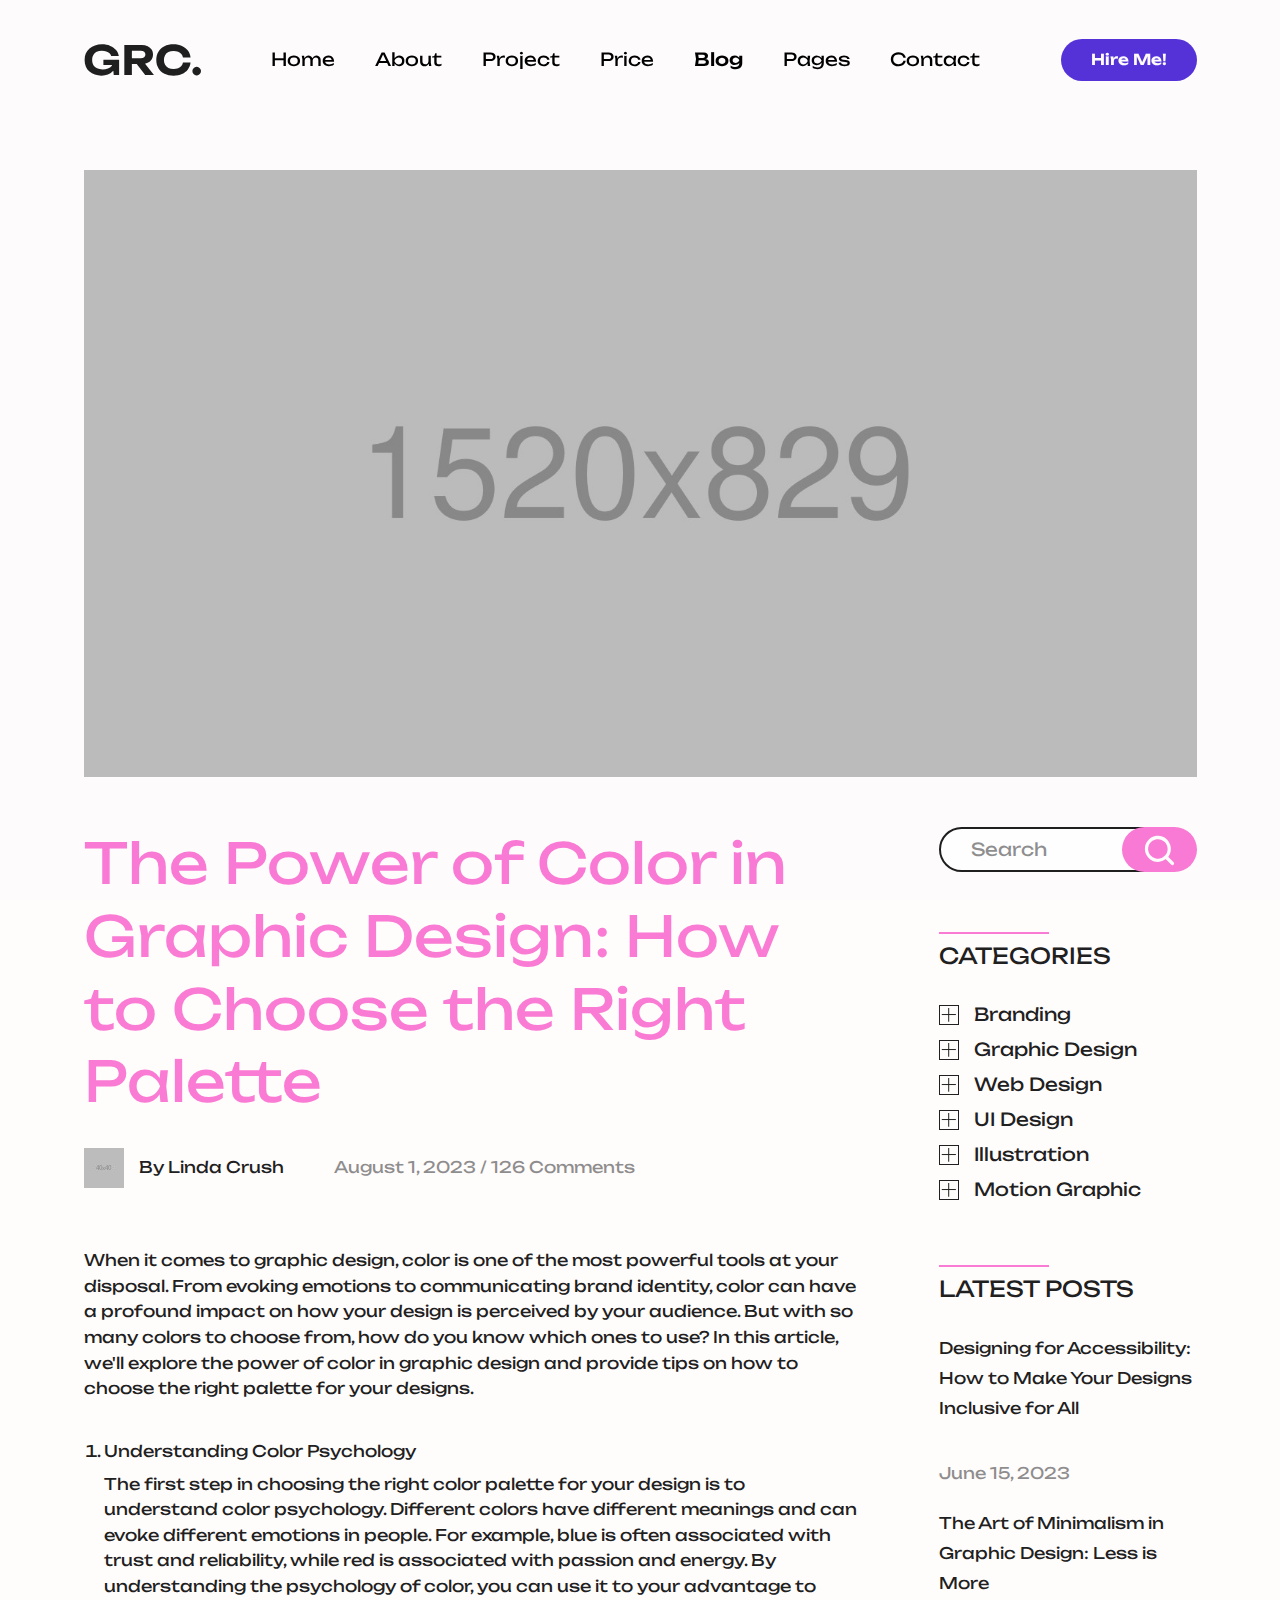
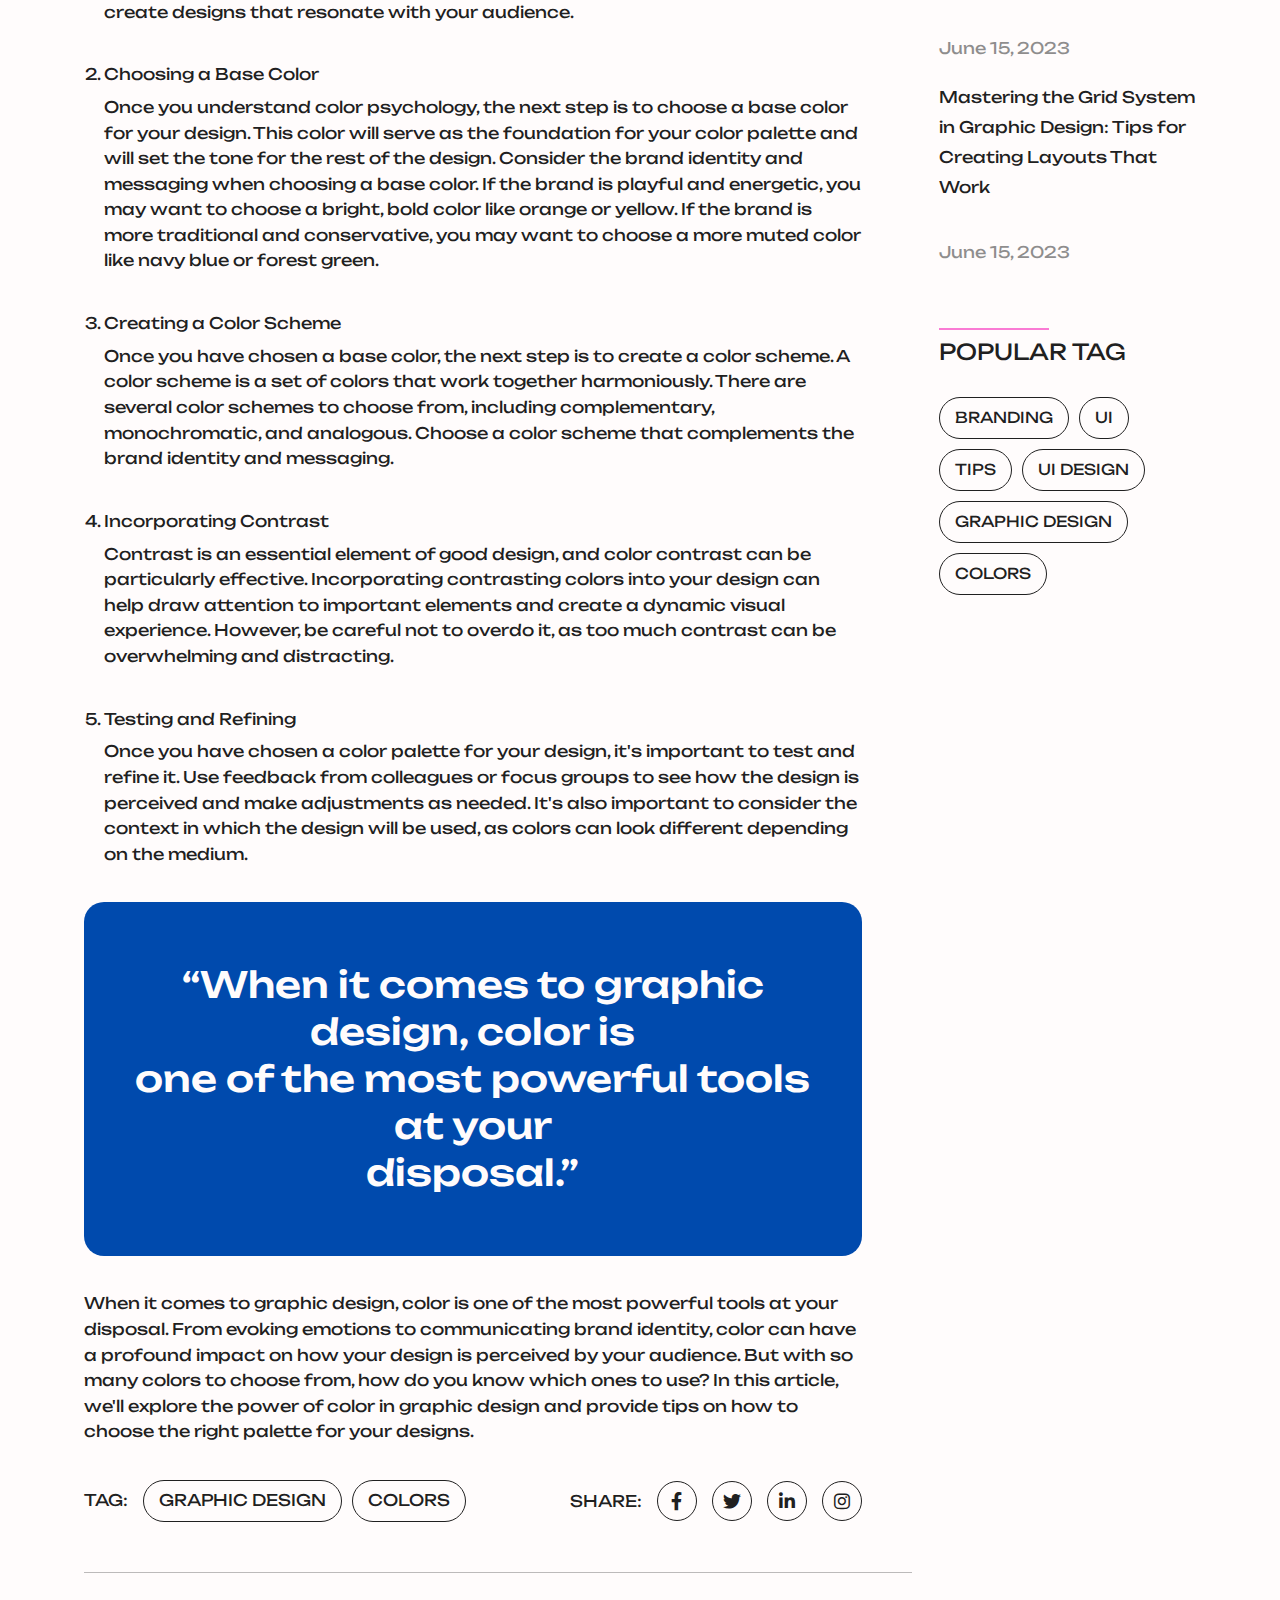
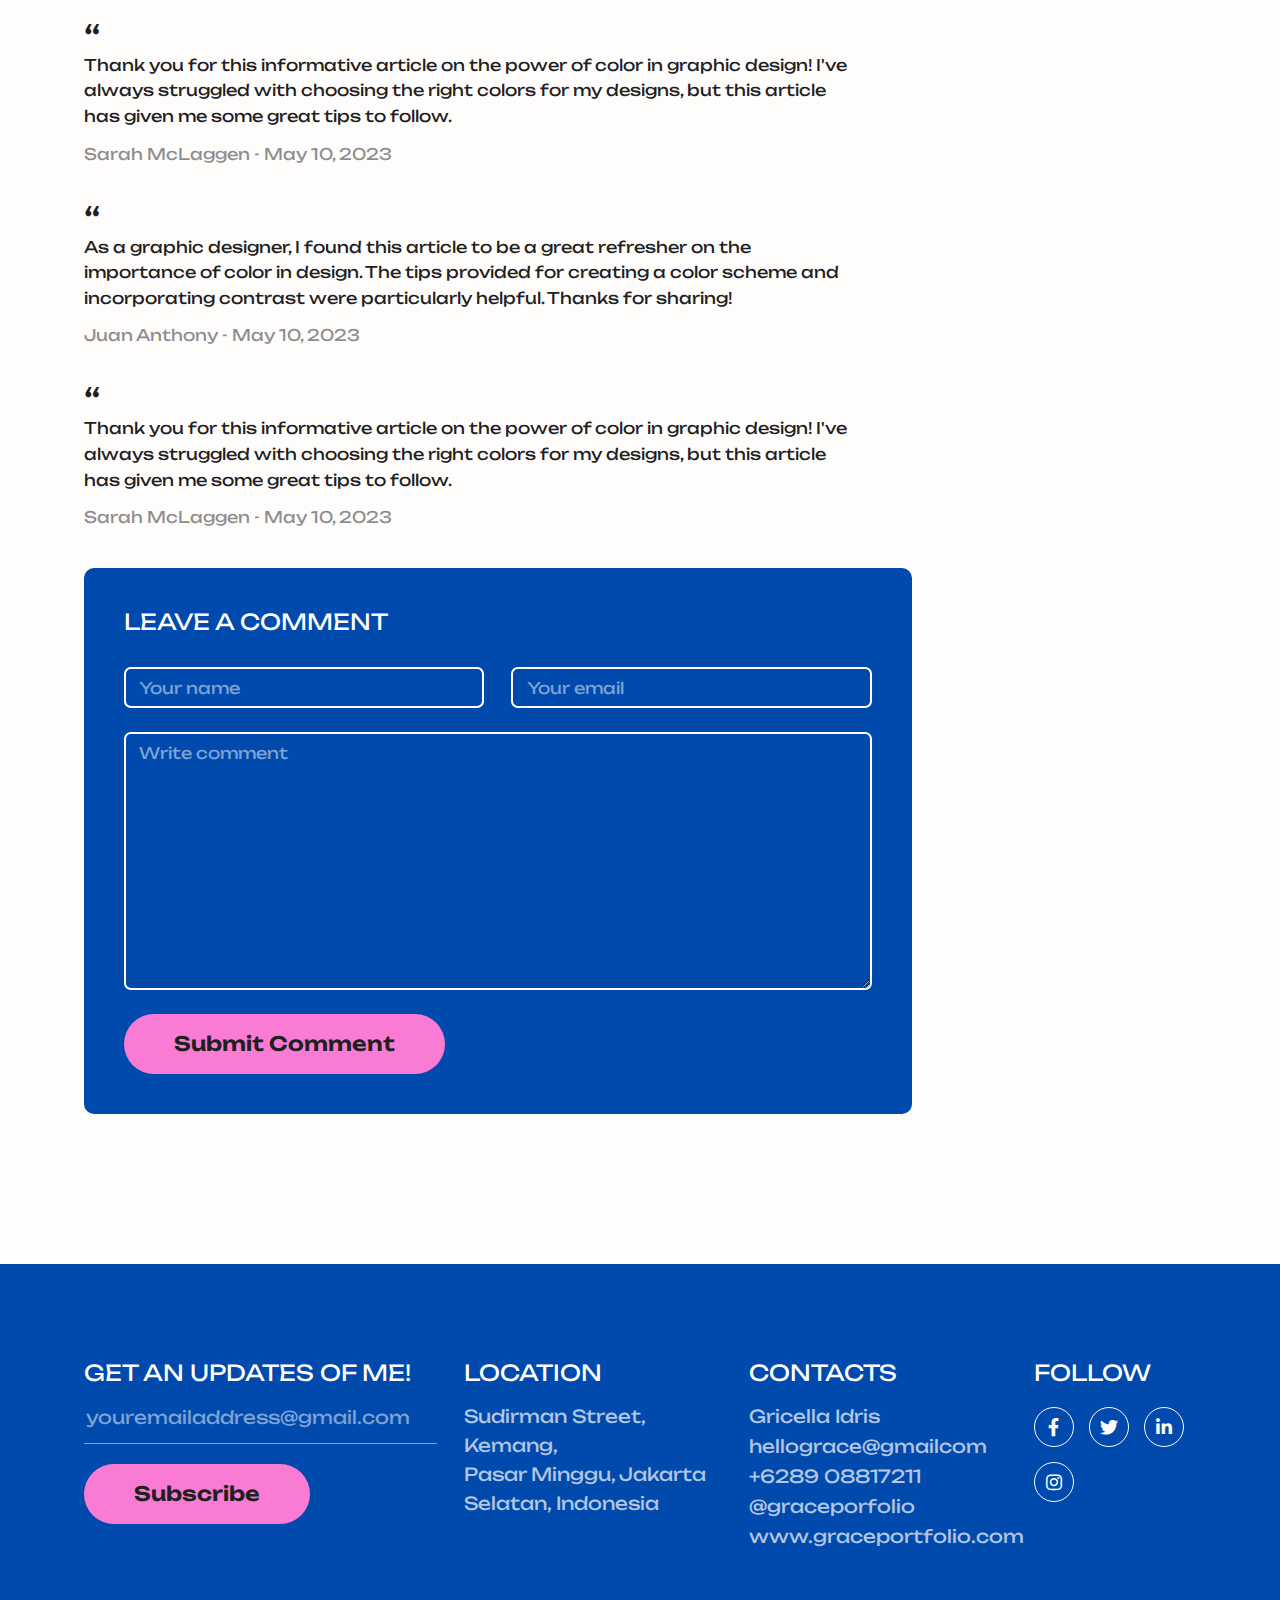
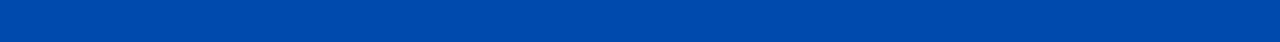
<file: blog-details.html>
<!DOCTYPE html>
<html lang="en">

<head>
  <!-- Meta Tags -->
  <meta charset="utf-8">
  <meta http-equiv="x-ua-compatible" content="ie=edge">
  <meta name="viewport" content="width=device-width, initial-scale=1">
  <meta name="author" content="Laralink">
  <!-- Favicon Icon -->
  <link rel="icon" href="assets/img/favicon.png">
  <title>Grace - Blog Details</title>
  <!-- Plugins Links -->
  <link rel="stylesheet" href="assets/css/bootstrap.min.css">
  <link rel="stylesheet" href="assets/css/fontawesome.min.css">
  <link rel="stylesheet" href="assets/css/odometer-theme-default.css">
  <link rel="stylesheet" href="assets/css/slick.css">
  <!-- Style Links -->
  <link rel="stylesheet" href="assets/css/style.css">
</head>

<body>
  <div class="cs_preloader cs_center cs_focus_bg">
    <div class="cs_preloader_in position-relative">
      <img class="cs_half_circle_shape cs_rotate_reverse position-absolute" src="assets/img/shapes/half_circel_3.svg" alt="Circla_shape">
      <img class="cs_half_circle_shape position-absolute" src="assets/img/shapes/half_circel_2.svg" alt="Circla_shape">
    </div>
    <span class="cs_perloader_text">Loading...</span>
  </div>
  <!-- Start Header Section -->
  <header class="cs_site_header cs_style_1 cs_sticky_header">
    <div class="cs_main_header">
      <div class="container">
        <div class="cs_main_header_in">
          <div class="cs_main_header_left">
            <a class="cs_site_branding" href="index.html">
              <img src="assets/img/logo.svg" alt="Logo">
            </a>
            <div class="cs_nav">
              <ul class="cs_nav_list">
                <li class="menu-item-has-children">
                  <a href="index.html">Home</a>
                  <ul>
                    <li>
                      <a href="index.html">Home - Default</a>
                    </li>
                    <li>
                      <a href="home-v2.html">Home - V2</a>
                    </li>
                    <li>
                      <a href="home-v3.html">Home - V3</a>
                    </li>
                  </ul>
                </li>
                <li>
                  <a href="about.html">About</a>
                </li>
                <li>
                  <a href="project.html">Project</a>
                </li>
                <li>
                  <a href="pricing.html">price</a>
                </li>
                <li class="active">
                  <a href="blog.html">Blog</a>
                </li>
                <li class="menu-item-has-children">
                  <a href="#">Pages</a>
                  <ul>
                    <li>
                      <a href="blog-details.html">Blog Details</a>
                    </li>
                    <li>
                      <a href="project-details.html">Project Details</a>
                    </li>
                    <li>
                      <a href="service-details-v1.html">Service Details V1</a>
                    </li>
                    <li>
                      <a href="service-details-v2.html">Service Details V2</a>
                    </li>
                  </ul>
                </li>
                <li>
                  <a href="contact.html">contact</a>
                </li>
              </ul>
            </div>
          </div>
          <div class="cs_main_header_right">
            <a class="cs_btn cs_style_1 cs_focus_1" href="contact.html">
              <span>Hire Me!</span>
            </a>
          </div>
        </div>
      </div>
    </div>
  </header>
  <!-- End Header Section -->
  <main>
    <!-- Start Blog-details Section -->
    <section class="cs_blog_details cs_style_1 cs_font_40">
      <div class="cs_height_170 cs_height_lg_150"></div>
      <div class="container">
        <div class="cs_blog_thumbnail">
          <img class="w-100" src="assets/img/hero/h3.jpg" alt="">
        </div>
      </div>
      <div class="container">
        <div class="row cs_flex_md_reverse">
          <div class="col-xxl-10 col-lg-9">
            <div class="cs_blog_details_top">
              <h2 class="cs_blog_title cs_focus_color_2 cs_font_70 cs_normal">The Power of Color in Graphic Design: How to Choose the Right Palette</h2>
              <div class="cs_blog_meta d-flex align-items-center flex-wrap">
                <div class="cs_author d-flex cs_gap_15 align-items-center">
                  <div class="cs_author_thumbnail">
                    <img src="assets/img/blogs/ba.jpg" alt="blog_author_icon">
                  </div>
                  <div class="cs_author_title cs_primary_color text-capitalize cs_font_16">by Linda Crush</div>
                </div>
                <div class="cs_blog_date text-capitalize cs_primary_color cs_font_16 cs_opacity_05">
                  <span>August 1, 2023</span>
                  <span> / </span>
                  <span>126 comments</span>
                </div>
              </div>
              <p class="cs_blog_text cs_primary_color cs_font_16">When it comes to graphic design, color is one of the most powerful tools at your disposal. From evoking emotions to communicating brand identity, color can have a profound impact on how your design is perceived by your audience. But with so many colors to choose from, how do you know which ones to use? In this article, we'll explore the power of color in graphic design and provide tips on how to choose the right palette for your designs.</p>
              <ol type="1" class="cs_text_list cs_primary_color cs_font_16">
                <li>
                  <h4 class="cs_text_title cs_normal cs_font_16 cs_primary_color">Understanding Color Psychology</h4>
                  <p class="cs_blog_text cs_primary_color cs_font_16 mb-0">The first step in choosing the right color palette for your design is to understand color psychology. Different colors have different meanings and can evoke different emotions in people. For example, blue is often associated with trust and reliability, while red is associated with passion and energy. By understanding the psychology of color, you can use it to your advantage to create designs that resonate with your audience.</p>
                </li>
                <li>
                  <h4 class="cs_text_title cs_normal cs_font_16 cs_primary_color">Choosing a Base Color</h4>
                  <p class="cs_blog_text cs_primary_color cs_font_16 mb-0">Once you understand color psychology, the next step is to choose a base color for your design. This color will serve as the foundation for your color palette and will set the tone for the rest of the design. Consider the brand identity and messaging when choosing a base color. If the brand is playful and energetic, you may want to choose a bright, bold color like orange or yellow. If the brand is more traditional and conservative, you may want to choose a more muted color like navy blue or forest green.</p>
                </li>
                <li>
                  <h4 class="cs_text_title cs_normal cs_font_16 cs_primary_color">Creating a Color Scheme</h4>
                  <p class="cs_blog_text cs_primary_color cs_font_16 mb-0">Once you have chosen a base color, the next step is to create a color scheme. A color scheme is a set of colors that work together harmoniously. There are several color schemes to choose from, including complementary, monochromatic, and analogous. Choose a color scheme that complements the brand identity and messaging.</p>
                </li>
                <li>
                  <h4 class="cs_text_title cs_normal cs_font_16 cs_primary_color">Incorporating Contrast</h4>
                  <p class="cs_blog_text cs_primary_color cs_font_16 mb-0">Contrast is an essential element of good design, and color contrast can be particularly effective. Incorporating contrasting colors into your design can help draw attention to important elements and create a dynamic visual experience. However, be careful not to overdo it, as too much contrast can be overwhelming and distracting.</p>
                </li>
                <li>
                  <h4 class="cs_text_title cs_normal cs_font_16 cs_primary_color">Testing and Refining</h4>
                  <p class="cs_blog_text cs_primary_color cs_font_16 mb-0">Once you have chosen a color palette for your design, it's important to test and refine it. Use feedback from colleagues or focus groups to see how the design is perceived and make adjustments as needed. It's also important to consider the context in which the design will be used, as colors can look different depending on the medium.</p>
                </li>
              </ol>
              <h3 class="cs_note cs_white_color cs_medium cs_focus_bg cs_white_color cs_font_40 text-center"> “When it comes to graphic design, color is <br> one of the most powerful tools at your <br> disposal.” </h3>
              <p class="cs_blog_text cs_primary_color cs_font_16">When it comes to graphic design, color is one of the most powerful tools at your disposal. From evoking emotions to communicating brand identity, color can have a profound impact on how your design is perceived by your audience. But with so many colors to choose from, how do you know which ones to use? In this article, we'll explore the power of color in graphic design and provide tips on how to choose the right palette for your designs.</p>
              <div class="cs_tags_and_socials">
                <div class="d-flex cs_gap_15 align-items-center">
                  <div class="cs_tag_title cs_primary_color text-uppercase cs_font_16 mb-0">TAG:</div>
                  <div class="cs_tag_wrap d-flex flex-wrap">
                    <a href="#" class="cs_tag cs_primary_color text-uppercase cs_font_16">GRAPHIC DESIGN</a>
                    <a href="#" class="cs_tag cs_primary_color text-uppercase cs_font_16">colors</a>
                  </div>
                </div>
                <div class="cs_social_wrap cs_gap_15 d-flex align-items-center">
                  <h4 class="cs_social_title cs_font_16 cs_normal text-uppercase mb-0">Share:</h4>
                  <div class="cs_social cs_style_1 cs_type_2">
                    <a class="cs_center cs_font_18" href="#">
                      <i class="fa-brands fa-facebook-f"></i>
                    </a>
                    <a class="cs_center cs_font_18" href="#">
                      <i class="fa-brands fa-twitter"></i>
                    </a>
                    <a class="cs_center cs_font_18" href="#">
                      <i class="fa-brands fa-linkedin-in"></i>
                    </a>
                    <a class="cs_center cs_font_18" href="#">
                      <i class="fa-brands fa-instagram"></i>
                    </a>
                  </div>
                </div>
              </div>
            </div>
            <div class="cs_blog_details_bottom">
              <div class="row">
                <div class="col-xxl-6">
                  <div class="cs_comment_wrap">
                    <div class="cs_comments cs_primary_color">
                      <div class="cs_comment_quote cs_font_40">“</div>
                      <p class="cs_comment_text cs_font_16">Thank you for this informative article on the power of color in graphic design! I've always struggled with choosing the right colors for my designs, but this article has given me some great tips to follow.</p>
                      <div class="cs_comment_meta cs_font_16 cs_opacity_05">
                        <span class="cs_comment_author">Sarah McLaggen - </span>
                        <span class="cs_comment_date">May 10, 2023</span>
                      </div>
                    </div>
                    <div class="cs_comments cs_primary_color">
                      <div class="cs_comment_quote cs_font_40">“</div>
                      <p class="cs_comment_text cs_font_16">As a graphic designer, I found this article to be a great refresher on the importance of color in design. The tips provided for creating a color scheme and incorporating contrast were particularly helpful. Thanks for sharing!</p>
                      <div class="cs_comment_meta cs_font_16 cs_opacity_05">
                        <span class="cs_comment_author">Juan Anthony - </span>
                        <span class="cs_comment_date">May 10, 2023</span>
                      </div>
                    </div>
                    <div class="cs_comments cs_primary_color">
                      <div class="cs_comment_quote cs_font_40">“</div>
                      <p class="cs_comment_text cs_font_16">Thank you for this informative article on the power of color in graphic design! I've always struggled with choosing the right colors for my designs, but this article has given me some great tips to follow.</p>
                      <div class="cs_comment_meta cs_font_16 cs_opacity_05">
                        <span class="cs_comment_author">Sarah McLaggen - </span>
                        <span class="cs_comment_date">May 10, 2023</span>
                      </div>
                    </div>
                  </div>
                </div>
                <div class="col-xxl-6">
                  <form action="#" class="cs_comment cs_style_1 cs_focus_bg cs_white_color">
                    <h3 class="cs_form_title cs_font_25 cs_white_color text-uppercase cs_normal">Leave a comment </h3>
                    <div class="row">
                      <div class="col-lg-6">
                        <input class="form-control cs_font_18" type="text" placeholder="Your name" required>
                      </div>
                      <div class="col-lg-6">
                        <input class="form-control cs_font_18" type="email" placeholder="Your email" required>
                      </div>
                      <div class="col-lg-12">
                        <textarea class="form-control cs_font_18" cols="30" rows="10" placeholder="Write comment" required></textarea>
                      </div>
                    </div>
                    <button class="cs_btn cs_style_1 cs_focus_2">
                      <span>Submit Comment</span>
                    </button>
                  </form>
                </div>
              </div>
            </div>
          </div>
          <div class="col-xxl-2 col-lg-3">
            <aside>
              <form class="cs_search cs_style_1 position-relative" action="#">
                <input class="form-control cs_font_18" type="search" placeholder="Search" required>
                <button type="submit" class="position-absolute">
                  <img src="assets/img/icons/search.svg" alt="search-icon">
                </button>
              </form>
              <div class="cs_catagory cs_style_1 cs_widget_wrap cs_primary_color cs_font_18">
                <h4 class="cs_widget_title cs_line_top_3 cs_font_25 cs_primary_color text-uppercase cs_normal"> Categories </h4>
                <ul class="cs_mp_0 cs_catagory_list">
                  <li>
                    <div class="cs_icon cs_center">
                      <img src="assets/img/icons/plus.svg" alt="icon">
                    </div>
                    <a href="#">Branding</a>
                  </li>
                  <li>
                    <div class="cs_icon cs_center">
                      <img src="assets/img/icons/plus.svg" alt="icon">
                    </div>
                    <a href="#">Graphic Design</a>
                  </li>
                  <li>
                    <div class="cs_icon cs_center">
                      <img src="assets/img/icons/plus.svg" alt="icon">
                    </div>
                    <a href="#">Web Design</a>
                  </li>
                  <li>
                    <div class="cs_icon cs_center">
                      <img src="assets/img/icons/plus.svg" alt="icon">
                    </div>
                    <a href="#">UI Design</a>
                  </li>
                  <li>
                    <div class="cs_icon cs_center">
                      <img src="assets/img/icons/plus.svg" alt="icon">
                    </div>
                    <a href="#">Illustration</a>
                  </li>
                  <li>
                    <div class="cs_icon cs_center">
                      <img src="assets/img/icons/plus.svg" alt="icon">
                    </div>
                    <a href="#">Motion Graphic</a>
                  </li>
                </ul>
              </div>
              <div class="cs_widget_wrap">
                <h4 class="cs_widget_title cs_line_top_3 cs_font_25 cs_primary_color text-uppercase cs_normal">LATEST POSTS</h4>
                <div class="cs_blog cs_style_3">
                  <div class="cs_blog_text cs_primary_color cs_font_16">
                    <a href="blog-details.html">Designing for Accessibility: How to Make Your Designs Inclusive for All </a>
                  </div>
                  <div class="cs_blog_date cs_opacity_05 cs_primary_color cs_font_16">June 15, 2023</div>
                </div>
                <div class="cs_blog cs_style_3">
                  <div class="cs_blog_text cs_primary_color cs_font_16">
                    <a href="blog-details.html">The Art of Minimalism in Graphic Design: Less is More </a>
                  </div>
                  <div class="cs_blog_date cs_opacity_05 cs_primary_color cs_font_16">June 15, 2023</div>
                </div>
                <div class="cs_blog cs_style_3">
                  <div class="cs_blog_text cs_primary_color cs_font_16">
                    <a href="blog-details.html">Mastering the Grid System in Graphic Design: Tips for Creating Layouts That Work </a>
                  </div>
                  <div class="cs_blog_date cs_opacity_05 cs_primary_color cs_font_16">June 15, 2023</div>
                </div>
              </div>
              <div class="cs_widget_wrap">
                <h4 class="cs_widget_title cs_line_top_3 cs_font_25 cs_primary_color text-uppercase cs_normal">popular tag </h4>
                <div class="cs_tag_list cs_style_1 text-uppercase">
                  <a class="cs_tag cs_font_15 cs_primary_color cs_primary_bg_hover cs_white_color_hover" href="#">BRANding</a>
                  <a class="cs_tag cs_font_15 cs_primary_color cs_primary_bg_hover cs_white_color_hover" href="#">UI</a>
                  <a class="cs_tag cs_font_15 cs_primary_color cs_primary_bg_hover cs_white_color_hover" href="#">tips</a>
                  <a class="cs_tag cs_font_15 cs_primary_color cs_primary_bg_hover cs_white_color_hover" href="#">ui design</a>
                  <a class="cs_tag cs_font_15 cs_primary_color cs_primary_bg_hover cs_white_color_hover" href="#">GRAPHIC DESIGN</a>
                  <a class="cs_tag cs_font_15 cs_primary_color cs_primary_bg_hover cs_white_color_hover" href="#">colors</a>
                </div>
              </div>
            </aside>
          </div>
        </div>
      </div>
      <div class="cs_height_150 cs_height_lg_80"></div>
    </section>
    <!-- End Blog-details Section -->
  </main>
  <!-- Start Footer Section -->
  <footer class="cs_footer cs_style_1 cs_focus_bg cs_white_color">
    <div class="cs_height_85 cs_height_lg_65"></div>
    <div class="container">
      <div class="row">
        <div class="col-xl-4 col-md-6">
          <div class="cs_widget_wrap">
            <div class="cs_newsletter cs_style_1">
              <h4 class="cs_widget_title cs_white_color cs_font_25 text-uppercase cs_normal">GET AN UPDATES OF ME! </h4>
              <form action="#">
                <input class="w-100 cs_font_18" type="email" placeholder="youremailaddress@gmail.com">
                <div class="d-flex justify-content-xxl-end">
                  <button class="cs_btn cs_style_1 cs_focus_2">
                    <span>Subscribe</span>
                  </button>
                </div>
              </form>
            </div>
          </div>
        </div>
        <div class="col-xl-3 col-md-6">
          <div class="cs_widget_wrap">
            <h4 class="cs_widget_title cs_white_color cs_font_25 text-uppercase cs_normal">LOCATION</h4>
            <p class="cs_fooer_text cs_font_18 cs_opacity_07 mb-0">Sudirman Street, Kemang, <br> Pasar Minggu, Jakarta Selatan, Indonesia </p>
          </div>
        </div>
        <div class="col-xl-3 col-md-6">
          <div class="cs_widget_wrap">
            <h4 class="cs_widget_title cs_white_color cs_font_25 text-uppercase cs_normal">contacts</h4>
            <ul class="cs_text_list cs_mp_0 cs_opacity_07 mb-0">
              <li class="cs_font_18">Gricella Idris</li>
              <li class="cs_font_18">hellograce@gmailcom</li>
              <li class="cs_font_18">+6289 08817211</li>
              <li class="cs_font_18">@graceporfolio</li>
              <li class="cs_font_18">www.graceportfolio.com</li>
            </ul>
          </div>
        </div>
        <div class="col-xl-2 col-md-6">
          <div class="cs_widget_wrap">
            <h4 class="cs_widget_title cs_white_color cs_font_25 text-uppercase cs_normal">FOllow</h4>
            <div class="cs_social cs_style_1">
              <a class="cs_center cs_font_18" href="#">
                <i class="fa-brands fa-facebook-f"></i>
              </a>
              <a class="cs_center cs_font_18" href="#">
                <i class="fa-brands fa-twitter"></i>
              </a>
              <a class="cs_center cs_font_18" href="#">
                <i class="fa-brands fa-linkedin-in"></i>
              </a>
              <a class="cs_center cs_font_18" href="#">
                <i class="fa-brands fa-instagram"></i>
              </a>
            </div>
          </div>
        </div>
      </div>
    </div>
    <div class="cs_height_60 cs_height_lg_50"></div>
  </footer>
  <!-- End Footer Section -->
  <!-- Scripts -->
  <script src="assets/js/plugins/jquery-3.6.0.min.js"></script>
  <script src="assets/js/plugins/slick.min.js"></script>
  <script src="assets/js/plugins/odometer.min.js"></script>
  <script src="assets/js/plugins/isotope.pkg.min.js"></script>
  <script src="assets/js/main.js"></script>
</body>
</html>
</file>
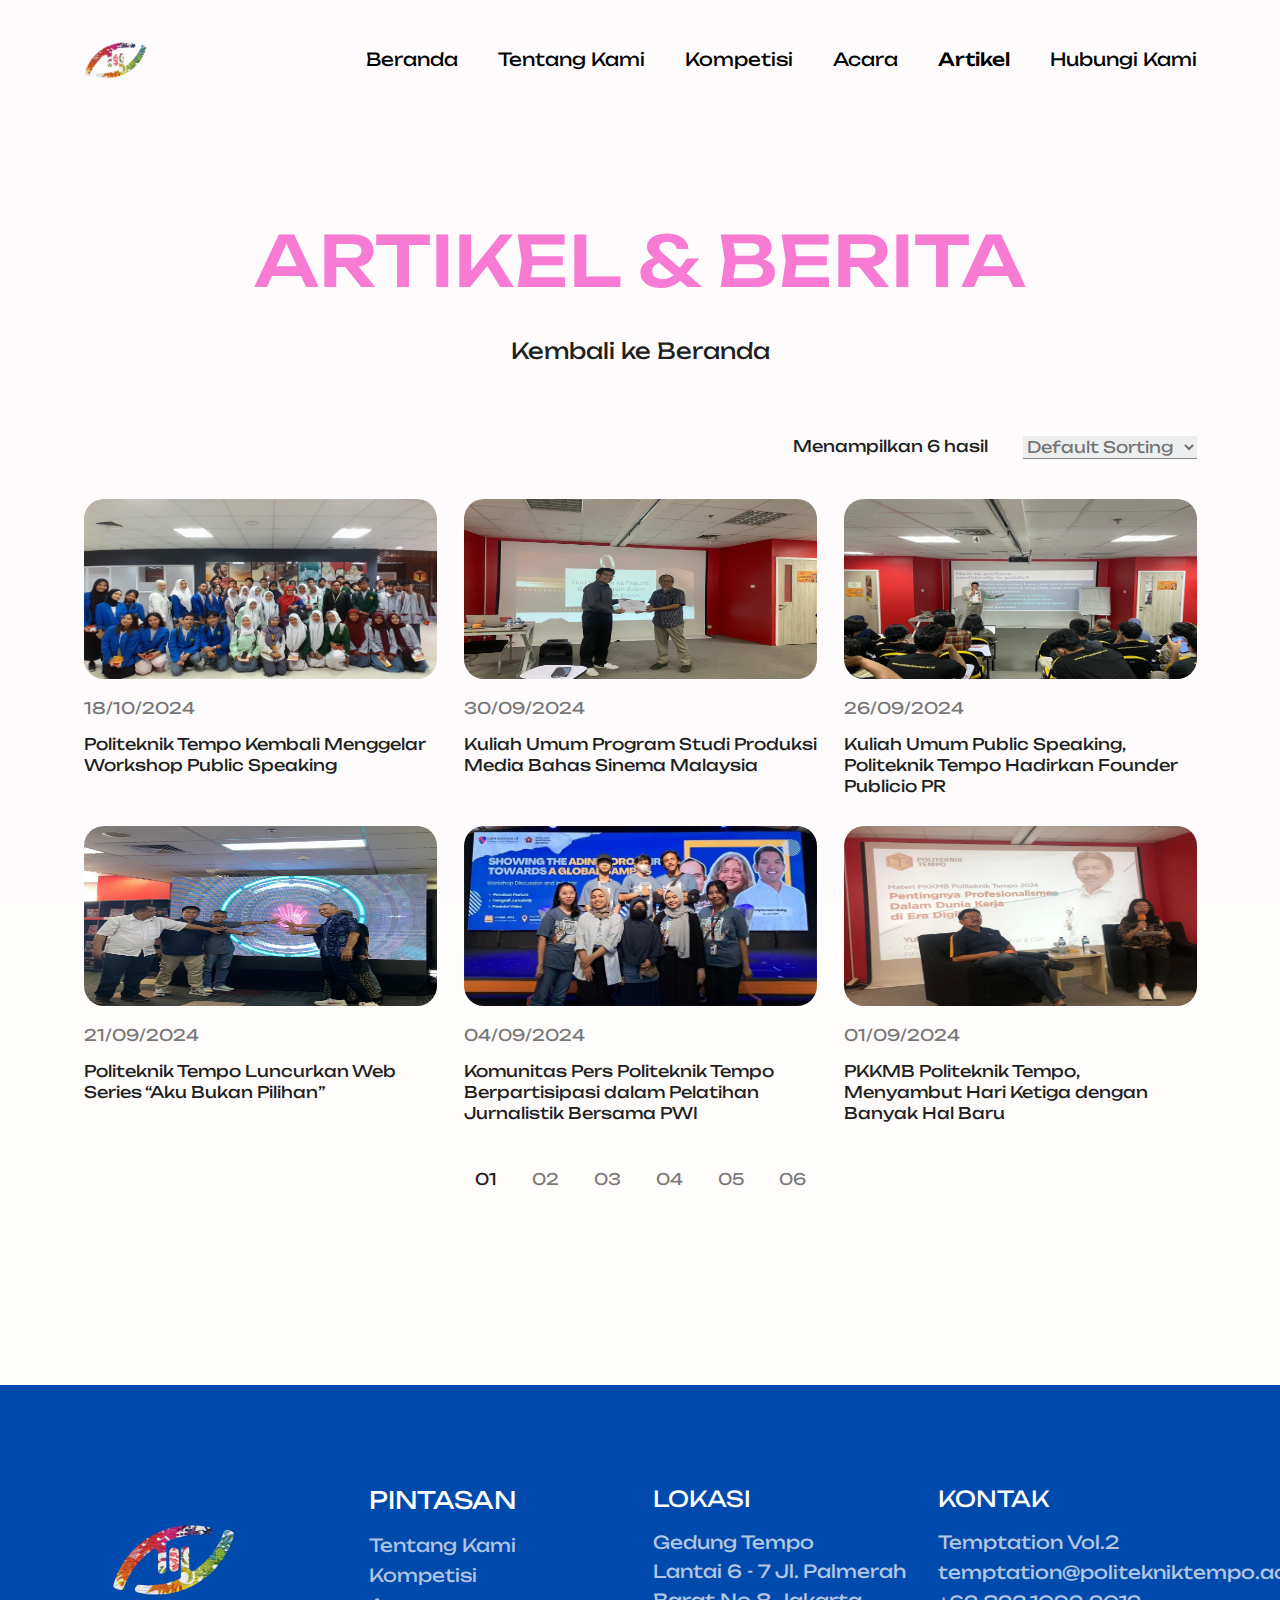
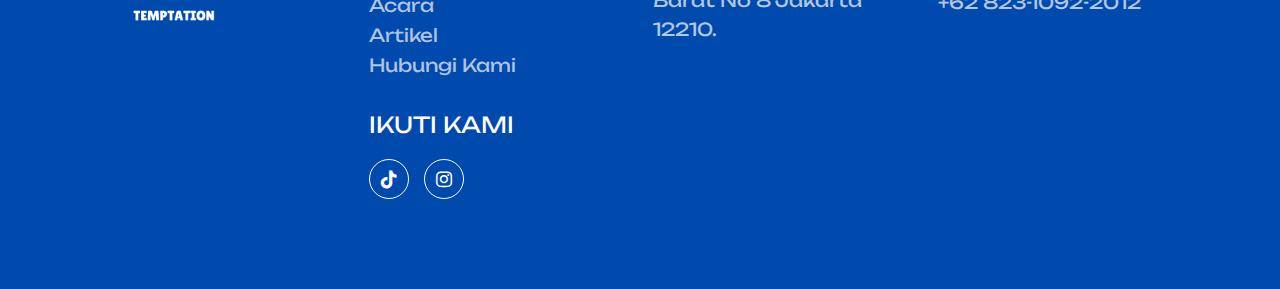
<file: blog.html>
<!DOCTYPE html>
<html lang="en">

<head>
  <!-- Meta Tags -->
  <meta charset="utf-8">
  <meta http-equiv="x-ua-compatible" content="ie=edge">
  <meta name="viewport" content="width=device-width, initial-scale=1">
  <meta name="author" content="Richard-Kannedy">
  <!-- Favicon Icon -->
  <link rel="icon" href="assets/img/favicon.png">
  <title>Temptation Vol.2</title>
  <!-- Plugins Links -->
  <link rel="stylesheet" href="assets/css/bootstrap.min.css">
  <link rel="stylesheet" href="assets/css/fontawesome.min.css">
  <link rel="stylesheet" href="assets/css/odometer-theme-default.css">
  <link rel="stylesheet" href="assets/css/slick.css">
  <!-- Style Links -->
  <link rel="stylesheet" href="assets/css/style.css">
</head>

<body>
  <div class="cs_preloader cs_center cs_focus_bg">
    <div class="cs_preloader_in position-relative">
      <img class="cs_half_circle_shape cs_rotate_reverse position-absolute" src="assets/img/shapes/half_circel_3.svg" alt="Circla_shape">
      <img class="cs_half_circle_shape position-absolute" src="assets/img/shapes/half_circel_2.svg" alt="Circla_shape">
    </div>
    <span class="cs_perloader_text">Loading...</span>
  </div>
  <!-- Start Header Section -->
  <header class="cs_site_header cs_style_1">
    <div class="cs_main_header">
      <div class="container">
        <div class="cs_main_header_in">
          <div class="cs_main_header_left">
            <a class="cs_site_branding" href="index.html">
              <img src="assets/img/favicon.png" alt="Logo">
            </a>
          </div>
          <div class="cs_main_header_right">
            <div class="cs_nav">
              <ul class="cs_nav_list">
                <li class="menu-item-has-children">
                  <a href="index.html">Beranda</a>
                  
                </li>
                <li><a href="about.html">Tentang Kami</a></li>
                <li><a href="project.html">Kompetisi</a></li>
                <li><a href="pricing.html">Acara</a></li>
                <li class="active"><a href="blog.html">Artikel</a></li>
                <li><a href="contact.html">Hubungi Kami</a></li>
              </ul>
            </div>
          </div>
        </div>
      </div>
    </div>
  </header>
<!-- End Header Section -->
  <main>
    <!-- Start Hero Section -->
    <section class="cs_hero cs_style_2">
      <div class="cs_height_95 cs_height_lg_150"></div>
      <div class="container">
        <div class="cs_hero_text text-center">
          <h1 class="cs_hero_title text-center cs_font_90 cs_focus_color_2 cs_medium">ARTIKEL & BERITA</h1>
          <div class="cs_bread_crumb cs_style_1 cs_font_25 cs_primary_color">
            <span>
              <a href="index.html">Kembali ke Beranda</a>
            </span>
                      </div>
        </div>
      </div>
      <div class="cs_height_70 cs_height_lg_50"></div>
    </section>
    <!-- End Hero Section -->
    <!-- Start Blog Section -->
    <section>
      <div class="container">
        <div class="row">

          <div class="">
            <div class="cs_blog_wrap_3">
              <div class="cs_shorting cs_style_1 d-md-flex justify-content-lg-end justify-content-md-between">
                <h4 class="cs_shorting_title cs_primary_color cs_normal cs_font_16">Menampilkan 6 hasil</h4>
                <select>
                  <option value="" disabled selected>Default Sorting</option>
                  <option value="">Assending (A - Z)</option>
                  <option value="">Desending (Z - A)</option>
                  <option value="">Date</option>
                </select>
              </div>
              <div class="row">
                <div class="col-xxl-3 col-xl-4 col-md-6">
                  <div class="cs_blog cs_style_4">
                    <div class="cs_blog_top position-relative">
                      <div class="cs_blog_thumbnail">
                        <div class="cs_portfolio_thumbnail position-relative overflow-hidden cs_radius_20">
                          <img class="w-100" src="assets/img/portfolio/1.jpeg" alt="portfolio-Img" style="height: 180px;">
                        </div>
                      </div>
                      <a href="https://politekniktempo.ac.id/front/artikel/249/Politeknik-Tempo-Kembali-Menggelar-Workshop-Public-Speaking" class="cs_btn cs_style_3 position-absolute">
                        <img src="assets/img/icons/arrow.svg" alt="arrow-icon">
                        <img src="assets/img/icons/arrow.svg" alt="arrow-icon">
                      </a>
                    </div>
                    <div class="cs_blog_info">
                      <div class="cs_blog_date cs_primary_color cs_opacity_06 cs_font_16">18/10/2024</div>
                      <h3 class="cs_blog_title cs_font_16 cs_normal">
                        <a href="https://politekniktempo.ac.id/front/artikel/249/Politeknik-Tempo-Kembali-Menggelar-Workshop-Public-Speaking">Politeknik Tempo Kembali Menggelar Workshop Public Speaking</a>
                      </h3>
                    </div>
                  </div>
                </div>
                <div class="col-xxl-3 col-xl-4 col-md-6">
                  <div class="cs_blog cs_style_4">
                    <div class="cs_blog_top position-relative">
                      <div class="cs_blog_thumbnail">
                        <div class="cs_portfolio_thumbnail position-relative overflow-hidden cs_radius_20">
                          <img class="w-100" src="assets/img/portfolio/2.jpg" alt="portfolio-Img" style="height: 180px">
                        </div>
                      </div>
                      <a href="https://politekniktempo.ac.id/front/artikel/248/Kuliah-Umum-Program-Studi-Produksi-Media-Bahas-Sinema-Malaysia" class="cs_btn cs_style_3 position-absolute">
                        <img src="assets/img/icons/arrow.svg" alt="arrow-icon">
                        <img src="assets/img/icons/arrow.svg" alt="arrow-icon">
                      </a>
                    </div>
                    <div class="cs_blog_info">
                      <div class="cs_blog_date cs_primary_color cs_opacity_06 cs_font_16">30/09/2024</div>
                      <h3 class="cs_blog_title cs_font_16 cs_normal">
                        <a href="https://politekniktempo.ac.id/front/artikel/248/Kuliah-Umum-Program-Studi-Produksi-Media-Bahas-Sinema-Malaysia">Kuliah Umum Program Studi Produksi Media Bahas Sinema Malaysia</a>
                      </h3>
                    </div>
                  </div>
                </div>
                <div class="col-xxl-3 col-xl-4 col-md-6">
                  <div class="cs_blog cs_style_4">
                    <div class="cs_blog_top position-relative">
                      <div class="cs_blog_thumbnail">
                        <div class="cs_portfolio_thumbnail position-relative overflow-hidden cs_radius_20">
                          <img class="w-100" src="assets/img/portfolio/3.jpeg" alt="portfolio-Img" style="height: 180px">
                        </div>
                      </div>
                      <a href="https://politekniktempo.ac.id/front/artikel/247/Kuliah-Umum-Public-Speaking-Politeknik-Tempo-Hadirkan-Founder-Publicio-PR" class="cs_btn cs_style_3 position-absolute">
                        <img src="assets/img/icons/arrow.svg" alt="arrow-icon">
                        <img src="assets/img/icons/arrow.svg" alt="arrow-icon">
                      </a>
                    </div>
                    <div class="cs_blog_info">
                      <div class="cs_blog_date cs_primary_color cs_opacity_06 cs_font_16">26/09/2024</div>
                      <h3 class="cs_blog_title cs_font_16 cs_normal">
                        <a href="https://politekniktempo.ac.id/front/artikel/247/Kuliah-Umum-Public-Speaking-Politeknik-Tempo-Hadirkan-Founder-Publicio-PR">Kuliah Umum Public Speaking, Politeknik Tempo Hadirkan Founder Publicio PR</a>
                      </h3>
                    </div>
                  </div>
                </div>
                <div class="col-xxl-3 col-xl-4 col-md-6">
                  <div class="cs_blog cs_style_4">
                    <div class="cs_blog_top position-relative">
                      <div class="cs_blog_thumbnail">
                        <div class="cs_portfolio_thumbnail position-relative overflow-hidden cs_radius_20">
                          <img class="w-100" src="assets/img/portfolio/4.jpeg" alt="portfolio-Img" style="height: 180px">
                        </div>
                      </div>
                      <a href="https://politekniktempo.ac.id/front/artikel/246/Politeknik-Tempo-Luncurkan-Web-Series-Aku-Bukan-Pilihan" class="cs_btn cs_style_3 position-absolute">
                        <img src="assets/img/icons/arrow.svg" alt="arrow-icon">
                        <img src="assets/img/icons/arrow.svg" alt="arrow-icon">
                      </a>
                    </div>
                    <div class="cs_blog_info">
                      <div class="cs_blog_date cs_primary_color cs_opacity_06 cs_font_16">21/09/2024</div>
                      <h3 class="cs_blog_title cs_font_16 cs_normal">
                        <a href="https://politekniktempo.ac.id/front/artikel/246/Politeknik-Tempo-Luncurkan-Web-Series-Aku-Bukan-Pilihan">Politeknik Tempo Luncurkan Web Series “Aku Bukan Pilihan”</a>
                      </h3>
                    </div>
                  </div>
                </div>
                <div class="col-xxl-3 col-xl-4 col-md-6">
                  <div class="cs_blog cs_style_4">
                    <div class="cs_blog_top position-relative">
                      <div class="cs_blog_thumbnail">
                        <div class="cs_portfolio_thumbnail position-relative overflow-hidden cs_radius_20">
                          <img class="w-100" src="assets/img/portfolio/5.jpg" alt="portfolio-Img" style="height: 180px">
                        </div>
                      </div>
                      <a href="https://politekniktempo.ac.id/front/artikel/245/Komunitas-Pers-Politeknik-Tempo-Berpartisipasi-dalam-Pelatihan-Jurnalistik-Bersama-PWI" class="cs_btn cs_style_3 position-absolute">
                        <img src="assets/img/icons/arrow.svg" alt="arrow-icon">
                        <img src="assets/img/icons/arrow.svg" alt="arrow-icon">
                      </a>
                    </div>
                    <div class="cs_blog_info">
                      <div class="cs_blog_date cs_primary_color cs_opacity_06 cs_font_16">04/09/2024</div>
                      <h3 class="cs_blog_title cs_font_16 cs_normal">
                        <a href="https://politekniktempo.ac.id/front/artikel/245/Komunitas-Pers-Politeknik-Tempo-Berpartisipasi-dalam-Pelatihan-Jurnalistik-Bersama-PWI">Komunitas Pers Politeknik Tempo Berpartisipasi dalam Pelatihan Jurnalistik Bersama PWI</a>
                      </h3>
                    </div>
                  </div>
                </div>
                <div class="col-xxl-3 col-xl-4 col-md-6">
                  <div class="cs_blog cs_style_4">
                    <div class="cs_blog_top position-relative">
                      <div class="cs_blog_thumbnail">
                        <div class="cs_portfolio_thumbnail position-relative overflow-hidden cs_radius_20">
                          <img class="w-100" src="assets/img/portfolio/6.jpeg" alt="portfolio-Img" style="height: 180px">
                        </div>
                      </div>
                      <a href="https://politekniktempo.ac.id/front/artikel/244/PKKMB-Politeknik-Tempo-Menyambut-Hari-Ketiga-dengan-Banyak-Hal-Baru" class="cs_btn cs_style_3 position-absolute">
                        <img src="assets/img/icons/arrow.svg" alt="arrow-icon">
                        <img src="assets/img/icons/arrow.svg" alt="arrow-icon">
                      </a>
                    </div>
                    <div class="cs_blog_info">
                      <div class="cs_blog_date cs_primary_color cs_opacity_06 cs_font_16">01/09/2024</div>
                      <h3 class="cs_blog_title cs_font_16 cs_normal">
                        <a href="https://politekniktempo.ac.id/front/artikel/244/PKKMB-Politeknik-Tempo-Menyambut-Hari-Ketiga-dengan-Banyak-Hal-Baru">PKKMB Politeknik Tempo, Menyambut Hari Ketiga dengan Banyak Hal Baru</a>
                      </h3>
                    </div>
                  </div>
                </div>
              </div>
              <ul class="cs_pagenation cs_style_1 cs_mp_0">
                <li class="active">
                  <a class="cs_font_16" href="#">01</a>
                </li>
                <li>
                  <a class="cs_font_16" href="#">02</a>
                </li>
                <li>
                  <a class="cs_font_16" href="#">03</a>
                </li>
                <li>
                  <a class="cs_font_16" href="#">04</a>
                </li>
                <li>
                  <a class="cs_font_16" href="#">05</a>
                </li>
                <li>
                  <a class="cs_font_16" href="#">06</a>
                </li>
              </ul>
            </div>
            <div class="cs_height_90 cs_height_lg_70"></div>

          </div>
        </div>
      </div>
      <div class="cs_height_100 cs_height_lg_80"></div>
    </section>
    <!-- End Blog Section -->
  </main>
  <!-- Start Footer Section -->
  <footer class="cs_footer cs_style_1 cs_type_1 cs_focus_bg cs_white_color">
    <div class="cs_height_100 cs_height_lg_80"></div>
    <div class="container">
      <div class="row">
        <div class="col-xxl-3 col-lg-3">
          <div class="cs_widget_wrap">
            <div class="cs_site_branding">
              <img src="assets/img/No Background Black.png" alt="footer logo">
            </div>
          </div>
        </div>
        <div class="col-lg-9">
          <div class="row">
            <div class="col-xxl-3 col-xl-4 col-lg-6">
              <div class="cs_widget_wrap">
                <h4 class="cs_widget_title cs_white_color text-uppercase cs_normal">Pintasan</h4>
                <ul class="cs_footer_links cs_mp_0">                                  
                  <li>
                    <a class="cs_font_18 cs_text_btn_2" href="about.html"><span class="cs_text_btn_text">Tentang Kami</span></a>
                  </li>
                  <li>
                    <a class="cs_font_18 cs_text_btn_2" href="project.html"><span class="cs_text_btn_text">Kompetisi</span></a>
                  </li>
                  <li>
                    <a class="cs_font_18 cs_text_btn_2" href="pricing.html"><span class="cs_text_btn_text">Acara</span></a>
                  </li>
                  <li>
                    <a class="cs_font_18 cs_text_btn_2" href="blog.html"><span class="cs_text_btn_text">Artikel</span></a>
                  </li>
                  <li>
                    <a class="cs_font_18 cs_text_btn_2" href="contact.html"><span class="cs_text_btn_text">Hubungi Kami</span></a>
                  </li>                  
                </ul>
              </div>
            </div>
            <div class="col-xxl-3 col-xl-4 col-lg-6">
              <div class="cs_widget_wrap">
                <h4 class="cs_widget_title cs_white_color cs_font_25 text-uppercase cs_normal">Lokasi</h4>
                <p class="cs_fooer_text cs_font_18 cs_opacity_07 mb-0">Gedung Tempo <br> Lantai 6 - 7 Jl. Palmerah Barat No 8 Jakarta 12210.</p>
              </div>
            </div>
            <div class="col-xxl-3 col-xl-4 col-lg-6">
              <div class="cs_widget_wrap">
                <h4 class="cs_widget_title cs_white_color cs_font_25 text-uppercase cs_normal">Kontak</h4>
                <ul class="cs_text_list cs_mp_0 cs_opacity_07 mb-0">    
                  <li class="cs_font_18">Temptation Vol.2</li>              
                  <li class="cs_font_18">temptation@politekniktempo.ac.id</li>
                  <li class="cs_font_18">+62 823-1092-2012</li>
                </ul>
              </div>
            </div>
            <div class="col-xxl-3 col-xl-4 col-lg-6">
              <div class="cs_widget_wrap">
                <h4 class="cs_widget_title cs_white_color cs_font_25 text-uppercase cs_normal">Ikuti Kami</h4>
                <div class="cs_social cs_style_1">
                  <a class="cs_center cs_font_18" href="https://www.tiktok.com/@temptationdotid?is_from_webapp=1&sender_device=pc"><i class="fa-brands fa-tiktok"></i></a>
                  <a class="cs_center cs_font_18" href="https://www.instagram.com/temptationdotid/"><i class="fa-brands fa-instagram"></i></a>
                </div>
              </div>
            </div>
          </div>
        </div>
      </div>
    </div>
    <div class="cs_height_60 cs_height_lg_50"></div>
  </footer>
  <!-- End Footer Section -->
  <!-- Scripts -->
  <script src="assets/js/plugins/jquery-3.6.0.min.js"></script>
  <script src="assets/js/plugins/slick.min.js"></script>
  <script src="assets/js/plugins/odometer.min.js"></script>
  <script src="assets/js/plugins/isotope.pkg.min.js"></script>
  <script src="assets/js/main.js"></script>
</body>
</html>
</file>
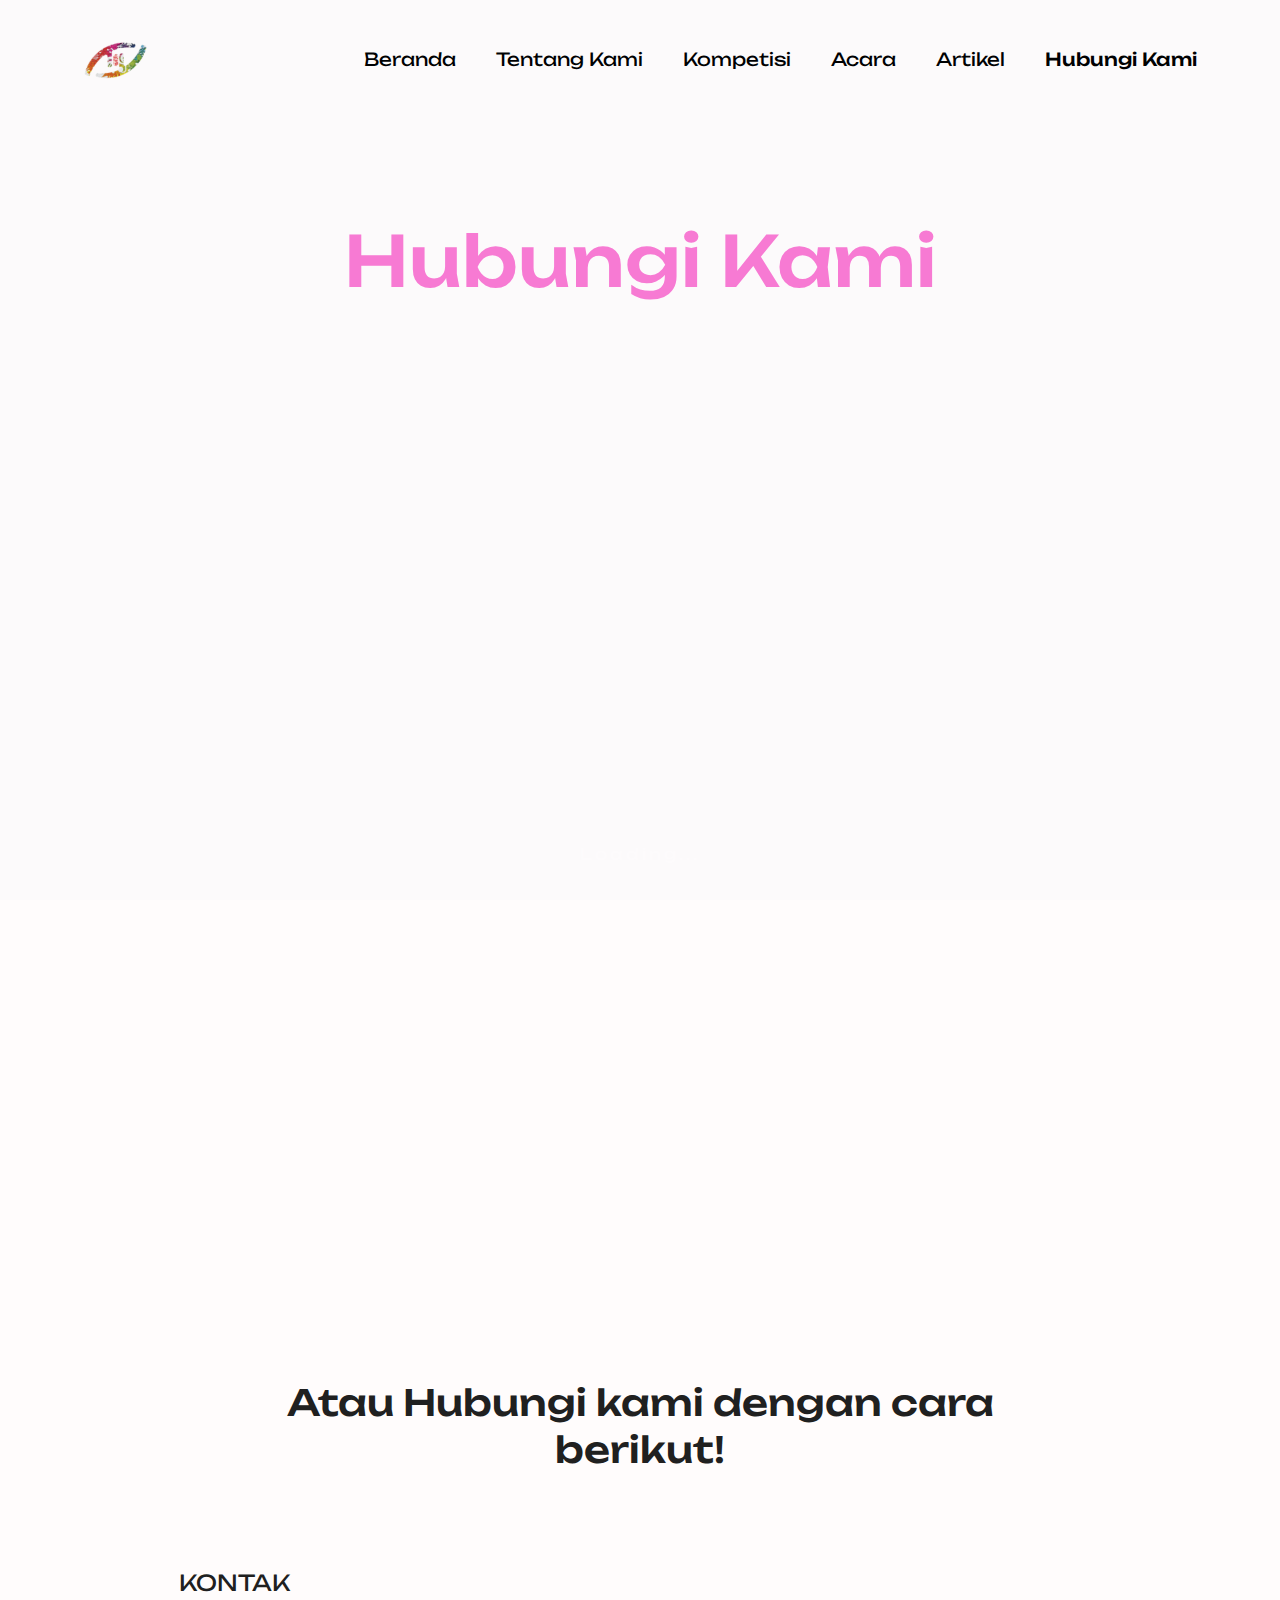
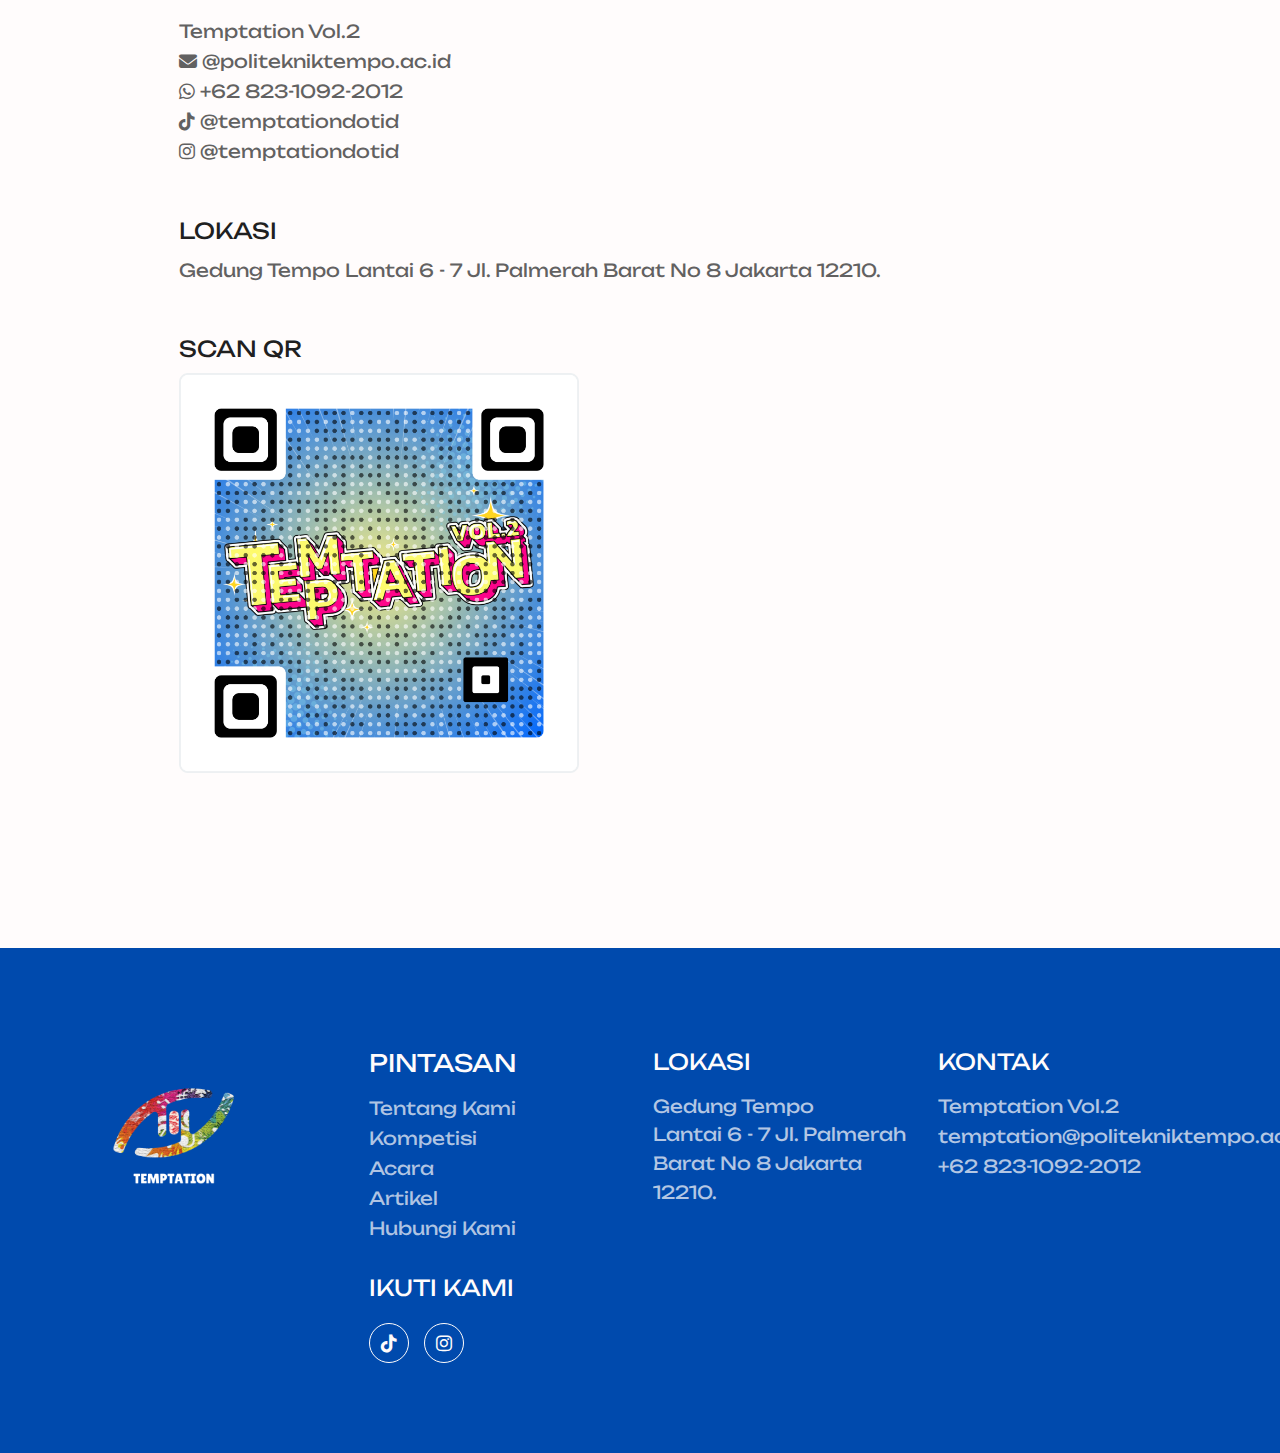
<file: contact.html>
<!DOCTYPE html>
<html lang="en">

<head>
    <!-- Meta Tags -->
    <meta charset="utf-8">
    <meta http-equiv="x-ua-compatible" content="ie=edge">
    <meta name="viewport" content="width=device-width, initial-scale=1">
    <meta name="author" content="Richard-Kannedy">
    <!-- Favicon Icon -->
    <link rel="icon" href="assets/img/favicon.png">
    <title>Temptation Vol.2</title>
    <!-- Plugins Links -->
    <link rel="stylesheet" href="assets/css/bootstrap.min.css">
    <link rel="stylesheet" href="assets/css/fontawesome.min.css">
    <link rel="stylesheet" href="assets/css/odometer-theme-default.css">
    <link rel="stylesheet" href="assets/css/slick.css">
    <!-- Style Links -->
    <link rel="stylesheet" href="assets/css/style.css">
  </head>
  
  <body>
    <div class="cs_preloader cs_center cs_focus_bg">
      <div class="cs_preloader_in position-relative">
        <img class="cs_half_circle_shape cs_rotate_reverse position-absolute" src="assets/img/shapes/half_circel_3.svg" alt="Circla_shape">
        <img class="cs_half_circle_shape position-absolute" src="assets/img/shapes/half_circel_2.svg" alt="Circla_shape">
      </div>
      <span class="cs_perloader_text">Loading...</span>
    </div>
    <!-- Start Header Section -->
    <header class="cs_site_header cs_style_1">
      <div class="cs_main_header">
        <div class="container">
          <div class="cs_main_header_in">
            <div class="cs_main_header_left">
              <a class="cs_site_branding" href="index.html">
                <img src="assets/img/favicon.png" alt="Logo">
              </a>
            </div>
            <div class="cs_main_header_right">
              <div class="cs_nav">
                <ul class="cs_nav_list">
                  <li class="menu-item-has-children">
                    <a href="index.html">Beranda</a>
                    
                  </li>
                  <li><a href="about.html">Tentang Kami</a></li>
                  <li><a href="project.html">Kompetisi</a></li>
                  <li><a href="pricing.html">Acara</a></li>
                  <li><a href="blog.html">Artikel</a></li>
                  <li class="active"><a href="contact.html">Hubungi Kami</a></li>
                </ul>
              </div>
            </div>
          </div>
        </div>
      </div>
    </header>
  <!-- End Header Section -->
  <main>
    <!-- Start contact Section -->
    <section class="cs_contact cs_style_1">
      <div class="cs_height_95 cs_height_lg_170"></div>
      <div class="container">
        <div class="row">
          <div class="col-xl-10 offset-xl-1">
            <div class="row">
              <div class="col-xxl-6">
                <h1 class="cs_contact_title cs_focus_color_2 cs_medium cs_font_90">Hubungi Kami</h1>
              </div>
              <iframe src="https://docs.google.com/forms/d/e/1FAIpQLScgDAPMBSCDjIl7wfmvzktWA8GhL3QK362p4Ac8dDeH1KCJgg/viewform?embedded=true" width="640" height="959" frameborder="0" marginheight="0" marginwidth="0">Memuat…</iframe>
              <div class="cs_height_95 cs_height_lg_170"></div>
              <div class="col-xxl-6">
                <h3 class="cs_contact_subtitle cs_primary_color cs_medium cs_font_40">Atau Hubungi kami dengan cara berikut! </h3>
              </div>
            </div>
          </div>
        </div>
      </div>
      <div class="cs_height_75 cs_height_lg_70"></div>
      <div class="container">
        <div class="row">
          <div class="col-xl-10 offset-xl-1">
            <div class="row">
              <div class="col-xxl-3">
                <div>
                  <h4 class="cs_font_25 cs_normal">KONTAK</h4>
                  <ul class="cs_primary_color cs_font_18 cs_opacity_07 cs_mp_0">
                    <li>Temptation Vol.2</li>
                    <li><a href="https://mail.google.com/mail/u/0/?tf=cm&fs=1&to=@politekniktempo.ac.id"><i class="fa-solid fa-envelope"></i>  @politekniktempo.ac.id</a></li>
                    <li><a href="https://wa.me/6282310922012"><i class="fa-brands fa-whatsapp"></i>  +62 823-1092-2012</a></li>
                    <li><a href="https://www.tiktok.com/@temptationdotid?is_from_webapp=1&sender_device=pc"><i class="fa-brands fa-tiktok"></i>  @temptationdotid</a></li>
                    <li><a href="https://www.instagram.com/temptationdotid/"><i class="fa-brands fa-instagram"></i>  @temptationdotid</a></li>
                  </ul>
                </div>
                <div>
                  <h4 class="cs_widget_title cs_font_25 text-uppercase cs_normal" style="padding-top: 50px;">LOKASI</h4>
                  <p class="cs_primary_color cs_font_18 cs_opacity_07 mb-0">Gedung Tempo Lantai 6 - 7 Jl. Palmerah Barat No 8 Jakarta 12210.</p>
                </div>
                <div>
                  <h4 class="cs_widget_title cs_font_25 text-uppercase cs_normal" style="padding-top: 50px;">SCAN QR</h4>
                  <img src="assets/img/portfolio/QR Code Linktree.png" style="height: 400px;">
                </div>
                <div class="cs_height_75 cs_height_lg_65"></div>
              </div>
              
            </div>
          </div>
        </div>
      </div>
      <div class="cs_height_100 cs_height_lg_80"></div>
    </section>
    <!-- End contact Section -->
  </main>
  <!-- Start Footer Section -->
  <footer class="cs_footer cs_style_1 cs_type_1 cs_focus_bg cs_white_color">
    <div class="cs_height_100 cs_height_lg_80"></div>
    <div class="container">
      <div class="row">
        <div class="col-xxl-3 col-lg-3">
          <div class="cs_widget_wrap">
            <div class="cs_site_branding">
              <img src="assets/img/No Background Black.png" alt="footer logo">
            </div>
          </div>
        </div>
        <div class="col-lg-9">
          <div class="row">
            <div class="col-xxl-3 col-xl-4 col-lg-6">
              <div class="cs_widget_wrap">
                <h4 class="cs_widget_title cs_white_color text-uppercase cs_normal">Pintasan</h4>
                <ul class="cs_footer_links cs_mp_0">                                  
                  <li>
                    <a class="cs_font_18 cs_text_btn_2" href="about.html"><span class="cs_text_btn_text">Tentang Kami</span></a>
                  </li>
                  <li>
                    <a class="cs_font_18 cs_text_btn_2" href="project.html"><span class="cs_text_btn_text">Kompetisi</span></a>
                  </li>
                  <li>
                    <a class="cs_font_18 cs_text_btn_2" href="pricing.html"><span class="cs_text_btn_text">Acara</span></a>
                  </li>
                  <li>
                    <a class="cs_font_18 cs_text_btn_2" href="blog.html"><span class="cs_text_btn_text">Artikel</span></a>
                  </li>
                  <li>
                    <a class="cs_font_18 cs_text_btn_2" href="contact.html"><span class="cs_text_btn_text">Hubungi Kami</span></a>
                  </li>                  
                </ul>
              </div>
            </div>
            <div class="col-xxl-3 col-xl-4 col-lg-6">
              <div class="cs_widget_wrap">
                <h4 class="cs_widget_title cs_white_color cs_font_25 text-uppercase cs_normal">Lokasi</h4>
                <p class="cs_fooer_text cs_font_18 cs_opacity_07 mb-0">Gedung Tempo <br> Lantai 6 - 7 Jl. Palmerah Barat No 8 Jakarta 12210.</p>
              </div>
            </div>
            <div class="col-xxl-3 col-xl-4 col-lg-6">
              <div class="cs_widget_wrap">
                <h4 class="cs_widget_title cs_white_color cs_font_25 text-uppercase cs_normal">Kontak</h4>
                <ul class="cs_text_list cs_mp_0 cs_opacity_07 mb-0">    
                  <li class="cs_font_18">Temptation Vol.2</li>              
                  <li class="cs_font_18">temptation@politekniktempo.ac.id</li>
                  <li class="cs_font_18">+62 823-1092-2012</li>
                </ul>
              </div>
            </div>
            <div class="col-xxl-3 col-xl-4 col-lg-6">
              <div class="cs_widget_wrap">
                <h4 class="cs_widget_title cs_white_color cs_font_25 text-uppercase cs_normal">Ikuti Kami</h4>
                <div class="cs_social cs_style_1">
                  <a class="cs_center cs_font_18" href="https://www.tiktok.com/@temptationdotid?is_from_webapp=1&sender_device=pc"><i class="fa-brands fa-tiktok"></i></a>
                  <a class="cs_center cs_font_18" href="https://www.instagram.com/temptationdotid/"><i class="fa-brands fa-instagram"></i></a>
                </div>
              </div>
            </div>
          </div>
        </div>
      </div>
    </div>
    <div class="cs_height_60 cs_height_lg_50"></div>
  </footer>
  <!-- End Footer Section -->
  <!-- Scripts -->
  <script src="assets/js/plugins/jquery-3.6.0.min.js"></script>
  <script src="assets/js/plugins/slick.min.js"></script>
  <script src="assets/js/plugins/odometer.min.js"></script>
  <script src="assets/js/plugins/isotope.pkg.min.js"></script>
  <script src="assets/js/main.js"></script>
</body>
</html>
</file>
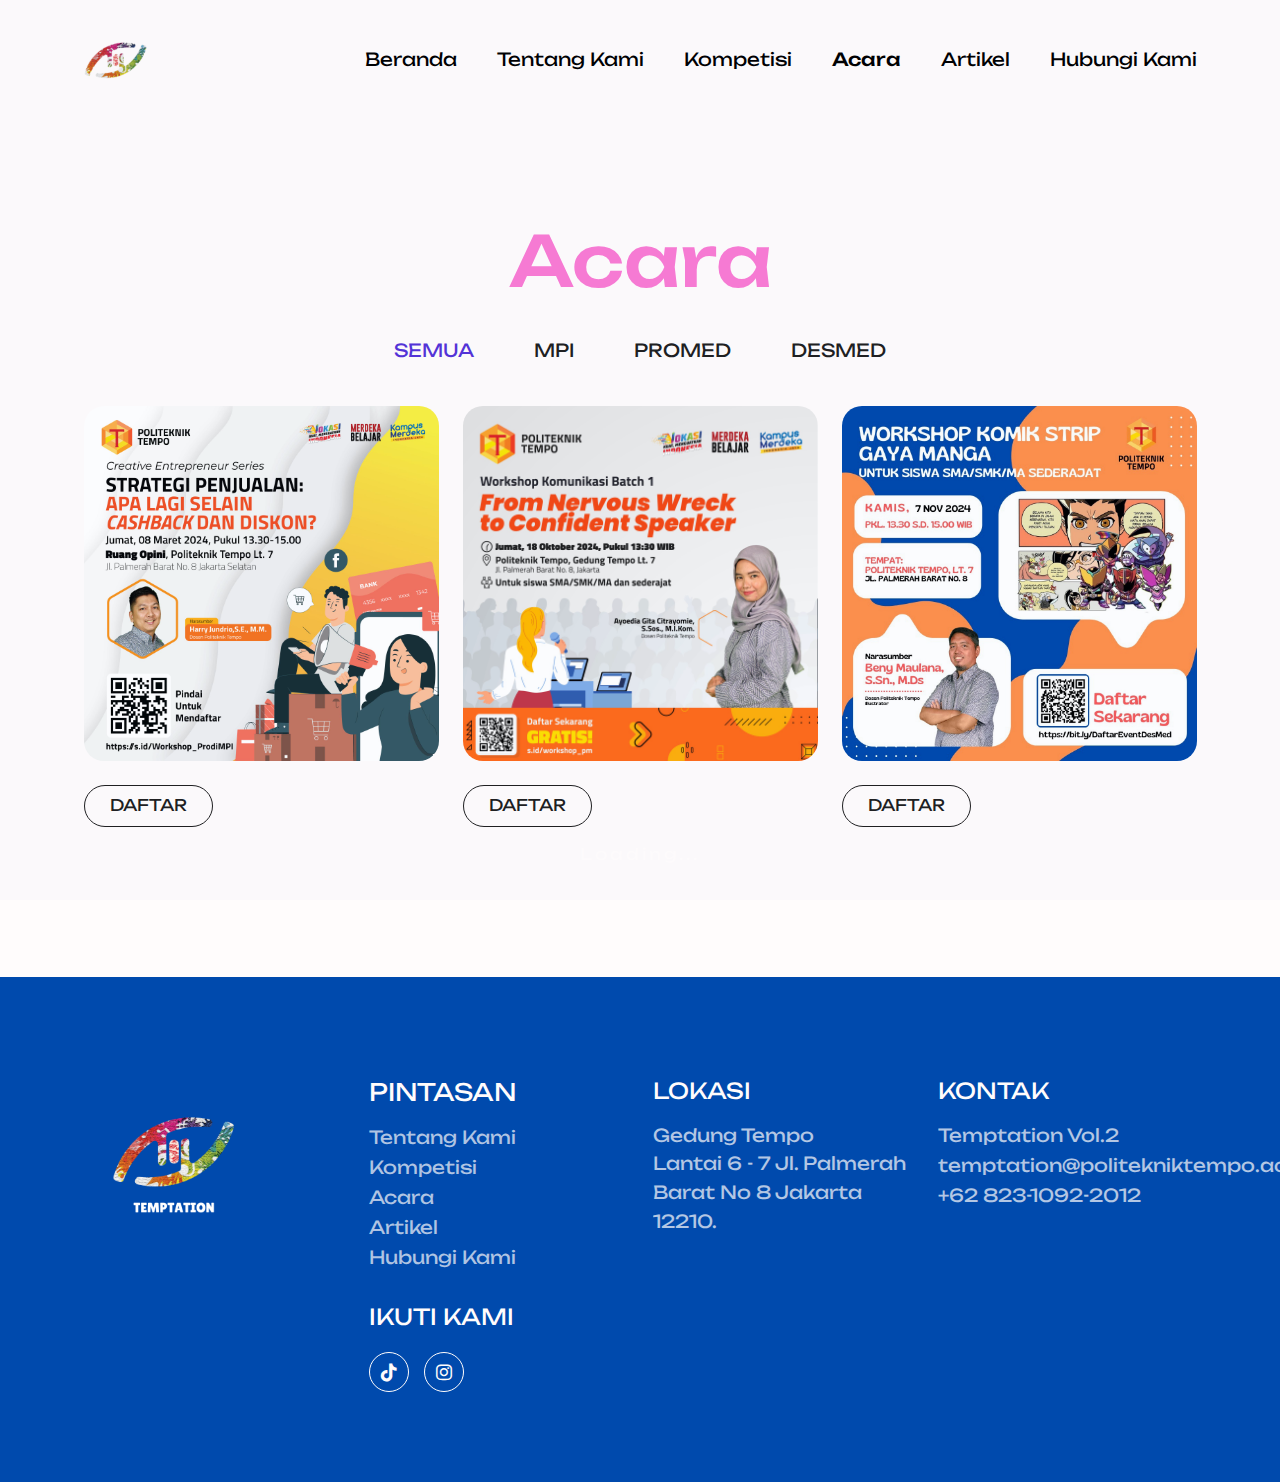
<file: pricing.html>
<!DOCTYPE html>
<html lang="en">

<head>
    <!-- Meta Tags -->
    <meta charset="utf-8">
    <meta http-equiv="x-ua-compatible" content="ie=edge">
    <meta name="viewport" content="width=device-width, initial-scale=1">
    <meta name="author" content="Richard-Kannedy">
    <!-- Favicon Icon -->
    <link rel="icon" href="assets/img/favicon.png">
    <title>Temptation Vol.2</title>
    <!-- Plugins Links -->
    <link rel="stylesheet" href="assets/css/bootstrap.min.css">
    <link rel="stylesheet" href="assets/css/fontawesome.min.css">
    <link rel="stylesheet" href="assets/css/odometer-theme-default.css">
    <link rel="stylesheet" href="assets/css/slick.css">
    <!-- Style Links -->
    <link rel="stylesheet" href="assets/css/style.css">
  </head>
  
  <body>
    <div class="cs_preloader cs_center cs_focus_bg">
      <div class="cs_preloader_in position-relative">
        <img class="cs_half_circle_shape cs_rotate_reverse position-absolute" src="assets/img/shapes/half_circel_3.svg" alt="Circla_shape">
        <img class="cs_half_circle_shape position-absolute" src="assets/img/shapes/half_circel_2.svg" alt="Circla_shape">
      </div>
      <span class="cs_perloader_text">Loading...</span>
    </div>
    <!-- Start Header Section -->
    <header class="cs_site_header cs_style_1">
      <div class="cs_main_header">
        <div class="container">
          <div class="cs_main_header_in">
            <div class="cs_main_header_left">
              <a class="cs_site_branding" href="index.html">
                <img src="assets/img/favicon.png" alt="Logo">
              </a>
            </div>
            <div class="cs_main_header_right">
              <div class="cs_nav">
                <ul class="cs_nav_list">
                  <li class="menu-item-has-children">
                    <a href="index.html">Beranda</a>
                    
                  </li>
                  <li><a href="about.html">Tentang Kami</a></li>
                  <li><a href="project.html">Kompetisi</a></li>
                  <li class="active"><a href="pricing.html">Acara</a></li>
                  <li><a href="blog.html">Artikel</a></li>
                  <li><a href="contact.html">Hubungi Kami</a></li>
                </ul>
              </div>
            </div>
          </div>
        </div>
      </div>
    </header>
  <!-- End Header Section -->
  <main>
    <!-- Start Hero Section -->
    <section class="cs_hero cs_style_2">
      <div class="cs_height_95 cs_height_lg_150"></div>
      <div class="container">
        <div class="cs_hero_text text-center">
          <h1 class="cs_hero_title text-center cs_font_90 cs_focus_color_2 cs_medium">Acara</h1>
        </div>
      </div>
    </section>
    <!-- End Hero Section -->
    <!-- Start Portfolio Section -->
    <section>
      <div class="container">
        <ul class="cs_isotop_filter cs_style_1 cs_primary_color text-uppercase">
          <li class="active"><a href="#" data-filter="*">Semua</a></li>
          <li><a href="#" data-filter=".MPI">MPI</a></li>
          <li><a href="#" data-filter=".PROMED">PROMED</a></li>
          <li><a href="#" data-filter=".DESMED">DESMED</a></li>
        </ul>
        <div class="cs_isotop cs_style_1 cs_isotop_col_3 cs_has_gutter_24_70">
          <div class="cs_grid_sizer"></div>
              <!-- .cs_isotop_item -->
          <div class="cs_isotop_item MPI">
            <div class="cs_portfolio cs_style_3">
              <div class="cs_portfolio_thumbnail position-relative overflow-hidden cs_radius_20">
                <img class="w-100" src="assets/img/portfolio/mpi 1.jpg" alt="portfolio-Img">
                <a href="#" class="cs_btn cs_style_3 cs_focus_bg_2">
                  <img src="assets/img/icons/arrow-light.svg" alt="icon">
                  <img src="assets/img/icons/arrow-dark.svg" alt="icon">
                </a>
              </div>
              <div class="cs_portfolio_info">
                
                <a href="#"><span class="cs_tag cs_primary_color d-inline-block text-uppercase cs_font_16">Daftar</span></a>
              </div>
            </div>
          </div>
          
          <!-- .cs_isotop_item -->
          <div class="cs_isotop_item PROMED ui_design">
            <div class="cs_portfolio cs_style_3">
              <div class="cs_portfolio_thumbnail position-relative overflow-hidden cs_radius_20">
                <img class="w-100" src="assets/img/portfolio/promed 1.jpg" alt="portfolio-Img">
                <a href="#" class="cs_btn cs_style_3 cs_focus_bg_2">
                  <img src="assets/img/icons/arrow-light.svg" alt="icon">
                  <img src="assets/img/icons/arrow-dark.svg" alt="icon">
                </a>
              </div>
              <div class="cs_portfolio_info">
                
                <a href="#"><span class="cs_tag cs_primary_color d-inline-block text-uppercase cs_font_16">Daftar</span></a>
              </div>
            </div>
          </div>
          
          <!-- .cs_isotop_item -->
          <div class="cs_isotop_item DESMED ui_design">
            <div class="cs_portfolio cs_style_3">
              <div class="cs_portfolio_thumbnail position-relative overflow-hidden cs_radius_20">
                <img class="w-100" src="assets/img/portfolio/desmed 1.jpg" alt="portfolio-Img">
                <a href="#" class="cs_btn cs_style_3 cs_focus_bg_2">
                  <img src="assets/img/icons/arrow-light.svg" alt="icon">
                  <img src="assets/img/icons/arrow-dark.svg" alt="icon">
                </a>
              </div>
              <div class="cs_portfolio_info">
                
                <a href="#"><span class="cs_tag cs_primary_color d-inline-block text-uppercase cs_font_16">Daftar</span></a>
              </div>
            </div>
          </div>
          <!-- .cs_isotop_item -->
        </div>
      </div>
      <div class="cs_height_150 cs_height_lg_80"></div>
    </section>
    <!-- End Portfolio Section -->
  </main>
  <!-- Start Footer Section -->
  <footer class="cs_footer cs_style_1 cs_type_1 cs_focus_bg cs_white_color">
    <div class="cs_height_100 cs_height_lg_80"></div>
    <div class="container">
      <div class="row">
        <div class="col-xxl-3 col-lg-3">
          <div class="cs_widget_wrap">
            <div class="cs_site_branding">
              <img src="assets/img/No Background Black.png" alt="footer logo">
            </div>
          </div>
        </div>
        <div class="col-lg-9">
          <div class="row">
            <div class="col-xxl-3 col-xl-4 col-lg-6">
              <div class="cs_widget_wrap">
                <h4 class="cs_widget_title cs_white_color text-uppercase cs_normal">Pintasan</h4>
                <ul class="cs_footer_links cs_mp_0">                                  
                  <li>
                    <a class="cs_font_18 cs_text_btn_2" href="about.html"><span class="cs_text_btn_text">Tentang Kami</span></a>
                  </li>
                  <li>
                    <a class="cs_font_18 cs_text_btn_2" href="project.html"><span class="cs_text_btn_text">Kompetisi</span></a>
                  </li>
                  <li>
                    <a class="cs_font_18 cs_text_btn_2" href="pricing.html"><span class="cs_text_btn_text">Acara</span></a>
                  </li>
                  <li>
                    <a class="cs_font_18 cs_text_btn_2" href="blog.html"><span class="cs_text_btn_text">Artikel</span></a>
                  </li>
                  <li>
                    <a class="cs_font_18 cs_text_btn_2" href="contact.html"><span class="cs_text_btn_text">Hubungi Kami</span></a>
                  </li>                  
                </ul>
              </div>
            </div>
            <div class="col-xxl-3 col-xl-4 col-lg-6">
              <div class="cs_widget_wrap">
                <h4 class="cs_widget_title cs_white_color cs_font_25 text-uppercase cs_normal">Lokasi</h4>
                <p class="cs_fooer_text cs_font_18 cs_opacity_07 mb-0">Gedung Tempo <br> Lantai 6 - 7 Jl. Palmerah Barat No 8 Jakarta 12210.</p>
              </div>
            </div>
            <div class="col-xxl-3 col-xl-4 col-lg-6">
              <div class="cs_widget_wrap">
                <h4 class="cs_widget_title cs_white_color cs_font_25 text-uppercase cs_normal">Kontak</h4>
                <ul class="cs_text_list cs_mp_0 cs_opacity_07 mb-0">    
                  <li class="cs_font_18">Temptation Vol.2</li>              
                  <li class="cs_font_18">temptation@politekniktempo.ac.id</li>
                  <li class="cs_font_18">+62 823-1092-2012</li>
                </ul>
              </div>
            </div>
            <div class="col-xxl-3 col-xl-4 col-lg-6">
              <div class="cs_widget_wrap">
                <h4 class="cs_widget_title cs_white_color cs_font_25 text-uppercase cs_normal">Ikuti Kami</h4>
                <div class="cs_social cs_style_1">
                  <a class="cs_center cs_font_18" href="https://www.tiktok.com/@temptationdotid?is_from_webapp=1&sender_device=pc"><i class="fa-brands fa-tiktok"></i></a>
                  <a class="cs_center cs_font_18" href="https://www.instagram.com/temptationdotid/"><i class="fa-brands fa-instagram"></i></a>
                </div>
              </div>
            </div>
          </div>
        </div>
      </div>
    </div>
    <div class="cs_height_60 cs_height_lg_50"></div>
  </footer>
  <!-- End Footer Section -->
  <!-- Scripts -->
  <script src="assets/js/plugins/jquery-3.6.0.min.js"></script>
  <script src="assets/js/plugins/slick.min.js"></script>
  <script src="assets/js/plugins/odometer.min.js"></script>
  <script src="assets/js/plugins/isotope.pkg.min.js"></script>
  <script src="assets/js/main.js"></script>
</body>
</html>
</file>
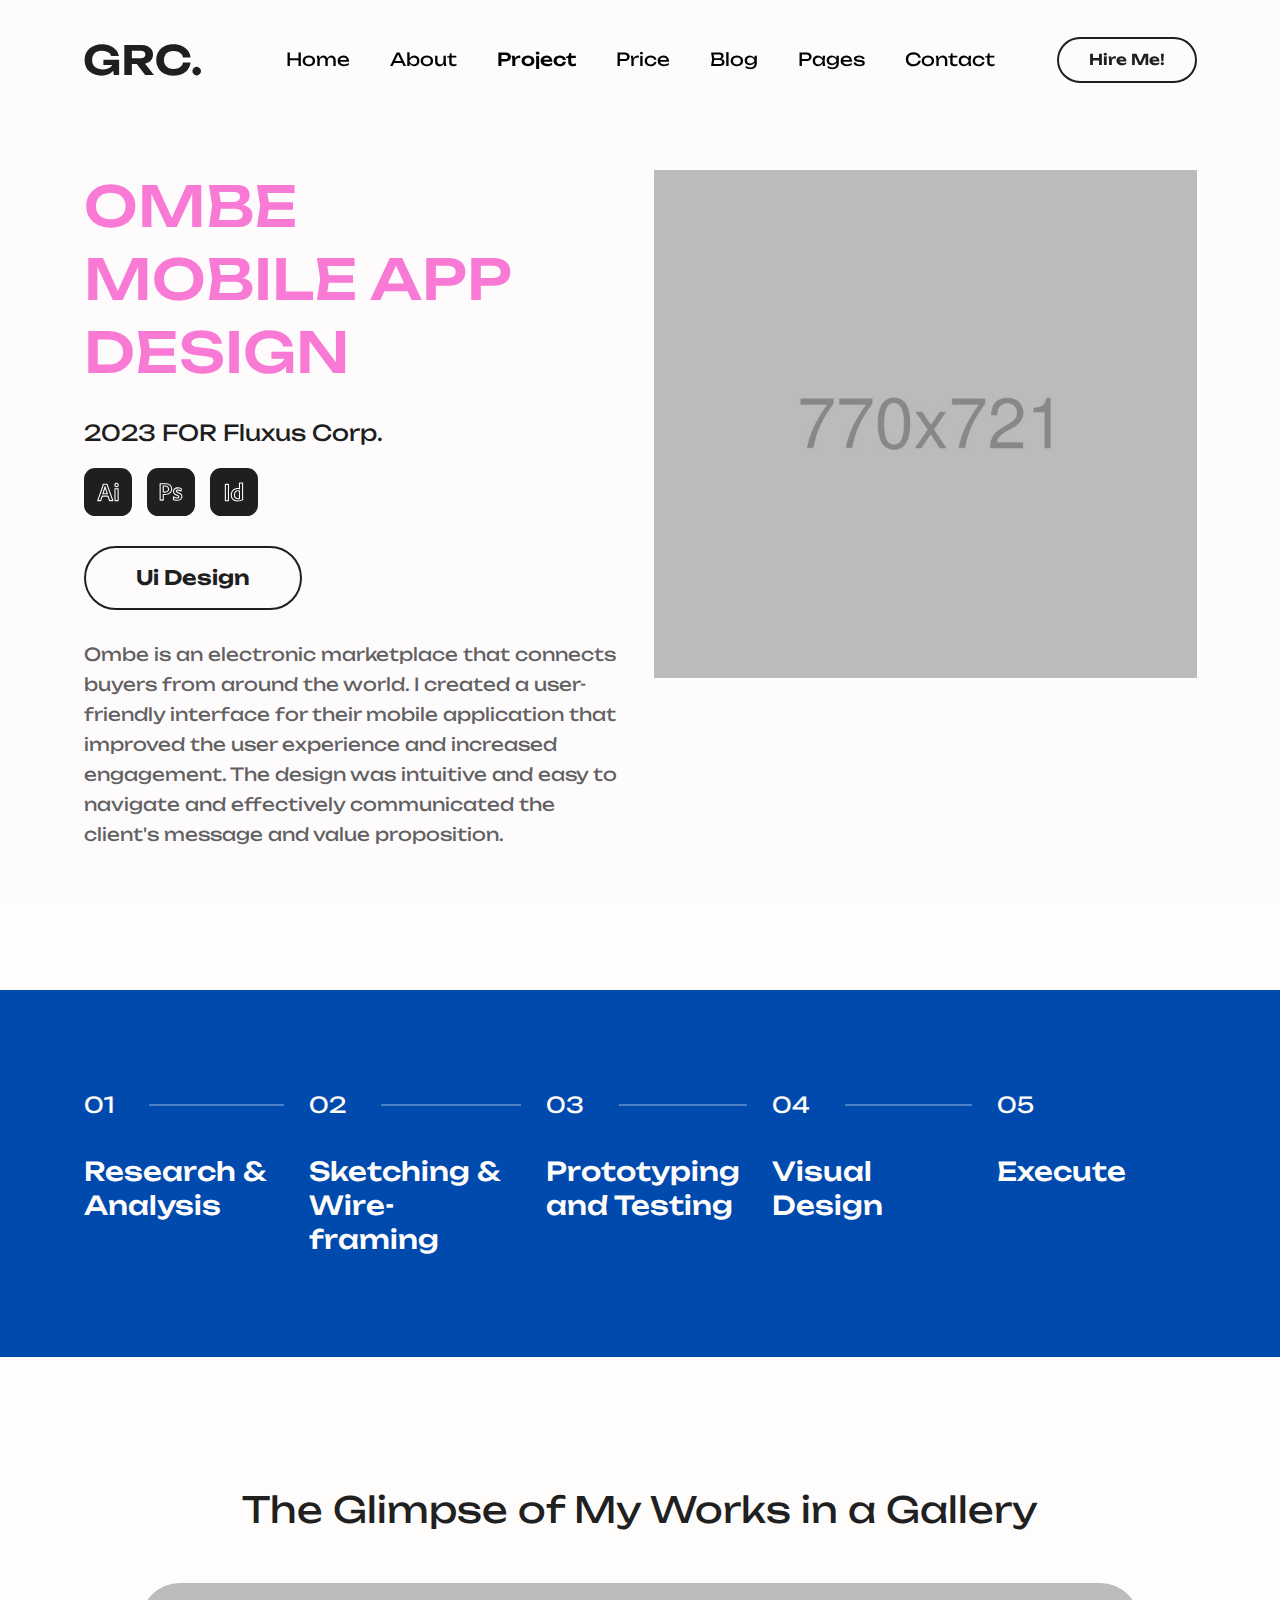
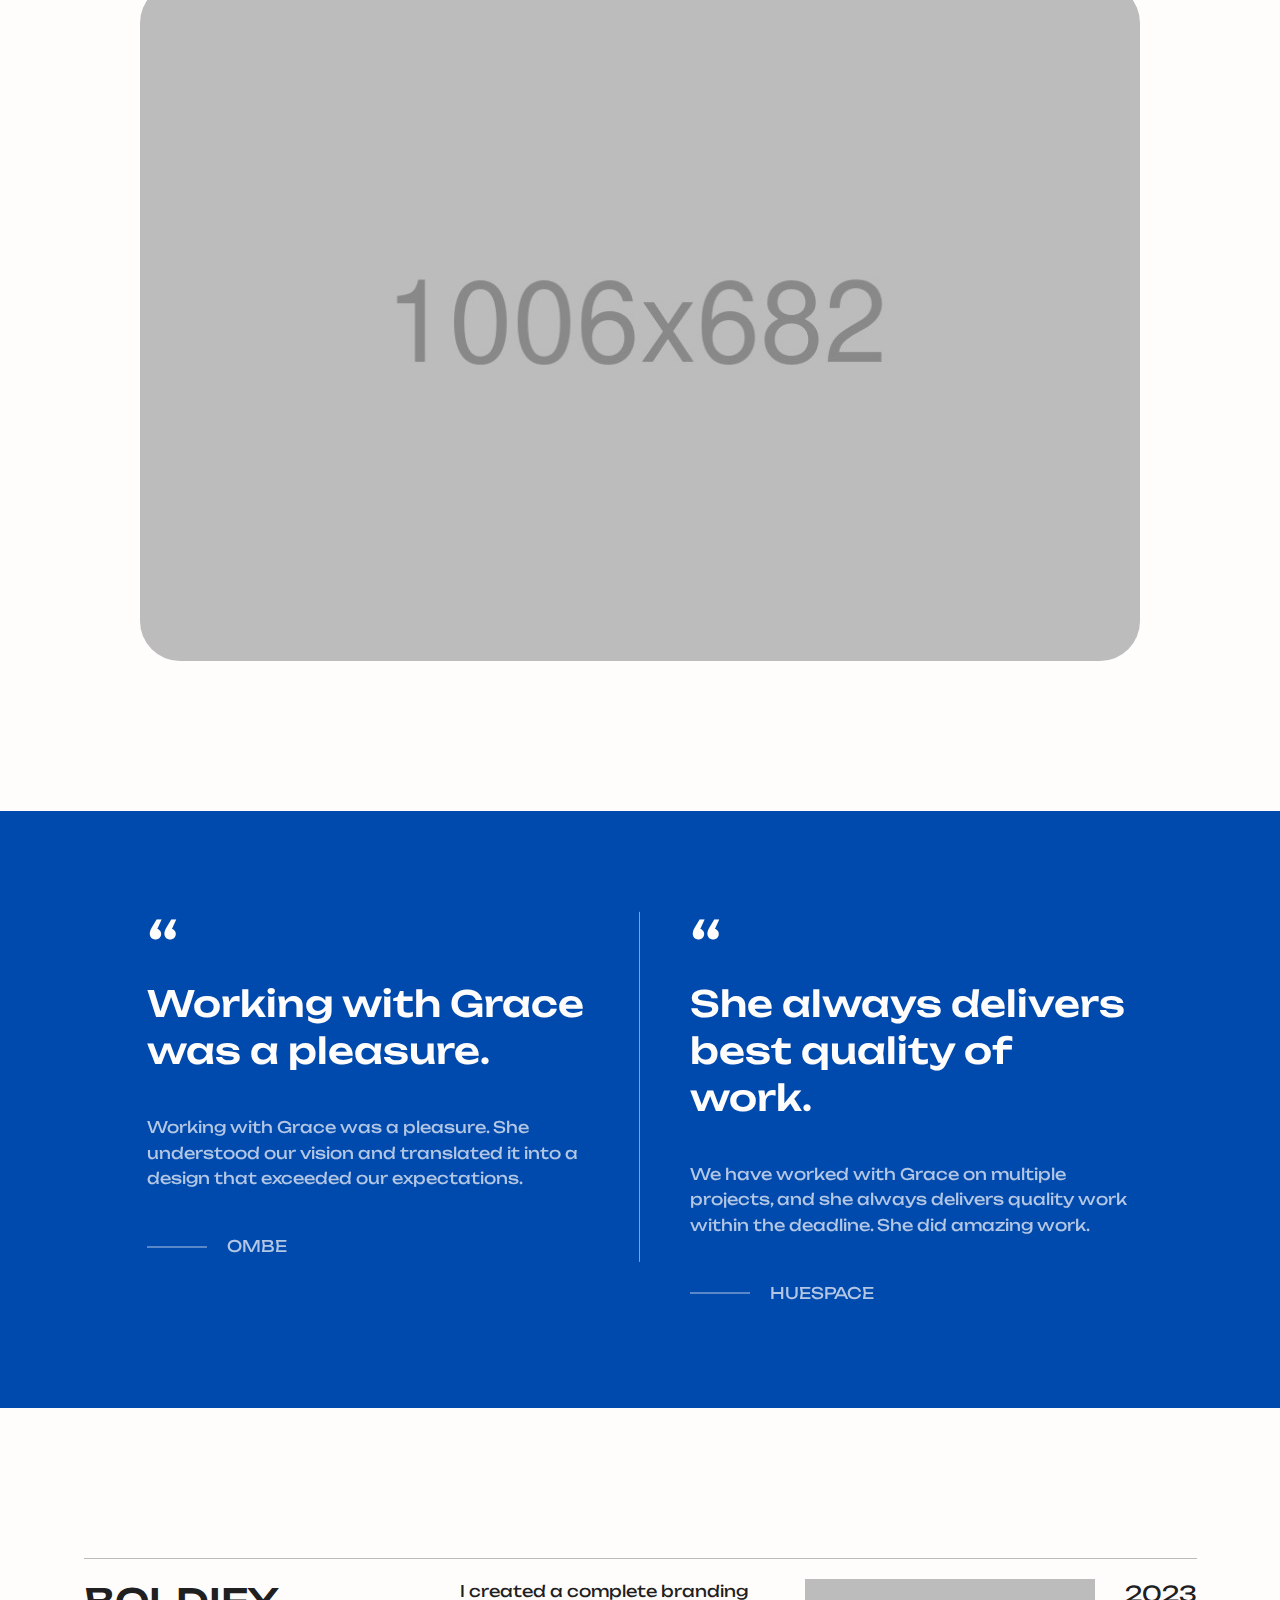
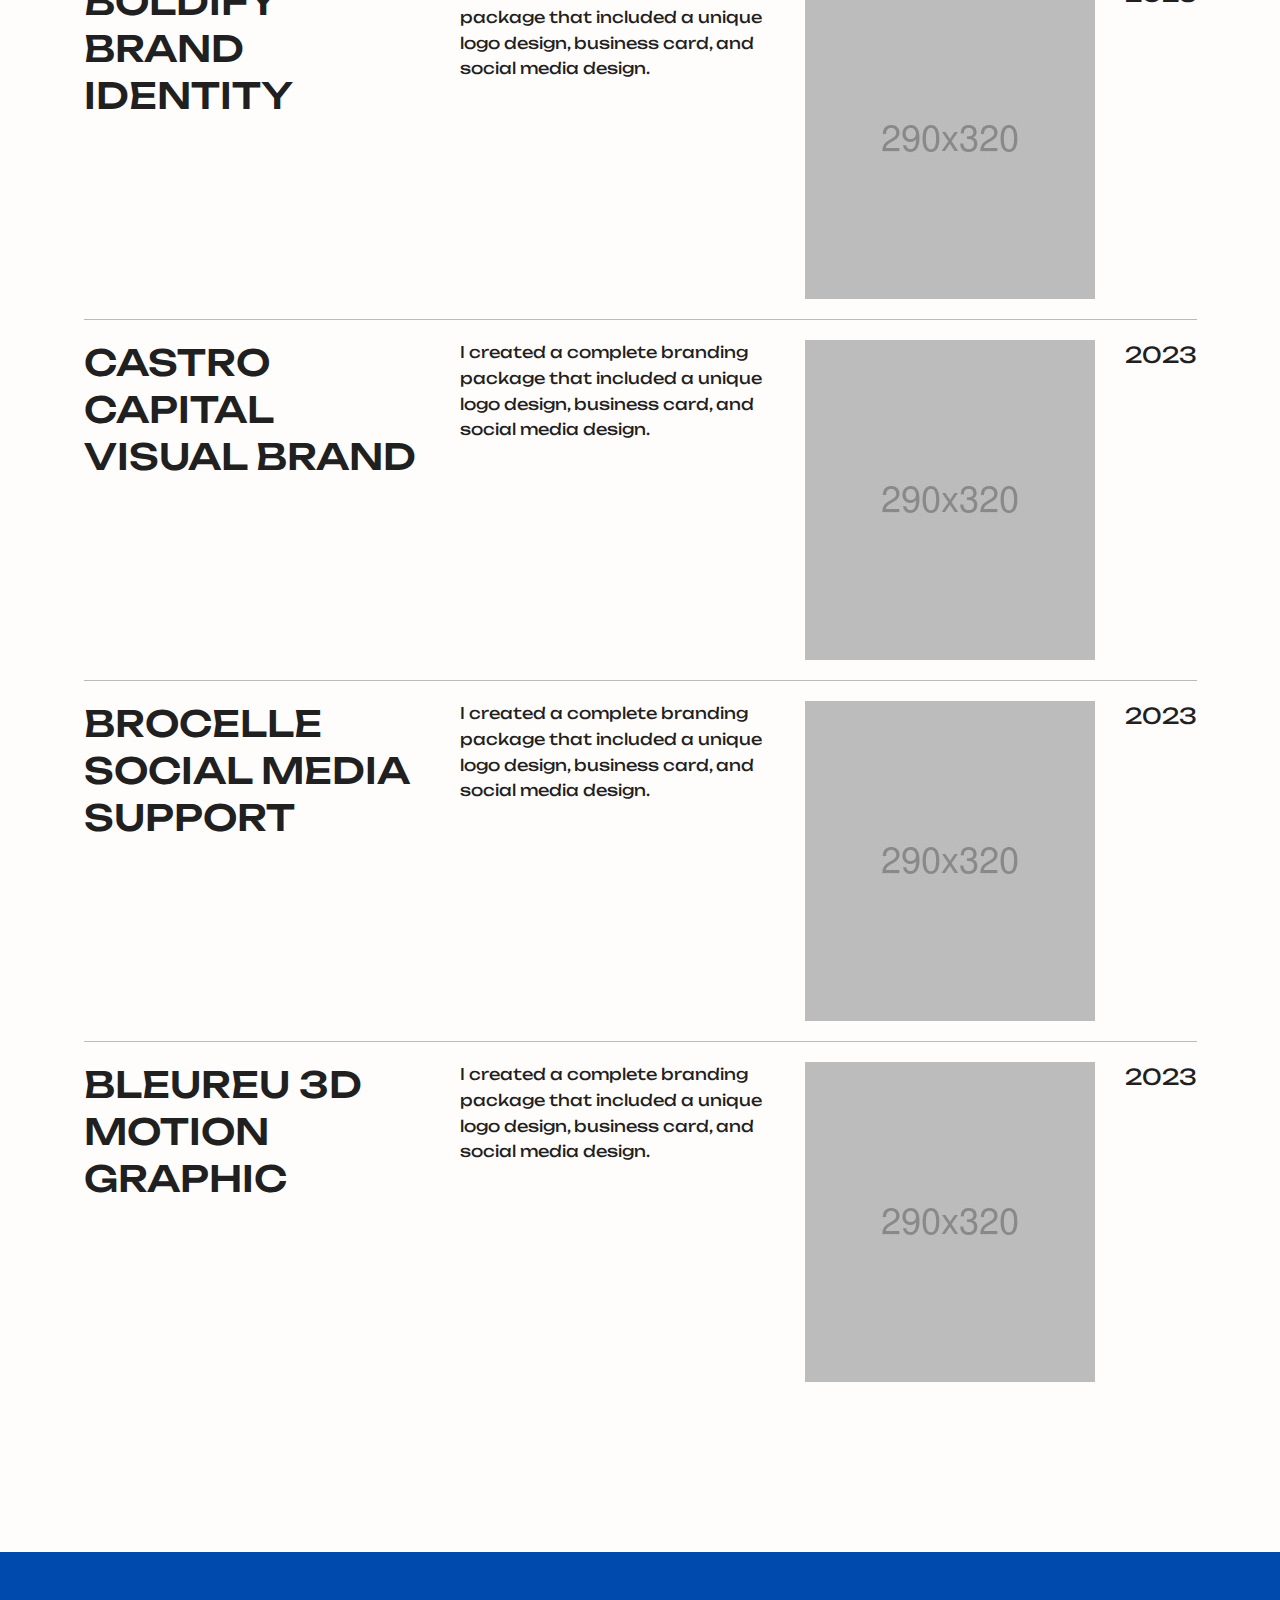
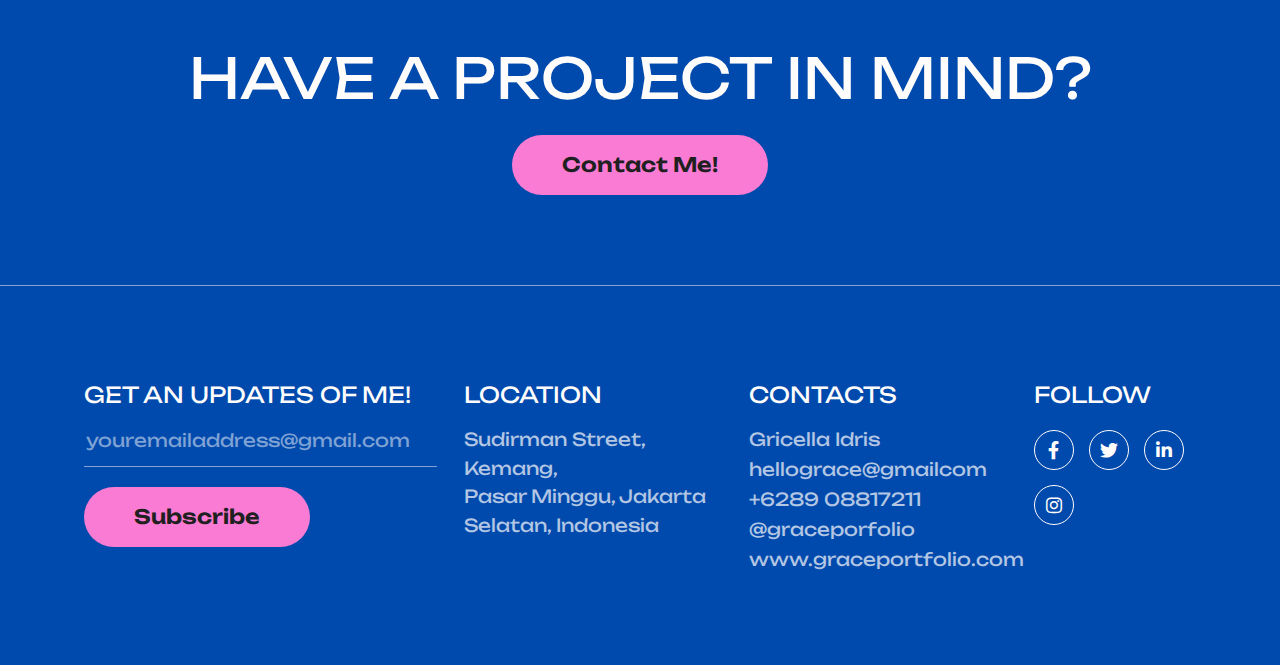
<file: project-details.html>
<!DOCTYPE html>
<html lang="en">

<head>
  <!-- Meta Tags -->
  <meta charset="utf-8">
  <meta http-equiv="x-ua-compatible" content="ie=edge">
  <meta name="viewport" content="width=device-width, initial-scale=1">
  <meta name="author" content="Laralink">
  <!-- Favicon Icon -->
  <link rel="icon" href="assets/img/favicon.png">
  <title>Grace - Portfolio-details</title>
  <!-- Plugins Links -->
  <link rel="stylesheet" href="assets/css/bootstrap.min.css">
  <link rel="stylesheet" href="assets/css/fontawesome.min.css">
  <link rel="stylesheet" href="assets/css/odometer-theme-default.css">
  <link rel="stylesheet" href="assets/css/slick.css">
  <!-- Style Links -->
  <link rel="stylesheet" href="assets/css/style.css">
</head>

<body>
  <div class="cs_preloader cs_center cs_focus_bg">
    <div class="cs_preloader_in position-relative">
      <img class="cs_half_circle_shape cs_rotate_reverse position-absolute" src="assets/img/shapes/half_circel_3.svg" alt="Circla_shape">
      <img class="cs_half_circle_shape position-absolute" src="assets/img/shapes/half_circel_2.svg" alt="Circla_shape">
    </div>
    <span class="cs_perloader_text">Loading...</span>
  </div>
  <!-- Start Header Section -->
  <header class="cs_site_header cs_style_1 cs_sticky_header">
    <div class="cs_main_header">
      <div class="container">
        <div class="cs_main_header_in">
          <div class="cs_main_header_left">
            <a class="cs_site_branding" href="index.html">
              <img src="assets/img/logo.svg" alt="Logo">
            </a>
          </div>
          <div class="cs_main_header_center">
            <div class="cs_nav">
              <ul class="cs_nav_list">
                <li class="menu-item-has-children">
                  <a href="index.html">Home</a>
                  <ul>
                    <li><a href="index.html">Home - Default</a></li>
                    <li><a href="home-v2.html">Home - V2</a></li>
                    <li><a href="home-v3.html">Home - V3</a></li>
                  </ul>
                </li>
                <li><a href="about.html">About</a></li>
                <li class="active"><a href="project.html">Project</a></li>
                <li><a href="pricing.html">price</a></li>
                <li><a href="blog.html">Blog</a></li>
                <li class="menu-item-has-children">
                  <a href="#">Pages</a>
                  <ul>
                    <li><a href="blog-details.html">Blog Details</a></li>
                    <li><a href="project-details.html">Project Details</a></li>
                    <li><a href="service-details-v1.html">Service Details V1</a></li>
                    <li><a href="service-details-v2.html">Service Details V2</a></li>
                  </ul>
                </li>
                <li><a href="contact.html">contact</a></li>
              </ul>
            </div>
          </div>
          <div class="cs_main_header_right">
            <a class="cs_btn cs_style_1 cs_border_btn" href="contact.html">
              <span>Hire Me!</span>
            </a>
          </div>
        </div>
      </div>
    </div>
  </header>
  <!-- End Header Section -->
  <main>
    <!-- Start Hero Section -->
    <section class="cs_hero cs_style_5 position-relative">
      <div class="cs_height_170 cs_height_lg_150"></div>
      <div class="container">
        <div class="row">
          <div class="col-xl-6">
            <div class="cs_hero_text">
              <h1 class="cs_hero_title cs_font_70 text-uppercase cs_focus_color_2 cs_medium">OMBE<br> MOBILE APP DESIGN</h1>
              <div class="cs_hero_subtitle cs_font_25 cs_primary_color">2023 FOR Fluxus Corp.</div>
              <div class="cs_icon_wrap cs_style_1">
                <img src="assets/img/icons/i_1.svg" alt="icon">
                <img src="assets/img/icons/i_2.svg" alt="icon">
                <img src="assets/img/icons/i_3.svg" alt="icon">
              </div>
              <span class="cs_btn cs_style_1 cs_border_btn">
                <span>Ui Design</span>
              </span>
              <div class="cs_hero_text cs_font_18 cs_primary_color cs_opacity_07">
                Ombe is an electronic marketplace that connects buyers from around the world. I created a user-friendly interface for their mobile application that improved the user experience and increased engagement. The design was intuitive and easy to navigate and effectively communicated the client's message and value proposition.
              </div>
            </div>
          </div>
          <div class="col-xl-6">
            <div class="cs_hero_thumbnail">
              <img class="w-100" src="assets/img/portfolio/pt17.jpg" alt="">
            </div>
          </div>
        </div>
      </div>
      <div class="cs_height_110 cs_height_lg_70"></div>
    </section>
    <!-- End Hero Section -->
    <!-- Start Working Process -->
    <section class="cs_focus_bg">
      <div class="container">
        <div class="cs_stapes">
          <div class="cs_step">
            <span class="cs_step_number cs_font_25 cs_white_color">01</span>
            <h2 class="cs_step_title mb-0 cs_font_40 cs_white_color">Research & Analysis</h2>
          </div>
          <div class="cs_step">
            <span class="cs_step_number cs_font_25 cs_white_color">02</span>
            <h2 class="cs_step_title mb-0 cs_font_40 cs_white_color">Sketching & Wire-framing</h2>
          </div>
          <div class="cs_step">
            <span class="cs_step_number cs_font_25 cs_white_color">03</span>
            <h2 class="cs_step_title mb-0 cs_font_40 cs_white_color">Prototyping and Testing</h2>
          </div>
          <div class="cs_step">
            <span class="cs_step_number cs_font_25 cs_white_color">04</span>
            <h2 class="cs_step_title mb-0 cs_font_40 cs_white_color">Visual Design</h2>
          </div>
          <div class="cs_step">
            <span class="cs_step_number cs_font_25 cs_white_color">05</span>
            <h2 class="cs_step_title mb-0 cs_font_40 cs_white_color">Execute</h2>
          </div>
        </div>
      </div>
    </section>
    <!-- End Working Process -->
    <div class="cs_height_130 cs_height_lg_70"></div>
    <!-- Start Client Feedback Section -->
    <section>
      <div class="container">
        <h2 class="cs_primary_color cs_font_40 cs_normal text-center mb-0">The Glimpse of My Works in a Gallery</h2>
        <div class="cs_height_50 cs_height_lg_30"></div>
        <div class="cs_slider cs_style_5 position-relative">
          <div class="cs_slider_container cs_radius_40 overflow-hidden" data-autoplay="0" data-loop="1" data-speed="1500" data-center="0" data-slides-per-view="1">
            <div class="cs_slider_wrapper">
              <div class="slick_slide_in">
                <div class="cs_gallery cs_style_1 overflow-hidden">
                  <img class="w-100" src="assets/img/portfolio/pt18.jpg" alt="">
                </div>
              </div>
              <div class="slick_slide_in">
                <div class="cs_gallery cs_style_1 overflow-hidden">
                  <img class="w-100" src="assets/img/portfolio/pt18.jpg" alt="">
                </div>
              </div>
              <div class="slick_slide_in">
                <div class="cs_gallery cs_style_1 overflow-hidden">
                  <img class="w-100" src="assets/img/portfolio/pt18.jpg" alt="">
                </div>
              </div>
            </div>
          </div>
          <div class="cs_slick_arrow cs_style_2 w-100 position-absolute d-flex justify-content-between">
            <div class="cs_left_arrow cs_btn cs_style_2 cs_focus_1">
              <svg width="28" height="26" viewBox="0 0 28 26" fill="none" xmlns="http://www.w3.org/2000/svg">
                <path d="M12.2261 25.6484H13.6457C13.6457 23.1184 12.7071 17.3731 4.87373 13.7213L27.2972 13.6924V12.2488L4.87373 12.2776C12.7071 8.62637 13.6457 2.88044 13.6457 0.351074L12.2261 0.351074C12.2261 2.91477 11.1035 9.21242 0.702637 12.3064V13.6924C11.1035 16.7864 12.2261 23.0841 12.2261 25.6484Z" fill="currentColor" />
              </svg>
            </div>
            <div class="cs_right_arrow cs_btn cs_style_2 cs_focus_1">
              <svg width="28" height="26" viewBox="0 0 28 26" fill="none" xmlns="http://www.w3.org/2000/svg">
                <path d="M15.7739 0.351629H14.3543C14.3543 2.88161 15.2929 8.62692 23.1263 12.2787L0.70277 12.3076V13.7512L23.1263 13.7224C15.2929 17.3736 14.3543 23.1196 14.3543 25.6489H15.7739C15.7739 23.0852 16.8965 16.7876 27.2974 13.6936V12.3076C16.8965 9.21359 15.7739 2.91593 15.7739 0.351629Z" fill="currentColor" />
              </svg>
            </div>
          </div>
          <div class="cs_pagination cs_style_1 cs_mobile_show"></div>
        </div>
      </div>
      <div class="cs_height_150 cs_height_lg_80"></div>
    </section>
    <!-- End Client Feedback Section -->
    <!-- Start Testimonial Section -->
    <section class="cs_focus_bg cs_white_color">
      <div class="cs_height_100 cs_height_lg_70"></div>
      <div class="container">
        <div class="container">
          <div class="cs_slider cs_style_4 cs_type_1 position-relative">
            <div class="cs_slider_container" data-autoplay="0" data-loop="1" data-speed="600" data-center="0" data-slides-per-view="responsive" data-xs-slides="1" data-sm-slides="1" data-md-slides="1" data-lg-slides="2" data-add-slides="2">
              <div class="cs_slider_wrapper">
                <div class="slick_slide_in">
                  <div class="cs_testimonial cs_style_4">
                    <div class="cs_testimonial_quote cs_white_color cs_font_90">“</div>
                    <h3 class="cs_testimonial_title cs_white_color cs_font_40 cs_medium">Working with Grace was a
                      pleasure.
                    </h3>
                    <p class="cs_testimonial_text cs_white_color cs_font_16 cs_opacity_07">Working with Grace was a pleasure. She understood our vision and translated it into a design that exceeded our expectations.</p>
                    <div class="cs_testimonial_subTitle cs_white_color cs_font_16 cs_opacity_07">OMBE</div>
                  </div>
                </div>
                <div class="slick_slide_in">
                  <div class="cs_testimonial cs_style_4">
                    <div class="cs_testimonial_quote cs_white_color cs_font_90">“</div>
                    <h3 class="cs_testimonial_title cs_white_color cs_font_40 cs_medium">She always delivers best quality of work.</h3>
                    <p class="cs_testimonial_text cs_white_color cs_font_16 cs_opacity_07">We have worked with Grace on multiple projects, and she always delivers quality work within the deadline. She did amazing work.</p>
                    <div class="cs_testimonial_subTitle cs_white_color cs_font_16 cs_opacity_07">HUESPACE</div>
                  </div>
                </div>
                <div class="slick_slide_in">
                  <div class="cs_testimonial cs_style_4">
                    <div class="cs_testimonial_quote cs_white_color cs_font_90">“</div>
                    <h3 class="cs_testimonial_title cs_white_color cs_font_40 cs_medium">Working with Grace was a pleasure.
                    </h3>
                    <p class="cs_testimonial_text cs_white_color cs_font_16 cs_opacity_07">Working with Grace was a pleasure. She understood our vision and translated it into a design that exceeded our expectations.</p>
                    <div class="cs_testimonial_subTitle cs_white_color cs_font_16 cs_opacity_07">OMBE</div>
                  </div>
                </div>
                <div class="slick_slide_in">
                  <div class="cs_testimonial cs_style_4">
                    <div class="cs_testimonial_quote cs_white_color cs_font_90">“</div>
                    <h3 class="cs_testimonial_title cs_white_color cs_font_40 cs_medium">She always delivers best quality of work.</h3>
                    <p class="cs_testimonial_text cs_white_color cs_font_16 cs_opacity_07">We have worked with Grace on multiple projects, and she always delivers quality work within the deadline. She did amazing work.</p>
                    <div class="cs_testimonial_subTitle cs_white_color cs_font_16 cs_opacity_07">HUESPACE</div>
                  </div>
                </div>
              </div>
            </div>
            <div class="cs_slick_arrow cs_style_2 w-100 position-absolute d-flex justify-content-between">
              <div class="cs_left_arrow cs_btn cs_style_2 cs_focus_3">
                <svg width="28" height="26" viewBox="0 0 28 26" fill="none" xmlns="http://www.w3.org/2000/svg">
                  <path d="M12.2261 25.6484H13.6457C13.6457 23.1184 12.7071 17.3731 4.87373 13.7213L27.2972 13.6924V12.2488L4.87373 12.2776C12.7071 8.62637 13.6457 2.88044 13.6457 0.351074L12.2261 0.351074C12.2261 2.91477 11.1035 9.21242 0.702637 12.3064V13.6924C11.1035 16.7864 12.2261 23.0841 12.2261 25.6484Z" fill="currentColor" />
                </svg>
              </div>
              <div class="cs_right_arrow cs_btn cs_style_2 cs_focus_3">
                <svg width="28" height="26" viewBox="0 0 28 26" fill="none" xmlns="http://www.w3.org/2000/svg">
                  <path d="M15.7739 0.351629H14.3543C14.3543 2.88161 15.2929 8.62692 23.1263 12.2787L0.70277 12.3076V13.7512L23.1263 13.7224C15.2929 17.3736 14.3543 23.1196 14.3543 25.6489H15.7739C15.7739 23.0852 16.8965 16.7876 27.2974 13.6936V12.3076C16.8965 9.21359 15.7739 2.91593 15.7739 0.351629Z" fill="currentColor" />
                </svg>
              </div>
            </div>
            <div class="cs_pagination cs_style_1 cs_mobile_show"></div>
          </div>
        </div>
      </div>
      <div class="cs_height_100 cs_height_lg_70"></div>
    </section>
    <!-- End Testimonial Section -->
    <!-- Start Project Section -->
    <section>
      <div class="cs_height_150 cs_height_lg_80"></div>
      <div class="container">
        <div class="cs_portfolio cs_style_4">
          <div class="cs_portfolio_in">
            <div class="cs_portfolio_thumbnail position-relative">
              <img class="cs_portfolio_img" src="assets/img/portfolio/pt13.jpg" alt="portfolio_thumbnail">
            </div>
            <div class="cs_portfolio_date cs_primary_color cs_font_25">2023</div>
            <h3 class="cs_portfolio_title cs_font_40">BOLDIFY BRAND IDENTITY</h3>
            <p class="cs_portfolio_text cs_primary_color mb-0">I created a complete branding package that included a unique logo design, business card, and social media design.
            </p>
          </div>
          <a href="project-details.html" class="cs_btn cs_style_3 position-absolute">
            <img src="assets/img/icons/arrow.svg" alt="icon">
            <img src="assets/img/icons/arrow.svg" alt="icon">
          </a>
        </div>
        <div class="cs_portfolio cs_style_4">
          <div class="cs_portfolio_in">
            <div class="cs_portfolio_thumbnail position-relative">
              <img class="cs_portfolio_img" src="assets/img/portfolio/pt14.jpg" alt="portfolio_thumbnail">
            </div>
            <div class="cs_portfolio_date cs_primary_color cs_font_25">2023</div>
            <h3 class="cs_portfolio_title cs_font_40">CASTRO CAPITAL VISUAL BRAND</h3>
            <p class="cs_portfolio_text cs_primary_color mb-0">I created a complete branding package that included a unique logo design, business card, and social media design.
            </p>
          </div>
          <a href="project-details.html" class="cs_btn cs_style_3 position-absolute">
            <img src="assets/img/icons/arrow.svg" alt="icon">
            <img src="assets/img/icons/arrow.svg" alt="icon">
          </a>
        </div>
        <div class="cs_portfolio cs_style_4">
          <div class="cs_portfolio_in">
            <div class="cs_portfolio_thumbnail position-relative">
              <img class="cs_portfolio_img" src="assets/img/portfolio/pt15.jpg" alt="portfolio_thumbnail">
            </div>
            <div class="cs_portfolio_date cs_primary_color cs_font_25">2023</div>
            <h3 class="cs_portfolio_title cs_font_40">BROCELLE SOCIAL MEDIA SUPPORT</h3>
            <p class="cs_portfolio_text cs_primary_color mb-0">I created a complete branding package that included a unique logo design, business card, and social media design.
            </p>
          </div>
          <a href="project-details.html" class="cs_btn cs_style_3 position-absolute">
            <img src="assets/img/icons/arrow.svg" alt="icon">
            <img src="assets/img/icons/arrow.svg" alt="icon">
          </a>
        </div>
        <div class="cs_portfolio cs_style_4">
          <div class="cs_portfolio_in">
            <div class="cs_portfolio_thumbnail position-relative">
              <img class="cs_portfolio_img" src="assets/img/portfolio/pt16.jpg" alt="portfolio_thumbnail">
            </div>
            <div class="cs_portfolio_date cs_primary_color cs_font_25">2023</div>
            <h3 class="cs_portfolio_title cs_font_40">BLEUREU 3D MOTION GRAPHIC</h3>
            <p class="cs_portfolio_text cs_primary_color mb-0">I created a complete branding package that included a unique logo design, business card, and social media design.
            </p>
          </div>
          <a href="project-details.html" class="cs_btn cs_style_3 position-absolute">
            <img src="assets/img/icons/arrow.svg" alt="icon">
            <img src="assets/img/icons/arrow.svg" alt="icon">
          </a>
        </div>
      </div>
      <div class="cs_height_150 cs_height_lg_80"></div>
    </section>
    <!-- End Project Section -->
    <!-- Start Cta Section -->
    <section class="cs_focus_bg cs_white_color">
      <div class="container">
        <div class="cs_cta cs_style_2">
          <div class="cs_height_90 cs_height_lg_70"></div>
          <div class="cs_cta_info text-center d-flex align-items-center justify-content-xxl-between justify-content-center flex-wrap">
            <h2 class="cs_cta_title cs_white_color cs_font_70 cs_normal mb-xxl-0">HAVE A PROJECT IN MIND?</h2>
            <div class="cs_flex_none">
              <a class="cs_btn cs_style_1 cs_focus_2" href="contact.html">
                <span>Contact Me!</span>
              </a>
            </div>
          </div>
          <div class="cs_height_90 cs_height_lg_80"></div>
        </div>
      </div>
      <div class="cs_height_1 cs_height_lg_1 cs_secondary_bg cs_opacity_05"></div>
    </section>
    <!-- End Cta Section -->
  </main>
  <!-- Start Footer Section -->
  <footer class="cs_footer cs_style_1 cs_focus_bg cs_white_color">
    <div class="cs_height_85 cs_height_lg_65"></div>
    <div class="container">
      <div class="row">
        <div class="col-xl-4 col-md-6">
          <div class="cs_widget_wrap">
            <div class="cs_newsletter cs_style_1">
              <h4 class="cs_widget_title cs_white_color cs_font_25 text-uppercase cs_normal">GET AN UPDATES OF ME!
              </h4>
              <form action="#">
                <input class="w-100 cs_font_18" type="email" placeholder="youremailaddress@gmail.com">
                <div class="d-flex justify-content-xxl-end">
                  <button class="cs_btn cs_style_1 cs_focus_2">
                    <span>Subscribe</span>
                  </button>
                </div>
              </form>
            </div>
          </div>
        </div>
        <div class="col-xl-3 col-md-6">
          <div class="cs_widget_wrap">
            <h4 class="cs_widget_title cs_white_color cs_font_25 text-uppercase cs_normal">LOCATION</h4>
            <p class="cs_fooer_text cs_font_18 cs_opacity_07 mb-0">Sudirman Street, Kemang,<br> Pasar Minggu, Jakarta Selatan, Indonesia</p>
          </div>
        </div>
        <div class="col-xl-3 col-md-6">
          <div class="cs_widget_wrap">
            <h4 class="cs_widget_title cs_white_color cs_font_25 text-uppercase cs_normal">contacts</h4>
            <ul class="cs_text_list cs_mp_0 cs_opacity_07 mb-0">
              <li class="cs_font_18">Gricella Idris</li>
              <li class="cs_font_18">hellograce@gmailcom</li>
              <li class="cs_font_18">+6289 08817211</li>
              <li class="cs_font_18">@graceporfolio</li>
              <li class="cs_font_18">www.graceportfolio.com</li>
            </ul>
          </div>
        </div>
        <div class="col-xl-2 col-md-6">
          <div class="cs_widget_wrap">
            <h4 class="cs_widget_title cs_white_color cs_font_25 text-uppercase cs_normal">FOllow</h4>
            <div class="cs_social cs_style_1">
              <a class="cs_center cs_font_18" href="#"><i class="fa-brands fa-facebook-f"></i></a>
              <a class="cs_center cs_font_18" href="#"><i class="fa-brands fa-twitter"></i></a>
              <a class="cs_center cs_font_18" href="#"><i class="fa-brands fa-linkedin-in"></i></a>
              <a class="cs_center cs_font_18" href="#"><i class="fa-brands fa-instagram"></i></a>
            </div>
          </div>
        </div>
      </div>
    </div>
    <div class="cs_height_60 cs_height_lg_50"></div>
  </footer>
  <!-- End Footer Section -->
  <!-- Scripts -->
  <script src="assets/js/plugins/jquery-3.6.0.min.js"></script>
  <script src="assets/js/plugins/slick.min.js"></script>
  <script src="assets/js/plugins/odometer.min.js"></script>
  <script src="assets/js/plugins/isotope.pkg.min.js"></script>
  <script src="assets/js/main.js"></script>
</body>
</html>
</file>
<file: assets/css/odometer-theme-default.css>
.odometer.odometer-auto-theme, .odometer.odometer-theme-default {
  display: inline-block;
  vertical-align: middle;
  *vertical-align: auto;
  *zoom: 1;
  *display: inline;
  position: relative;
}
.odometer.odometer-auto-theme .odometer-digit, .odometer.odometer-theme-default .odometer-digit {
  display: inline-block;
  vertical-align: middle;
  *vertical-align: auto;
  *zoom: 1;
  *display: inline;
  position: relative;
}
.odometer.odometer-auto-theme .odometer-digit .odometer-digit-spacer, .odometer.odometer-theme-default .odometer-digit .odometer-digit-spacer {
  display: inline-block;
  vertical-align: middle;
  *vertical-align: auto;
  *zoom: 1;
  *display: inline;
  visibility: hidden;
}
.odometer.odometer-auto-theme .odometer-digit .odometer-digit-inner, .odometer.odometer-theme-default .odometer-digit .odometer-digit-inner {
  text-align: left;
  display: block;
  position: absolute;
  top: 0;
  left: 0;
  right: 0;
  bottom: 0;
  overflow: hidden;
}
.odometer.odometer-auto-theme .odometer-digit .odometer-ribbon, .odometer.odometer-theme-default .odometer-digit .odometer-ribbon {
  display: block;
}
.odometer.odometer-auto-theme .odometer-digit .odometer-ribbon-inner, .odometer.odometer-theme-default .odometer-digit .odometer-ribbon-inner {
  display: block;
  -webkit-backface-visibility: hidden;
}
.odometer.odometer-auto-theme .odometer-digit .odometer-value, .odometer.odometer-theme-default .odometer-digit .odometer-value {
  display: block;
  -webkit-transform: translateZ(0);
}
.odometer.odometer-auto-theme .odometer-digit .odometer-value.odometer-last-value, .odometer.odometer-theme-default .odometer-digit .odometer-value.odometer-last-value {
  position: absolute;
}
.odometer.odometer-auto-theme.odometer-animating-up .odometer-ribbon-inner, .odometer.odometer-theme-default.odometer-animating-up .odometer-ribbon-inner {
  -webkit-transition: -webkit-transform 2s;
  -moz-transition: -moz-transform 2s;
  -ms-transition: -ms-transform 2s;
  -o-transition: -o-transform 2s;
  transition: transform 2s;
}
.odometer.odometer-auto-theme.odometer-animating-up.odometer-animating .odometer-ribbon-inner, .odometer.odometer-theme-default.odometer-animating-up.odometer-animating .odometer-ribbon-inner {
  -webkit-transform: translateY(-100%);
  -moz-transform: translateY(-100%);
  -ms-transform: translateY(-100%);
  -o-transform: translateY(-100%);
  transform: translateY(-100%);
}
.odometer.odometer-auto-theme.odometer-animating-down .odometer-ribbon-inner, .odometer.odometer-theme-default.odometer-animating-down .odometer-ribbon-inner {
  -webkit-transform: translateY(-100%);
  -moz-transform: translateY(-100%);
  -ms-transform: translateY(-100%);
  -o-transform: translateY(-100%);
  transform: translateY(-100%);
}
.odometer.odometer-auto-theme.odometer-animating-down.odometer-animating .odometer-ribbon-inner, .odometer.odometer-theme-default.odometer-animating-down.odometer-animating .odometer-ribbon-inner {
  -webkit-transition: -webkit-transform 2s;
  -moz-transition: -moz-transform 2s;
  -ms-transition: -ms-transform 2s;
  -o-transition: -o-transform 2s;
  transition: transform 2s;
  -webkit-transform: translateY(0);
  -moz-transform: translateY(0);
  -ms-transform: translateY(0);
  -o-transform: translateY(0);
  transform: translateY(0);
}

.odometer.odometer-auto-theme, .odometer.odometer-theme-default {
  line-height: 1.1em;
}
.odometer.odometer-auto-theme .odometer-value, .odometer.odometer-theme-default .odometer-value {
  text-align: center;
}
</file>
<file: assets/css/style.css>
/*--------------------------------------------------------------
>> TABLE OF CONTENTS:
----------------------------------------------------------------
1. Typography
2. Spacing
3. General
4. Preloader
5. Header
6. Button
7. Footer
8. Isotope
9. Hero
10. FunFact
11. Pagination
12. About
13. ImageBox
14. CTA
15. Accordian
16. Testimonial
17. Slider
18. Portfolio
19. Service
20. Brand
21. Animation
22. Blog
23. Award
24. Form
25. Price
26. Experience
27. Contact
28. Social

--------------------------------------------------------------*/
/*--------------------------------------------------------------
## Basic Color
----------------------------------------------------------------*/
/*--------------------------------------------------------------
1. Typography
----------------------------------------------------------------*/
@import url("https://fonts.googleapis.com/css2?family=Unbounded:wght@400;500;600;700;800;900&display=swap");
body,
html {
  color: rgba(32, 32, 32, 0.7);
  font-family: "Unbounded", sans-serif;
  font-size: 18px;
  font-weight: 400;
  line-height: 1.666em;
  overflow-x: hidden;
  background-color: #fffcfc;
  margin: 0;
  padding: 0;
}

h1,
h2,
h3,
h4,
h5,
h6 {
  clear: both;
  color: #202020;
  padding: 0;
  margin: 0 0 20px 0;
  line-height: 1.3em;
  font-family: "Unbounded", sans-serif;
}

h1 {
  font-size: 56px;
}

h2 {
  font-size: 42px;
}

h3 {
  font-size: 30px;
}

h4 {
  font-size: 24px;
}

p {
  margin-bottom: 15px;
  line-height: 1.6em;
}

ul {
  margin: 0 0 25px 0;
  padding-left: 20px;
  list-style: square outside none;
}

ol {
  padding-left: 20px;
  margin-bottom: 25px;
}

dfn,
cite,
em,
i {
  font-style: italic;
}

blockquote {
  margin: 0 15px;
  font-style: italic;
  font-size: 20px;
  line-height: 1.6em;
  margin: 0;
}

address {
  margin: 0 0 15px;
}

img {
  border: 0;
  max-width: 100%;
  height: auto;
}

a {
  color: inherit;
  text-decoration: none;
  -webkit-transition: all 0.3s ease;
  transition: all 0.3s ease;
}

button {
  color: inherit;
  -webkit-transition: all 0.3s ease;
  transition: all 0.3s ease;
}

a:hover {
  text-decoration: none;
  color: #5533d8;
}

table {
  width: 100%;
  margin-bottom: 25px;
}
table th {
  font-weight: 600;
  color: #fffcfc;
}
table td,
table th {
  border-top: 1px solid #ccc;
  padding: 11px 10px;
}

dl {
  margin-bottom: 25px;
}
dl dt {
  font-weight: 600;
}

b,
strong {
  font-weight: bold;
}

pre {
  color: #fffcfc;
  border: 1px solid #ccc;
  font-size: 18px;
  padding: 25px;
  border-radius: 5px;
}

kbd {
  font-size: 100%;
  background-color: #fffcfc;
  border-radius: 5px;
}

input,
textarea {
  color: #202020;
}

/*--------- Font size--------*/
.cs_font_90 {
  font-size: 90px;
}

.cs_font_70 {
  font-size: 70px;
}

.cs_font_40 {
  font-size: 40px;
}

.cs_font_25 {
  font-size: 25px;
}

.cs_font_20 {
  font-size: 20px;
}

.cs_font_18 {
  font-size: 18px;
}

.cs_font_16 {
  font-size: 16px;
}

.cs_font_15 {
  font-size: 15px;
}

@media (max-width: 1550px) {
  .cs_font_90 {
    font-size: 80px;
  }
  .cs_font_70 {
    font-size: 66px;
  }
}
@media (max-width: 1400px) {
  .cs_font_90 {
    font-size: 70px;
  }
  .cs_font_70 {
    font-size: 56px;
  }
  .cs_font_40 {
    font-size: 36px;
  }
  .cs_font_25 {
    font-size: 22px;
  }
}
@media (max-width: 1200px) {
  .cs_font_90 {
    font-size: 70px;
  }
  .cs_font_70 {
    font-size: 50px;
  }
  .cs_font_40 {
    font-size: 32px;
  }
}
@media (max-width: 991px) {
  .cs_font_90 {
    font-size: 60px;
  }
  .cs_font_70 {
    font-size: 48px;
  }
  .cs_font_40 {
    font-size: 28px;
  }
  .cs_font_25 {
    font-size: 22px;
  }
}
@media (max-width: 767px) {
  .cs_font_90 {
    font-size: 46px;
  }
  .cs_font_70 {
    font-size: 40px;
  }
  .cs_font_25 {
    font-size: 20px;
  }
  .cs_font_20 {
    font-size: 18px;
  }
  .cs_font_18 {
    font-size: 16px;
  }
}
@media (max-width: 575px) {
  .cs_font_16,
  .cs_font_15 {
    font-size: 15px;
  }
}
/*--------- Font weight--------*/
.cs_light {
  font-weight: 300;
}

.cs_normal {
  font-weight: 400;
}

.cs_medium {
  font-weight: 500;
}

.cs_semi_bold {
  font-weight: 600;
}

.cs_bold {
  font-weight: 700;
}

.cs_extra_bold {
  font-weight: 800;
}

.cs_black {
  font-weight: 900;
}

/*--------------------------------------------------------------
  2. Spacing
----------------------------------------------------------------*/
@media screen and (min-width: 992px) {
  .cs_height_1 {
    height: 1px;
  }
  .cs_height_2 {
    height: 2px;
  }
  .cs_height_3 {
    height: 3px;
  }
  .cs_height_4 {
    height: 4px;
  }
  .cs_height_5 {
    height: 5px;
  }
  .cs_height_6 {
    height: 6px;
  }
  .cs_height_7 {
    height: 7px;
  }
  .cs_height_8 {
    height: 8px;
  }
  .cs_height_9 {
    height: 9px;
  }
  .cs_height_10 {
    height: 10px;
  }
  .cs_height_11 {
    height: 11px;
  }
  .cs_height_12 {
    height: 12px;
  }
  .cs_height_13 {
    height: 13px;
  }
  .cs_height_14 {
    height: 14px;
  }
  .cs_height_15 {
    height: 15px;
  }
  .cs_height_16 {
    height: 16px;
  }
  .cs_height_17 {
    height: 17px;
  }
  .cs_height_18 {
    height: 18px;
  }
  .cs_height_19 {
    height: 19px;
  }
  .cs_height_20 {
    height: 20px;
  }
  .cs_height_21 {
    height: 21px;
  }
  .cs_height_22 {
    height: 22px;
  }
  .cs_height_23 {
    height: 23px;
  }
  .cs_height_24 {
    height: 24px;
  }
  .cs_height_25 {
    height: 25px;
  }
  .cs_height_26 {
    height: 26px;
  }
  .cs_height_27 {
    height: 27px;
  }
  .cs_height_28 {
    height: 28px;
  }
  .cs_height_29 {
    height: 29px;
  }
  .cs_height_30 {
    height: 30px;
  }
  .cs_height_31 {
    height: 31px;
  }
  .cs_height_32 {
    height: 32px;
  }
  .cs_height_33 {
    height: 33px;
  }
  .cs_height_34 {
    height: 34px;
  }
  .cs_height_35 {
    height: 35px;
  }
  .cs_height_36 {
    height: 36px;
  }
  .cs_height_37 {
    height: 37px;
  }
  .cs_height_38 {
    height: 38px;
  }
  .cs_height_39 {
    height: 39px;
  }
  .cs_height_40 {
    height: 40px;
  }
  .cs_height_41 {
    height: 41px;
  }
  .cs_height_42 {
    height: 42px;
  }
  .cs_height_43 {
    height: 43px;
  }
  .cs_height_44 {
    height: 44px;
  }
  .cs_height_45 {
    height: 45px;
  }
  .cs_height_46 {
    height: 46px;
  }
  .cs_height_47 {
    height: 47px;
  }
  .cs_height_48 {
    height: 48px;
  }
  .cs_height_49 {
    height: 49px;
  }
  .cs_height_50 {
    height: 50px;
  }
  .cs_height_51 {
    height: 51px;
  }
  .cs_height_52 {
    height: 52px;
  }
  .cs_height_53 {
    height: 53px;
  }
  .cs_height_54 {
    height: 54px;
  }
  .cs_height_55 {
    height: 55px;
  }
  .cs_height_56 {
    height: 56px;
  }
  .cs_height_57 {
    height: 57px;
  }
  .cs_height_58 {
    height: 58px;
  }
  .cs_height_59 {
    height: 59px;
  }
  .cs_height_60 {
    height: 60px;
  }
  .cs_height_61 {
    height: 61px;
  }
  .cs_height_62 {
    height: 62px;
  }
  .cs_height_63 {
    height: 63px;
  }
  .cs_height_64 {
    height: 64px;
  }
  .cs_height_65 {
    height: 65px;
  }
  .cs_height_66 {
    height: 66px;
  }
  .cs_height_67 {
    height: 67px;
  }
  .cs_height_68 {
    height: 68px;
  }
  .cs_height_69 {
    height: 69px;
  }
  .cs_height_70 {
    height: 70px;
  }
  .cs_height_71 {
    height: 71px;
  }
  .cs_height_72 {
    height: 72px;
  }
  .cs_height_73 {
    height: 73px;
  }
  .cs_height_74 {
    height: 74px;
  }
  .cs_height_75 {
    height: 75px;
  }
  .cs_height_76 {
    height: 76px;
  }
  .cs_height_77 {
    height: 77px;
  }
  .cs_height_78 {
    height: 78px;
  }
  .cs_height_79 {
    height: 79px;
  }
  .cs_height_80 {
    height: 80px;
  }
  .cs_height_81 {
    height: 81px;
  }
  .cs_height_82 {
    height: 82px;
  }
  .cs_height_83 {
    height: 83px;
  }
  .cs_height_84 {
    height: 84px;
  }
  .cs_height_85 {
    height: 85px;
  }
  .cs_height_86 {
    height: 86px;
  }
  .cs_height_87 {
    height: 87px;
  }
  .cs_height_88 {
    height: 88px;
  }
  .cs_height_89 {
    height: 89px;
  }
  .cs_height_90 {
    height: 90px;
  }
  .cs_height_91 {
    height: 91px;
  }
  .cs_height_92 {
    height: 92px;
  }
  .cs_height_93 {
    height: 93px;
  }
  .cs_height_94 {
    height: 94px;
  }
  .cs_height_95 {
    height: 95px;
  }
  .cs_height_96 {
    height: 96px;
  }
  .cs_height_97 {
    height: 97px;
  }
  .cs_height_98 {
    height: 98px;
  }
  .cs_height_99 {
    height: 99px;
  }
  .cs_height_100 {
    height: 100px;
  }
  .cs_height_101 {
    height: 101px;
  }
  .cs_height_102 {
    height: 102px;
  }
  .cs_height_103 {
    height: 103px;
  }
  .cs_height_104 {
    height: 104px;
  }
  .cs_height_105 {
    height: 105px;
  }
  .cs_height_106 {
    height: 106px;
  }
  .cs_height_107 {
    height: 107px;
  }
  .cs_height_108 {
    height: 108px;
  }
  .cs_height_109 {
    height: 109px;
  }
  .cs_height_110 {
    height: 110px;
  }
  .cs_height_111 {
    height: 111px;
  }
  .cs_height_112 {
    height: 112px;
  }
  .cs_height_113 {
    height: 113px;
  }
  .cs_height_114 {
    height: 114px;
  }
  .cs_height_115 {
    height: 115px;
  }
  .cs_height_116 {
    height: 116px;
  }
  .cs_height_117 {
    height: 117px;
  }
  .cs_height_118 {
    height: 118px;
  }
  .cs_height_119 {
    height: 119px;
  }
  .cs_height_120 {
    height: 120px;
  }
  .cs_height_121 {
    height: 121px;
  }
  .cs_height_122 {
    height: 122px;
  }
  .cs_height_123 {
    height: 123px;
  }
  .cs_height_124 {
    height: 124px;
  }
  .cs_height_125 {
    height: 125px;
  }
  .cs_height_126 {
    height: 126px;
  }
  .cs_height_127 {
    height: 127px;
  }
  .cs_height_128 {
    height: 128px;
  }
  .cs_height_129 {
    height: 129px;
  }
  .cs_height_130 {
    height: 130px;
  }
  .cs_height_131 {
    height: 131px;
  }
  .cs_height_132 {
    height: 132px;
  }
  .cs_height_133 {
    height: 133px;
  }
  .cs_height_134 {
    height: 134px;
  }
  .cs_height_135 {
    height: 135px;
  }
  .cs_height_136 {
    height: 136px;
  }
  .cs_height_137 {
    height: 137px;
  }
  .cs_height_138 {
    height: 138px;
  }
  .cs_height_139 {
    height: 139px;
  }
  .cs_height_140 {
    height: 140px;
  }
  .cs_height_141 {
    height: 141px;
  }
  .cs_height_142 {
    height: 142px;
  }
  .cs_height_143 {
    height: 143px;
  }
  .cs_height_144 {
    height: 144px;
  }
  .cs_height_145 {
    height: 145px;
  }
  .cs_height_146 {
    height: 146px;
  }
  .cs_height_147 {
    height: 147px;
  }
  .cs_height_148 {
    height: 148px;
  }
  .cs_height_149 {
    height: 149px;
  }
  .cs_height_150 {
    height: 150px;
  }
  .cs_height_151 {
    height: 151px;
  }
  .cs_height_152 {
    height: 152px;
  }
  .cs_height_153 {
    height: 153px;
  }
  .cs_height_154 {
    height: 154px;
  }
  .cs_height_155 {
    height: 155px;
  }
  .cs_height_156 {
    height: 156px;
  }
  .cs_height_157 {
    height: 157px;
  }
  .cs_height_158 {
    height: 158px;
  }
  .cs_height_159 {
    height: 159px;
  }
  .cs_height_160 {
    height: 160px;
  }
  .cs_height_161 {
    height: 161px;
  }
  .cs_height_162 {
    height: 162px;
  }
  .cs_height_163 {
    height: 163px;
  }
  .cs_height_164 {
    height: 164px;
  }
  .cs_height_165 {
    height: 165px;
  }
  .cs_height_166 {
    height: 166px;
  }
  .cs_height_167 {
    height: 167px;
  }
  .cs_height_168 {
    height: 168px;
  }
  .cs_height_169 {
    height: 169px;
  }
  .cs_height_170 {
    height: 170px;
  }
  .cs_height_171 {
    height: 171px;
  }
  .cs_height_172 {
    height: 172px;
  }
  .cs_height_173 {
    height: 173px;
  }
  .cs_height_174 {
    height: 174px;
  }
  .cs_height_175 {
    height: 175px;
  }
  .cs_height_176 {
    height: 176px;
  }
  .cs_height_177 {
    height: 177px;
  }
  .cs_height_178 {
    height: 178px;
  }
  .cs_height_179 {
    height: 179px;
  }
  .cs_height_180 {
    height: 180px;
  }
  .cs_height_181 {
    height: 181px;
  }
  .cs_height_182 {
    height: 182px;
  }
  .cs_height_183 {
    height: 183px;
  }
  .cs_height_184 {
    height: 184px;
  }
  .cs_height_185 {
    height: 185px;
  }
  .cs_height_186 {
    height: 186px;
  }
  .cs_height_187 {
    height: 187px;
  }
  .cs_height_188 {
    height: 188px;
  }
  .cs_height_189 {
    height: 189px;
  }
  .cs_height_190 {
    height: 190px;
  }
  .cs_height_191 {
    height: 191px;
  }
  .cs_height_192 {
    height: 192px;
  }
  .cs_height_193 {
    height: 193px;
  }
  .cs_height_194 {
    height: 194px;
  }
  .cs_height_195 {
    height: 195px;
  }
  .cs_height_196 {
    height: 196px;
  }
  .cs_height_197 {
    height: 197px;
  }
  .cs_height_198 {
    height: 198px;
  }
  .cs_height_199 {
    height: 199px;
  }
  .cs_height_200 {
    height: 200px;
  }
}
@media screen and (max-width: 991px) {
  .cs_height_lg_1 {
    height: 1px;
  }
  .cs_height_lg_2 {
    height: 2px;
  }
  .cs_height_lg_3 {
    height: 3px;
  }
  .cs_height_lg_4 {
    height: 4px;
  }
  .cs_height_lg_5 {
    height: 5px;
  }
  .cs_height_lg_6 {
    height: 6px;
  }
  .cs_height_lg_7 {
    height: 7px;
  }
  .cs_height_lg_8 {
    height: 8px;
  }
  .cs_height_lg_9 {
    height: 9px;
  }
  .cs_height_lg_10 {
    height: 10px;
  }
  .cs_height_lg_11 {
    height: 11px;
  }
  .cs_height_lg_12 {
    height: 12px;
  }
  .cs_height_lg_13 {
    height: 13px;
  }
  .cs_height_lg_14 {
    height: 14px;
  }
  .cs_height_lg_15 {
    height: 15px;
  }
  .cs_height_lg_16 {
    height: 16px;
  }
  .cs_height_lg_17 {
    height: 17px;
  }
  .cs_height_lg_18 {
    height: 18px;
  }
  .cs_height_lg_19 {
    height: 19px;
  }
  .cs_height_lg_20 {
    height: 20px;
  }
  .cs_height_lg_21 {
    height: 21px;
  }
  .cs_height_lg_22 {
    height: 22px;
  }
  .cs_height_lg_23 {
    height: 23px;
  }
  .cs_height_lg_24 {
    height: 24px;
  }
  .cs_height_lg_25 {
    height: 25px;
  }
  .cs_height_lg_26 {
    height: 26px;
  }
  .cs_height_lg_27 {
    height: 27px;
  }
  .cs_height_lg_28 {
    height: 28px;
  }
  .cs_height_lg_29 {
    height: 29px;
  }
  .cs_height_lg_30 {
    height: 30px;
  }
  .cs_height_lg_31 {
    height: 31px;
  }
  .cs_height_lg_32 {
    height: 32px;
  }
  .cs_height_lg_33 {
    height: 33px;
  }
  .cs_height_lg_34 {
    height: 34px;
  }
  .cs_height_lg_35 {
    height: 35px;
  }
  .cs_height_lg_36 {
    height: 36px;
  }
  .cs_height_lg_37 {
    height: 37px;
  }
  .cs_height_lg_38 {
    height: 38px;
  }
  .cs_height_lg_39 {
    height: 39px;
  }
  .cs_height_lg_40 {
    height: 40px;
  }
  .cs_height_lg_41 {
    height: 41px;
  }
  .cs_height_lg_42 {
    height: 42px;
  }
  .cs_height_lg_43 {
    height: 43px;
  }
  .cs_height_lg_44 {
    height: 44px;
  }
  .cs_height_lg_45 {
    height: 45px;
  }
  .cs_height_lg_46 {
    height: 46px;
  }
  .cs_height_lg_47 {
    height: 47px;
  }
  .cs_height_lg_48 {
    height: 48px;
  }
  .cs_height_lg_49 {
    height: 49px;
  }
  .cs_height_lg_50 {
    height: 50px;
  }
  .cs_height_lg_51 {
    height: 51px;
  }
  .cs_height_lg_52 {
    height: 52px;
  }
  .cs_height_lg_53 {
    height: 53px;
  }
  .cs_height_lg_54 {
    height: 54px;
  }
  .cs_height_lg_55 {
    height: 55px;
  }
  .cs_height_lg_56 {
    height: 56px;
  }
  .cs_height_lg_57 {
    height: 57px;
  }
  .cs_height_lg_58 {
    height: 58px;
  }
  .cs_height_lg_59 {
    height: 59px;
  }
  .cs_height_lg_60 {
    height: 60px;
  }
  .cs_height_lg_61 {
    height: 61px;
  }
  .cs_height_lg_62 {
    height: 62px;
  }
  .cs_height_lg_63 {
    height: 63px;
  }
  .cs_height_lg_64 {
    height: 64px;
  }
  .cs_height_lg_65 {
    height: 65px;
  }
  .cs_height_lg_66 {
    height: 66px;
  }
  .cs_height_lg_67 {
    height: 67px;
  }
  .cs_height_lg_68 {
    height: 68px;
  }
  .cs_height_lg_69 {
    height: 69px;
  }
  .cs_height_lg_70 {
    height: 70px;
  }
  .cs_height_lg_71 {
    height: 71px;
  }
  .cs_height_lg_72 {
    height: 72px;
  }
  .cs_height_lg_73 {
    height: 73px;
  }
  .cs_height_lg_74 {
    height: 74px;
  }
  .cs_height_lg_75 {
    height: 75px;
  }
  .cs_height_lg_76 {
    height: 76px;
  }
  .cs_height_lg_77 {
    height: 77px;
  }
  .cs_height_lg_78 {
    height: 78px;
  }
  .cs_height_lg_79 {
    height: 79px;
  }
  .cs_height_lg_80 {
    height: 80px;
  }
  .cs_height_lg_81 {
    height: 81px;
  }
  .cs_height_lg_82 {
    height: 82px;
  }
  .cs_height_lg_83 {
    height: 83px;
  }
  .cs_height_lg_84 {
    height: 84px;
  }
  .cs_height_lg_85 {
    height: 85px;
  }
  .cs_height_lg_86 {
    height: 86px;
  }
  .cs_height_lg_87 {
    height: 87px;
  }
  .cs_height_lg_88 {
    height: 88px;
  }
  .cs_height_lg_89 {
    height: 89px;
  }
  .cs_height_lg_90 {
    height: 90px;
  }
  .cs_height_lg_91 {
    height: 91px;
  }
  .cs_height_lg_92 {
    height: 92px;
  }
  .cs_height_lg_93 {
    height: 93px;
  }
  .cs_height_lg_94 {
    height: 94px;
  }
  .cs_height_lg_95 {
    height: 95px;
  }
  .cs_height_lg_96 {
    height: 96px;
  }
  .cs_height_lg_97 {
    height: 97px;
  }
  .cs_height_lg_98 {
    height: 98px;
  }
  .cs_height_lg_99 {
    height: 99px;
  }
  .cs_height_lg_100 {
    height: 100px;
  }
  .cs_height_lg_101 {
    height: 101px;
  }
  .cs_height_lg_102 {
    height: 102px;
  }
  .cs_height_lg_103 {
    height: 103px;
  }
  .cs_height_lg_104 {
    height: 104px;
  }
  .cs_height_lg_105 {
    height: 105px;
  }
  .cs_height_lg_106 {
    height: 106px;
  }
  .cs_height_lg_107 {
    height: 107px;
  }
  .cs_height_lg_108 {
    height: 108px;
  }
  .cs_height_lg_109 {
    height: 109px;
  }
  .cs_height_lg_110 {
    height: 110px;
  }
  .cs_height_lg_111 {
    height: 111px;
  }
  .cs_height_lg_112 {
    height: 112px;
  }
  .cs_height_lg_113 {
    height: 113px;
  }
  .cs_height_lg_114 {
    height: 114px;
  }
  .cs_height_lg_115 {
    height: 115px;
  }
  .cs_height_lg_116 {
    height: 116px;
  }
  .cs_height_lg_117 {
    height: 117px;
  }
  .cs_height_lg_118 {
    height: 118px;
  }
  .cs_height_lg_119 {
    height: 119px;
  }
  .cs_height_lg_120 {
    height: 120px;
  }
  .cs_height_lg_121 {
    height: 121px;
  }
  .cs_height_lg_122 {
    height: 122px;
  }
  .cs_height_lg_123 {
    height: 123px;
  }
  .cs_height_lg_124 {
    height: 124px;
  }
  .cs_height_lg_125 {
    height: 125px;
  }
  .cs_height_lg_126 {
    height: 126px;
  }
  .cs_height_lg_127 {
    height: 127px;
  }
  .cs_height_lg_128 {
    height: 128px;
  }
  .cs_height_lg_129 {
    height: 129px;
  }
  .cs_height_lg_130 {
    height: 130px;
  }
  .cs_height_lg_131 {
    height: 131px;
  }
  .cs_height_lg_132 {
    height: 132px;
  }
  .cs_height_lg_133 {
    height: 133px;
  }
  .cs_height_lg_134 {
    height: 134px;
  }
  .cs_height_lg_135 {
    height: 135px;
  }
  .cs_height_lg_136 {
    height: 136px;
  }
  .cs_height_lg_137 {
    height: 137px;
  }
  .cs_height_lg_138 {
    height: 138px;
  }
  .cs_height_lg_139 {
    height: 139px;
  }
  .cs_height_lg_140 {
    height: 140px;
  }
  .cs_height_lg_141 {
    height: 141px;
  }
  .cs_height_lg_142 {
    height: 142px;
  }
  .cs_height_lg_143 {
    height: 143px;
  }
  .cs_height_lg_144 {
    height: 144px;
  }
  .cs_height_lg_145 {
    height: 145px;
  }
  .cs_height_lg_146 {
    height: 146px;
  }
  .cs_height_lg_147 {
    height: 147px;
  }
  .cs_height_lg_148 {
    height: 148px;
  }
  .cs_height_lg_149 {
    height: 149px;
  }
  .cs_height_lg_150 {
    height: 150px;
  }
  .cs_height_lg_151 {
    height: 151px;
  }
  .cs_height_lg_152 {
    height: 152px;
  }
  .cs_height_lg_153 {
    height: 153px;
  }
  .cs_height_lg_154 {
    height: 154px;
  }
  .cs_height_lg_155 {
    height: 155px;
  }
  .cs_height_lg_156 {
    height: 156px;
  }
  .cs_height_lg_157 {
    height: 157px;
  }
  .cs_height_lg_158 {
    height: 158px;
  }
  .cs_height_lg_159 {
    height: 159px;
  }
  .cs_height_lg_160 {
    height: 160px;
  }
  .cs_height_lg_161 {
    height: 161px;
  }
  .cs_height_lg_162 {
    height: 162px;
  }
  .cs_height_lg_163 {
    height: 163px;
  }
  .cs_height_lg_164 {
    height: 164px;
  }
  .cs_height_lg_165 {
    height: 165px;
  }
  .cs_height_lg_166 {
    height: 166px;
  }
  .cs_height_lg_167 {
    height: 167px;
  }
  .cs_height_lg_168 {
    height: 168px;
  }
  .cs_height_lg_169 {
    height: 169px;
  }
  .cs_height_lg_170 {
    height: 170px;
  }
  .cs_height_lg_171 {
    height: 171px;
  }
  .cs_height_lg_172 {
    height: 172px;
  }
  .cs_height_lg_173 {
    height: 173px;
  }
  .cs_height_lg_174 {
    height: 174px;
  }
  .cs_height_lg_175 {
    height: 175px;
  }
  .cs_height_lg_176 {
    height: 176px;
  }
  .cs_height_lg_177 {
    height: 177px;
  }
  .cs_height_lg_178 {
    height: 178px;
  }
  .cs_height_lg_179 {
    height: 179px;
  }
  .cs_height_lg_180 {
    height: 180px;
  }
  .cs_height_lg_181 {
    height: 181px;
  }
  .cs_height_lg_182 {
    height: 182px;
  }
  .cs_height_lg_183 {
    height: 183px;
  }
  .cs_height_lg_184 {
    height: 184px;
  }
  .cs_height_lg_185 {
    height: 185px;
  }
  .cs_height_lg_186 {
    height: 186px;
  }
  .cs_height_lg_187 {
    height: 187px;
  }
  .cs_height_lg_188 {
    height: 188px;
  }
  .cs_height_lg_189 {
    height: 189px;
  }
  .cs_height_lg_190 {
    height: 190px;
  }
  .cs_height_lg_191 {
    height: 191px;
  }
  .cs_height_lg_192 {
    height: 192px;
  }
  .cs_height_lg_193 {
    height: 193px;
  }
  .cs_height_lg_194 {
    height: 194px;
  }
  .cs_height_lg_195 {
    height: 195px;
  }
  .cs_height_lg_196 {
    height: 196px;
  }
  .cs_height_lg_197 {
    height: 197px;
  }
  .cs_height_lg_198 {
    height: 198px;
  }
  .cs_height_lg_199 {
    height: 199px;
  }
  .cs_height_lg_200 {
    height: 200px;
  }
}
/*-----------------------------------------------------------
  3. General
-----------------------------------------------------------*/
.cs_mp_0 {
  list-style: none;
  margin: 0;
  padding: 0;
}

@media (min-width: 1400px) {
  .container {
    max-width: 1520px;
  }
}
.cs_fidder_bg {
  background-repeat: no-repeat;
  background-position: center;
  background-size: cover;
}

hr {
  margin: 0;
  padding: 0;
  border: none;
  border-top: 1px solid #f2f1ff;
}

.cs_zoom {
  overflow: hidden;
}
.cs_zoom .cs_zoom_in {
  -webkit-transition: all 0.4s ease;
  transition: all 0.4s ease;
}
.cs_zoom:hover .cs_zoom_in {
  -webkit-transform: scale(1.07);
          transform: scale(1.07);
}

.cs_filled_bg {
  background-size: cover;
  background-repeat: no-repeat;
  background-position: center;
}

.cs_center {
  display: -webkit-box;
  display: -ms-flexbox;
  display: flex;
  -webkit-box-align: center;
      -ms-flex-align: center;
          align-items: center;
  -webkit-box-pack: center;
      -ms-flex-pack: center;
          justify-content: center;
}

.cs_flex_none {
  -webkit-box-flex: 0;
      -ms-flex: none;
          flex: none;
}

.cs_center_between {
  display: -webkit-box;
  display: -ms-flexbox;
  display: flex;
  -webkit-box-pack: justify;
      -ms-flex-pack: justify;
          justify-content: space-between;
  -webkit-box-align: center;
      -ms-flex-align: center;
          align-items: center;
}

.cs_full_width_left,
.cs_full_width_right {
  width: 50vw;
}

/*------------special space-------------*/
.cs_gap_20 {
  gap: 20px;
}

.cs_gap_15 {
  gap: 15px;
}

.cs_widget_wrap {
  margin-bottom: 60px;
}
.cs_widget_wrap .cs_widget_title {
  margin-bottom: 30px;
}

/*------------Border Radius-------------*/
.cs_radius_3 {
  border-radius: 3px;
}

.cs_radius_5 {
  border-radius: 5px;
}

.cs_radius_7 {
  border-radius: 7px;
}

.cs_radius_10 {
  border-radius: 10px;
}

.cs_radius_15 {
  border-radius: 15px;
}

.cs_radius_20 {
  border-radius: 20px;
}

.cs_radius_40 {
  border-radius: 40px;
}

.cs_radius_50 {
  border-radius: 50px;
}

/*------------Opacity-------------*/
.cs_opacity_03 {
  opacity: 0.3;
}

.cs_opacity_04 {
  opacity: 0.4;
}

.cs_opacity_05 {
  opacity: 0.5;
}

.cs_opacity_06 {
  opacity: 0.6;
}

.cs_opacity_07 {
  opacity: 0.7;
}

/*------------Transitions-------------*/
.cs_transition_1 {
  -webkit-transition: all 0.1s ease-in-out;
  transition: all 0.1s ease-in-out;
}

.cs_transition_2 {
  -webkit-transition: all 0.2s ease-in-out;
  transition: all 0.2s ease-in-out;
}

.cs_transition_3 {
  -webkit-transition: all 0.3s ease-in-out;
  transition: all 0.3s ease-in-out;
}

.cs_transition_4 {
  -webkit-transition: all 0.4s ease-in-out;
  transition: all 0.4s ease-in-out;
}

/*------------Transforms-------------*/
.cs_transform_up_hover_3:hover {
  -webkit-transform: translateY(-3px);
          transform: translateY(-3px);
}

.cs_transform_up_hover_5:hover {
  -webkit-transform: translateY(-5px);
          transform: translateY(-5px);
}

/*------------Colors-------------*/
.cs_white_color,
.cs_white_color_hover:hover {
  color: #fffcfc;
}

.cs_secondary_color,
.cs_secondary_color_hover:hover {
  color: #fffcfc;
}

.cs_white_bg,
.cs_white_bg_hover:hover {
  background-color: #fffcfc;
}

.cs_primary_color,
.cs_primary_color_hover:hover {
  color: #202020;
}

.cs_primary_bg,
.cs_primary_bg_hover:hover {
  background-color: #202020;
}

.cs_secondary_color,
.cs_secondary_color_hover:hover {
  color: #fffcfc;
}

.cs_secondary_bg,
.cs_secondary_bg_hover:hover {
  background-color: #fffcfc;
}

.cs_focus_color,
.cs_focus_color_hover:hover {
  color: #004aad;
}

.cs_focus_bg,
.cs_focus_bg_hover:hover {
  background-color: #004aad;
}

.cs_focus_color_2,
.cs_focus_color_2_hover:hover {
  color: #fa7bd4;
}

.cs_focus_bg_2,
.cs_focus_bg_2_hover:hover {
  background-color: #fa7bd4;
}

.cs_focus_color_3,
.cs_focus_color_3_hover:hover {
  color: #69c6f1;
}

.cs_focus_bg_3,
.cs_focus_bg_3_hover:hover {
  background-color: #69c6f1;
}

/*--------custom position----------*/
.cs_circle_2nd {
  padding-left: 50px;
}
@media (max-width: 991px) {
  .cs_circle_2nd {
    padding: 0;
    position: absolute;
    left: 0;
  }
}

@media (max-width: 991px) {
  .cs_flex_md_reverse {
    -webkit-box-orient: vertical !important;
    -webkit-box-direction: reverse !important;
        -ms-flex-direction: column-reverse !important;
            flex-direction: column-reverse !important;
  }
}

@media (max-width: 1199px) {
  .cs_flex_lg_reverse {
    -webkit-box-orient: vertical !important;
    -webkit-box-direction: reverse !important;
        -ms-flex-direction: column-reverse !important;
            flex-direction: column-reverse !important;
  }
}

/*--------Rotate----------*/
.cs_rotate_1 {
  -webkit-transform: rotate(1.808deg);
          transform: rotate(1.808deg);
  width: calc(100% + 20px);
  margin-left: -10px;
  position: absolute;
}
.cs_rotate_1.cs_rotate_reverse {
  -webkit-transform: rotate(-1.808deg);
          transform: rotate(-1.808deg);
}

.cs_rotate_2 {
  -webkit-transform: rotate(-3deg);
          transform: rotate(-3deg);
  width: calc(100% + 20px);
  margin-left: -10px;
  position: absolute;
  top: -20px;
}
.cs_rotate_2.cs_rotate_reverse {
  -webkit-transform: rotate(3deg);
          transform: rotate(3deg);
}

.cs_rotate_3 {
  -webkit-transform: rotate(4deg);
          transform: rotate(4deg);
  width: calc(100% + 20px);
  margin-left: -10px;
  position: absolute;
}
.cs_rotate_3.cs_rotate_reverse {
  -webkit-transform: rotate(-4deg);
          transform: rotate(-4deg);
}

@media (max-width: 991px) {
  .cs_rotate_1,
  .cs_rotate_2,
  .cs_rotate_3 {
    position: initial;
    -webkit-transform: rotate(0deg);
            transform: rotate(0deg);
  }
  .cs_rotate_1.cs_rotate_reverse,
  .cs_rotate_2.cs_rotate_reverse,
  .cs_rotate_3.cs_rotate_reverse {
    -webkit-transform: rotate(0deg);
            transform: rotate(0deg);
  }
}
.cs_card.cs_style_1 {
  rotate: 12.4deg;
  top: 40px;
  left: 40%;
}
.cs_card.cs_style_1 .cs_card_in {
  height: 100%;
  padding: 40px;
}
.cs_card.cs_style_1 .cs_btn {
  rotate: 0deg;
  border: 1px solid #fffcfc;
}
.cs_card.cs_style_1 .cs_card_title {
  line-height: initial;
}

.cs_card_wrap {
  height: 460px;
  width: 100%;
  position: relative;
}
.cs_card_wrap .cs_imagebox.cs_style_5 {
  left: 0;
}
@media (max-width: 767px) {
  .cs_card_wrap {
    height: initial;
    margin-bottom: -60px;
  }
}

/*-------Border line-------*/
.cs_line_top_1 {
  padding-top: 20px;
  position: relative;
  display: -webkit-box;
  display: -ms-flexbox;
  display: flex;
}
.cs_line_top_1::before {
  position: absolute;
  content: "";
  top: 0;
  left: 0;
  height: 2px;
  width: 637px;
  background-color: #fa7bd4;
}

.cs_line_left_1 {
  position: relative;
  padding-left: 250px;
}
.cs_line_left_1::before {
  position: absolute;
  content: "";
  top: 50%;
  -webkit-transform: translateY(-50%);
          transform: translateY(-50%);
  left: 0;
  height: 2px;
  width: 237px;
  background-color: #fa7bd4;
}

.cs_line_bottom_1 {
  padding-bottom: 20px;
  position: relative;
}
@media (max-width: 1199px) {
  .cs_line_bottom_1 {
    padding-bottom: 20px;
  }
}
@media (max-width: 1199px) {
  .cs_line_bottom_1 {
    padding-bottom: 10px;
  }
}
.cs_line_bottom_1::before {
  position: absolute;
  content: "";
  bottom: 0;
  left: 0;
  height: 2px;
  width: 1500px;
  background-color: #fa7bd4;
}

.cs_line_top_2 {
  padding-top: 20px;
  position: relative;
}
.cs_line_top_2::before {
  position: absolute;
  content: "";
  top: 0;
  left: 0;
  height: 2px;
  width: 128px;
  background-color: #fa7bd4;
}

.cs_line_top_3 {
  padding-top: 10px;
  position: relative;
}
.cs_line_top_3::before {
  position: absolute;
  content: "";
  top: 0;
  left: 0;
  height: 2px;
  width: 110px;
  background-color: #fa7bd4;
}

/*-----------Link List------------*/
.cs_link_list.cs_style_1 {
  display: -webkit-box;
  display: -ms-flexbox;
  display: flex;
  max-width: 350px;
  gap: 15px;
  -ms-flex-wrap: wrap;
      flex-wrap: wrap;
}
.cs_link_list.cs_style_1 a {
  width: 100%;
  display: -webkit-inline-box;
  display: -ms-inline-flexbox;
  display: inline-flex;
  -webkit-box-align: center;
      -ms-flex-align: center;
          align-items: center;
  -webkit-box-pack: center;
      -ms-flex-pack: center;
          justify-content: center;
  padding: 10px 30px;
  text-align: center;
  border: 1px solid #202020;
  min-height: 60px;
  border-radius: 50px;
  color: #202020;
}
.cs_link_list.cs_style_1 a:hover {
  -webkit-transform: translateY(-3px);
          transform: translateY(-3px);
  background-color: #202020;
  color: #fff;
}
@media (max-width: 1199px) {
  .cs_link_list.cs_style_1 {
    max-width: initial;
  }
}

.cs_link_list.cs_style_2 {
  display: -webkit-box;
  display: -ms-flexbox;
  display: flex;
  -webkit-box-pack: justify;
      -ms-flex-pack: justify;
          justify-content: space-between;
  margin-bottom: 40px;
}
.cs_link_list.cs_style_2 li {
  color: #202020;
  cursor: pointer;
}

.cs_icon_wrap.cs_style_1 {
  display: -webkit-box;
  display: -ms-flexbox;
  display: flex;
  gap: 15px;
}

.cs_icon_wrap.cs_style_2 > * {
  margin-bottom: 15px;
  display: -webkit-box;
  display: -ms-flexbox;
  display: flex;
  -webkit-box-align: center;
      -ms-flex-align: center;
          align-items: center;
  gap: 15px;
}
.cs_icon_wrap.cs_style_2 > * .cs_icon_text {
  color: #202020;
}

.cs_catagory.cs_style_1 .cs_catagory_list li {
  display: -webkit-box;
  display: -ms-flexbox;
  display: flex;
  -webkit-box-align: center;
      -ms-flex-align: center;
          align-items: center;
  gap: 15px;
}
.cs_catagory.cs_style_1 .cs_catagory_list li:not(:last-child) {
  margin-bottom: 5px;
}
.cs_catagory.cs_style_1 .cs_catagory_list li:hover a {
  color: #fa7bd4;
}
.cs_catagory.cs_style_1 .cs_catagory_list li.active a {
  color: #fa7bd4;
}
.cs_catagory.cs_style_1 .cs_catagory_list li.active .cs_icon img {
  rotate: 45deg;
}
.cs_catagory.cs_style_1 li,
.cs_catagory.cs_style_1 img {
  -webkit-transition: all 0.4s ease-in-out;
  transition: all 0.4s ease-in-out;
}
.cs_catagory.cs_style_1 .cs_icon {
  height: 20px;
  width: 20px;
  border: 1px solid #202020;
}

.cs_tag_list.cs_style_1 {
  display: -webkit-box;
  display: -ms-flexbox;
  display: flex;
  gap: 10px;
  -ms-flex-wrap: wrap;
      flex-wrap: wrap;
}
.cs_tag_list.cs_style_1 .cs_tag {
  border: 1px solid #202020;
  padding: 5px 15px;
  border-radius: 50px;
}
.cs_tag_list.cs_style_1 .cs_tag:hover {
  color: #fff;
}

.cs_shorting.cs_style_1 {
  margin-bottom: 20px;
  gap: 35px;
}
.cs_shorting.cs_style_1 .cs_shorting_title {
  margin-bottom: 20px;
}
.cs_shorting.cs_style_1 select {
  margin-bottom: 20px;
  border: none;
  font-size: 16px;
  color: rgba(32, 32, 32, 0.6);
  border-bottom: 1px solid rgba(32, 32, 32, 0.5);
}

.cs_stapes {
  display: -webkit-box;
  display: -ms-flexbox;
  display: flex;
  gap: 35px;
  padding: 100px 0;
}
.cs_stapes .cs_step {
  overflow: hidden;
  min-width: 200px;
}
@media (min-width: 992px) {
  .cs_stapes .cs_step:last-child .cs_step_number::after {
    display: none;
  }
}
@media (max-width: 991px) {
  .cs_stapes .cs_step {
    width: 100%;
  }
}
.cs_stapes .cs_step_number {
  display: inline-block;
  margin-bottom: 35px;
  position: relative;
}
@media (max-width: 991px) {
  .cs_stapes .cs_step_number {
    margin-bottom: 12px;
  }
}
.cs_stapes .cs_step_number::after {
  content: "";
  position: absolute;
  height: 2px;
  width: 500px;
  background-color: currentColor;
  opacity: 0.3;
  top: 50%;
  left: 100%;
  margin-top: -1px;
  margin-left: 35px;
}
@media (max-width: 991px) {
  .cs_stapes .cs_step_number::after {
    margin-left: 20px;
  }
}
@media (max-width: 1400px) {
  .cs_stapes {
    gap: 25px;
  }
  .cs_stapes .cs_font_40 {
    font-size: 26px;
  }
}
@media (max-width: 1199px) {
  .cs_stapes {
    -ms-flex-wrap: wrap;
        flex-wrap: wrap;
  }
}
@media (max-width: 991px) {
  .cs_stapes {
    gap: 40px;
    padding: 80px 0;
  }
}

.cs_gy_30 {
  gap: 30px 0;
}

/*--------------------------------------------------------------
  4. Preloader
----------------------------------------------------------------*/
.cs_preloader {
  position: fixed;
  z-index: 99999;
  top: 0;
  width: 100%;
  height: 100vh;
}
.cs_preloader .cs_half_circle_shape {
  -webkit-animation: spin 7s linear infinite;
          animation: spin 7s linear infinite;
}

.cs_preloader_in {
  height: 50px;
  width: 150px;
  -webkit-box-flex: 0;
      -ms-flex: none;
          flex: none;
}

.cs_half_circle_shape:last-child {
  left: 50px;
}

.cs_preloader_bg {
  text-align: center;
  height: 100%;
  width: 100%;
}

.cs_perloader_text {
  position: absolute;
  left: 50%;
  -webkit-transform: translateX(-50%);
  transform: translateX(-50%);
  bottom: 30px;
  color: rgba(255, 255, 255, 0.5);
  letter-spacing: 3px;
  font-size: 16px;
}

/*--------------------------------------------------------------
5. Header
----------------------------------------------------------------*/
.cs_site_header {
  position: relative;
  z-index: 101;
}

.cs_site_branding {
  display: inline-block;
  max-width: 180px;
}
.cs_site_branding + .cs_nav {
  margin-left: 70px;
}

.cs_site_header.cs_style_1 .cs_main_header_in {
  display: -webkit-box;
  display: -ms-flexbox;
  display: flex;
  -webkit-box-align: center;
      -ms-flex-align: center;
          align-items: center;
  -ms-flex-wrap: wrap;
      flex-wrap: wrap;
  -webkit-box-pack: justify;
      -ms-flex-pack: justify;
          justify-content: space-between;
  height: 120px;
  position: relative;
}
.cs_site_header.cs_style_1 .cs_main_header_in.cs_border_bottom {
  border-bottom: 2px solid rgba(32, 32, 32, 0.3);
}
.cs_site_header.cs_style_1 .cs_main_header_right {
  display: -webkit-box;
  display: -ms-flexbox;
  display: flex;
  -webkit-box-align: center;
      -ms-flex-align: center;
          align-items: center;
  height: 100%;
}

.cs_site_header.cs_style_1.cs_sticky-active {
  background-color: #fffcfc;
  -webkit-box-shadow: 0 10px 10px -10px rgba(33, 43, 53, 0.1);
          box-shadow: 0 10px 10px -10px rgba(33, 43, 53, 0.1);
}
.cs_site_header.cs_style_1.cs_color_1 {
  background: #fff;
  -webkit-box-shadow: 0px 1px 2px 0px rgba(52, 46, 173, 0.1);
          box-shadow: 0px 1px 2px 0px rgba(52, 46, 173, 0.1);
}

.cs_side_header {
  position: fixed;
  top: 0;
  right: 0px;
  width: 100%;
  z-index: 1000;
  height: 100vh;
  opacity: 0;
  visibility: hidden;
  -webkit-transition: all 0.4s ease;
  transition: all 0.4s ease;
}
.cs_side_header .cs_side_header_overlay {
  background-color: rgba(17, 17, 17, 0.5);
  height: inherit;
  width: inherit;
  left: inherit;
  top: inherit;
  position: inherit;
  cursor: -webkit-zoom-out;
  cursor: zoom-out;
  -webkit-transition: all 0.4s ease;
  transition: all 0.4s ease;
  opacity: 0;
}
.cs_side_header .cs_side_header_in {
  width: 500px;
  height: 100vh;
  background-color: #181818;
  -webkit-box-flex: 0;
      -ms-flex: none;
          flex: none;
  margin-left: auto;
  overflow: auto;
  padding: 90px 50px 50px 50px;
  position: relative;
  z-index: 2;
  right: -500px;
  -webkit-transition: all 0.4s ease;
  transition: all 0.4s ease;
}
.cs_side_header .cs_close {
  opacity: 0;
}
.cs_side_header.active {
  opacity: 1;
  visibility: visible;
}
.cs_side_header.active .cs_side_header_overlay,
.cs_side_header.active .cs_close {
  opacity: 1;
}
.cs_side_header.active .cs_side_header_in {
  right: 0;
}

.cs_close {
  position: fixed;
  right: 30px;
  top: 30px;
  height: 25px;
  width: 25px;
  border-radius: 50%;
  border: 2px solid currentColor;
  background-color: transparent;
  color: #fff;
  cursor: pointer;
  z-index: 2;
  z-index: 100;
}
.cs_close::before, .cs_close::after {
  content: "";
  position: absolute;
  width: 50%;
  height: 2px;
  background-color: currentColor;
  left: 50%;
  top: 50%;
  margin-left: -25%;
  margin-top: -1px;
  -webkit-transform: rotate(-45deg);
          transform: rotate(-45deg);
}
.cs_close::before {
  -webkit-transform: rotate(45deg);
          transform: rotate(45deg);
}
.cs_close:hover {
  color: #5533d8;
  -webkit-transform: scale(1.05);
          transform: scale(1.05);
}

@media screen and (max-width: 1199px) {
  .cs_main_header .container {
    max-width: 100%;
  }
  .cs_site_header.cs_style_1 .cs_nav {
    display: -webkit-box;
    display: -ms-flexbox;
    display: flex;
  }
}
.cs_nav ul {
  margin: 0;
  padding: 0;
  list-style: none;
}

.cs_sticky_header {
  position: fixed !important;
  width: 100%;
  z-index: 999;
}

.cs_gescout_sticky {
  position: fixed !important;
  top: -110px;
  opacity: 0;
  -webkit-transition: all 0.4s ease;
  transition: all 0.4s ease;
  background-color: #fffcfc;
}

.cs_gescout_show {
  top: 0 !important;
  opacity: 1;
  border-bottom: 1px solid rgba(32, 32, 32, 0.1);
}

@media screen and (min-width: 1200px) {
  .cs_main_header {
    position: relative;
  }
  .cs_main_header .container-fluid {
    padding-right: 40px;
    padding-left: 40px;
  }
  .cs_main_header_center,
  .cs_top_header_center {
    position: absolute;
    left: 50%;
    top: 50%;
    -webkit-transform: translate(-50%, -50%);
            transform: translate(-50%, -50%);
  }
  .cs_site_header.cs_style_1 .cs_main_header_center {
    display: -webkit-box;
    display: -ms-flexbox;
    display: flex;
    -webkit-box-pack: center;
        -ms-flex-pack: center;
            justify-content: center;
    -webkit-box-align: center;
        -ms-flex-align: center;
            align-items: center;
    height: 100%;
    width: 100%;
    max-width: calc(100% - 300px);
  }
  .cs_site_header.cs_style_1 .cs_main_header_left {
    height: 100%;
    display: -webkit-box;
    display: -ms-flexbox;
    display: flex;
    -webkit-box-pack: center;
        -ms-flex-pack: center;
            justify-content: center;
    -webkit-box-align: center;
        -ms-flex-align: center;
            align-items: center;
  }
  .cs_nav {
    display: -webkit-box;
    display: -ms-flexbox;
    display: flex;
    -webkit-box-align: center;
        -ms-flex-align: center;
            align-items: center;
    height: 100%;
    color: #000000;
    font-weight: 400;
  }
  .cs_nav .cs_nav_list {
    display: -webkit-box !important;
    display: -ms-flexbox !important;
    display: flex !important;
    -ms-flex-wrap: wrap;
        flex-wrap: wrap;
    height: inherit;
  }
  .cs_nav .cs_nav_list > li {
    margin-right: 40px;
    height: inherit;
    text-transform: capitalize;
  }
  .cs_nav .cs_nav_list > li.active > a {
    font-weight: 500;
  }
  .cs_nav .cs_nav_list > li:last-child {
    margin-right: 0;
  }
  .cs_nav .cs_nav_list > li > a {
    padding: 10px 0;
    display: -webkit-inline-box;
    display: -ms-inline-flexbox;
    display: inline-flex;
    position: relative;
    height: inherit;
    -webkit-box-align: center;
        -ms-flex-align: center;
            align-items: center;
  }
  .cs_nav .cs_nav_list > li > ul {
    left: 0;
    top: calc(100% + 15px);
  }
  .cs_nav .cs_nav_list > li:hover > ul {
    top: 100%;
    opacity: 1;
    visibility: visible;
    -webkit-transition: all 0.4s ease;
    transition: all 0.4s ease;
  }
  .cs_nav .cs_nav_list > li.menu-item-has-children > a {
    position: relative;
  }
  .cs_nav .cs_nav_list > li.menu-item-has-children > a::after {
    content: "";
    display: none;
    height: 8px;
    width: 8px;
    border: 2px solid #fffcfc;
    -webkit-transform: rotate(45deg);
            transform: rotate(45deg);
    border-left: 0;
    border-top: 0;
    margin-left: 6px;
    position: relative;
    top: -2px;
    border-radius: 0px 0px 2px 0px;
  }
  .cs_nav .cs_nav_list li:not(.cs_mega_menu) {
    position: relative;
  }
  .cs_nav .cs_nav_list ul {
    width: 260px;
    position: absolute;
    background: #000000;
    -webkit-box-shadow: 1px 1px 2px 0px rgba(19, 16, 63, 0.1);
            box-shadow: 1px 1px 2px 0px rgba(19, 16, 63, 0.1);
    border-top: 2px solid #5533d8;
    padding: 10px 0;
    z-index: 100;
    opacity: 0;
    visibility: hidden;
    display: block !important;
    border-radius: 0px 0px 10px 10px;
    -webkit-transition: all 0.1s ease;
    transition: all 0.1s ease;
    color: #fffcfc;
  }
  .cs_nav .cs_nav_list ul li:hover ul {
    top: 0px;
  }
  .cs_nav .cs_nav_list ul li:hover > ul {
    opacity: 1;
    visibility: visible;
    -webkit-transition: all 0.4s ease;
    transition: all 0.4s ease;
  }
  .cs_nav .cs_nav_list ul a {
    display: block;
    line-height: inherit;
    padding: 10px 20px;
  }
  .cs_nav .cs_nav_list ul ul {
    top: 15px;
    left: 100%;
  }
  .cs_menu_toggle,
  .cs_menu_dropdown_toggle {
    display: none;
  }
  .cs_nav .cs_nav_list .cs_mega_wrapper {
    width: 1296px !important;
    left: 50%;
    -webkit-transform: translateX(-50%);
            transform: translateX(-50%);
    display: -webkit-box !important;
    display: -ms-flexbox !important;
    display: flex !important;
    position: absolute;
    padding: 5px 15px 10px;
  }
  .cs_nav .cs_nav_list .cs_mega_wrapper a {
    padding: 5px 10px;
    font-size: 90%;
    text-align: center;
  }
  .cs_nav .cs_nav_list .cs_mega_wrapper a img {
    border-radius: 5px;
    border: 1px solid rgba(181, 181, 181, 0.1);
    -webkit-transition: all 0.5s ease;
    transition: all 0.5s ease;
  }
  .cs_nav .cs_nav_list .cs_mega_wrapper a:hover img {
    border-color: rgba(85, 51, 216, 0.6);
  }
  .cs_nav .cs_nav_list .cs_mega_wrapper > li {
    -webkit-box-flex: 1;
        -ms-flex: 1;
            flex: 1;
    padding: 10px 0;
  }
  .cs_nav .cs_nav_list .cs_mega_wrapper > li > a:hover {
    background-color: transparent;
  }
  .cs_nav .cs_nav_list .cs_mega_wrapper > li ul {
    position: initial;
    border: none;
    padding: 0;
    width: 100%;
    -webkit-box-shadow: none;
            box-shadow: none;
    background-color: transparent;
  }
  .cs_nav .cs_nav_list .cs_mega_wrapper > li ul > li:not(:last-child) {
    margin-bottom: 20px;
  }
  .cs_nav .cs_nav_list .cs_mega_menu:hover .cs_mega_wrapper li ul {
    opacity: 1;
    visibility: visible;
  }
  .cs_nav .cs_nav_list > li ul:not(.cs_mega_wrapper) .menu-item-has-children > a {
    position: relative;
  }
}
@media screen and (max-width: 1400px) {
  .cs_nav .cs_nav_list .cs_mega_wrapper {
    width: 1116px !important;
  }
  .cs_site-branding {
    max-width: 190px;
  }
  .cs_site_header_full_width .container {
    max-width: 100%;
  }
}
@media screen and (max-width: 1399px) {
  .cs_site_header .cs_btn {
    padding: 6px 30px !important;
    font-size: 15px !important;
  }
}
@media screen and (max-width: 1199px) {
  .cs_main_header_right .cs_btn {
    margin-right: 50px;
  }
  .cs_nav .cs_nav_list .cs_mega_wrapper {
    width: 100% !important;
  }
  .cs_site_header_full_width .container {
    padding: 0 15px;
  }
  .cs_menu_dropdown_toggle {
    position: absolute;
    height: 30px;
    width: 30px;
    right: 20px;
    top: 5px;
  }
  .cs_menu_dropdown_toggle:before, .cs_menu_dropdown_toggle:after {
    content: "";
    display: block;
    position: absolute;
    left: 50%;
    top: 50%;
    -webkit-transform: translate(-50%, -50%);
            transform: translate(-50%, -50%);
    height: 2px;
    width: 10px;
    background-color: #fffcfc;
    -webkit-transition: all 0.3s ease;
    transition: all 0.3s ease;
  }
  .cs_menu_dropdown_toggle:before {
    -webkit-transform: translate(-50%, -50%) rotate(90deg);
            transform: translate(-50%, -50%) rotate(90deg);
  }
  .cs_menu_dropdown_toggle.active:before {
    -webkit-transform: translate(-50%, -50%) rotate(0deg);
            transform: translate(-50%, -50%) rotate(0deg);
  }
  .cs_nav {
    color: #fffcfc;
  }
  .cs_nav .cs_nav_list {
    border-top: 2px solid #5533d8 !important;
    border-top-left-radius: 5px;
    border-top-right-radius: 5px;
    position: absolute;
    width: 100%;
    left: 0;
    right: 0;
    background-color: #202020;
    padding: 10px 0;
    display: none;
    top: 100%;
    border-top: 1px solid rgba(77, 77, 77, 0.3215686275);
    border-bottom: 1px solid rgba(77, 77, 77, 0.3215686275);
    overflow: auto;
    max-height: calc(100vh - 80px);
    line-height: 1.6em;
  }
  .cs_nav .cs_nav_list li {
    text-transform: capitalize;
  }
  .cs_nav .cs_nav_list ul {
    padding-left: 15px;
    display: none;
  }
  .cs_nav .cs_nav_list a {
    display: block;
    padding: 8px 20px;
  }
  .cs_nav .menu-item-has-children {
    position: relative;
  }
  /*Mobile Menu Button*/
  .cs_menu_toggle {
    display: inline-block;
    width: 30px;
    height: 27px;
    cursor: pointer;
    position: absolute;
    top: 27px;
    right: 30px;
  }
  .cs_menu_toggle span,
  .cs_menu_toggle span:before,
  .cs_menu_toggle span:after {
    width: 100%;
    height: 2px;
    background-color: #202020;
    display: block;
  }
  .cs_menu_toggle span {
    margin: 0 auto;
    position: relative;
    top: 12px;
    -webkit-transition-duration: 0s;
            transition-duration: 0s;
    -webkit-transition-delay: 0.2s;
            transition-delay: 0.2s;
  }
  .cs_menu_toggle span:before {
    content: "";
    position: absolute;
    margin-top: -9px;
    -webkit-transition-property: margin, -webkit-transform;
    transition-property: margin, -webkit-transform;
    transition-property: margin, transform;
    transition-property: margin, transform, -webkit-transform;
    -webkit-transition-duration: 0.2s;
            transition-duration: 0.2s;
    -webkit-transition-delay: 0.2s, 0s;
            transition-delay: 0.2s, 0s;
  }
  .cs_menu_toggle span:after {
    content: "";
    position: absolute;
    margin-top: 9px;
    -webkit-transition-property: margin, -webkit-transform;
    transition-property: margin, -webkit-transform;
    transition-property: margin, transform;
    transition-property: margin, transform, -webkit-transform;
    -webkit-transition-duration: 0.2s;
            transition-duration: 0.2s;
    -webkit-transition-delay: 0.2s, 0s;
            transition-delay: 0.2s, 0s;
  }
  .cs_site_header.cs_style_1 .cs_menu_toggle {
    top: 50%;
    right: 0px;
    margin-top: -13px;
  }
  .cs_toggle_active span {
    background-color: rgba(0, 0, 0, 0);
    -webkit-transition-delay: 0.2s;
            transition-delay: 0.2s;
  }
  .cs_toggle_active span:before {
    margin-top: 0;
    -webkit-transform: rotate(45deg);
            transform: rotate(45deg);
    -webkit-transition-delay: 0s, 0.2s;
            transition-delay: 0s, 0.2s;
  }
  .cs_toggle_active span:after {
    margin-top: 0;
    -webkit-transform: rotate(-45deg);
            transform: rotate(-45deg);
    -webkit-transition-delay: 0s, 0.2s;
            transition-delay: 0s, 0.2s;
  }
  .cs_header_toolbox {
    margin-right: 50px;
  }
  .cs_nav .cs_nav_list a {
    position: relative;
  }
  .cs_site_header.cs_style_1 .cs_main_header_in {
    height: 120px;
  }
  .cs_hamburger span {
    height: 3px;
  }
  .cs_site_header .current-menu-item > a:before {
    display: none;
  }
  .cs_site_header.cs_style_1 .cs_main_header_center .cs_site_branding {
    position: absolute;
    left: 0px;
    top: 50%;
    -webkit-transform: translateY(-50%);
            transform: translateY(-50%);
  }
  .cs_site_header.cs_style_1 {
    top: 0;
  }
  .cs_toolbox {
    margin-right: 45px;
  }
  .cs_site_header.cs_style_1 .cs_icon_btn {
    width: 38px;
    height: 38px;
  }
  .cs_toolbox,
  .cs_side_header {
    display: none;
  }
  .cs_nav .cs_nav_list .cs_mega_wrapper ul {
    display: block;
  }
  .cs_nav .cs_nav_list .cs_mega_wrapper ul .cs_nav_list_img {
    display: none;
  }
}
@media screen and (max-width: 991px) {
  .cs_site_header .container {
    max-width: 100%;
  }
  .cs_site_header .cs_btn {
    display: none !important;
  }
}
@media screen and (max-width: 575px) {
  .cs_site-branding {
    max-width: 150px;
  }
  .cs_main_header_right .cs_btn {
    display: none;
  }
  .cs_hamburger_wrap .cs_hamburger {
    margin-right: 0;
  }
  .cs_site_branding img {
    max-height: 32px;
  }
}
/*--------------------------------------------------------------
6. Button
----------------------------------------------------------------*/
.cs_btn.cs_style_1 {
  padding: 15px 50px;
  display: -webkit-inline-box;
  display: -ms-inline-flexbox;
  display: inline-flex;
  text-align: center;
  border-radius: 50px;
  font-weight: 600;
  text-shadow: 0 50px 0 currentColor;
  overflow: hidden;
  font-size: 20px;
}
.cs_btn.cs_style_1 span {
  -webkit-transition: -webkit-transform 0.7s cubic-bezier(0.68, -0.55, 0.265, 1.55);
  transition: -webkit-transform 0.7s cubic-bezier(0.68, -0.55, 0.265, 1.55);
  transition: transform 0.7s cubic-bezier(0.68, -0.55, 0.265, 1.55);
  transition: transform 0.7s cubic-bezier(0.68, -0.55, 0.265, 1.55), -webkit-transform 0.7s cubic-bezier(0.68, -0.55, 0.265, 1.55);
}
.cs_btn.cs_style_1:hover span {
  -webkit-transform: translateY(-50px);
          transform: translateY(-50px);
}
@media (max-width: 991px) {
  .cs_btn.cs_style_1 {
    padding: 5px 30px;
    font-size: 15px;
    font-weight: 500;
  }
}

.cs_btn.cs_style_1.cs_focus_1 {
  background-color: #5533d8;
  color: #fffcfc;
}

.cs_btn.cs_style_1.cs_focus_2 {
  background-color: #fa7bd4;
  color: #202020;
}

.cs_btn.cs_style_1.cs_border_btn {
  background-color: transparent;
  color: #202020;
  border: 2px solid #202020;
}

.cs_btn.cs_style_2 {
  height: 72px;
  width: 72px;
  display: -webkit-box;
  display: -ms-flexbox;
  display: flex;
  -webkit-box-align: center;
      -ms-flex-align: center;
          align-items: center;
  -webkit-box-pack: center;
      -ms-flex-pack: center;
          justify-content: center;
  cursor: pointer;
  -webkit-transition: all 0.4s ease-in-out;
  transition: all 0.4s ease-in-out;
  border-width: 1px;
  border-style: solid;
  border-radius: 50%;
}
.cs_btn.cs_style_2 svg {
  color: currentColor;
}

.cs_btn.cs_style_2.cs_focus_1 {
  background-color: transparent;
  color: rgba(85, 51, 216, 0.5);
  border-color: rgba(85, 51, 216, 0.5);
}
.cs_btn.cs_style_2.cs_focus_1:hover {
  color: #fffcfc;
  background: #5533d8;
}

.cs_btn.cs_style_2.cs_focus_2 {
  background-color: transparent;
  color: #fa7bd4;
  border-color: #fa7bd4;
}
.cs_btn.cs_style_2.cs_focus_2:hover {
  color: #202020;
  background: #fa7bd4;
}

.cs_btn.cs_style_2.cs_focus_3 {
  background-color: transparent;
  color: #69c6f1;
  border-color: #69c6f1;
}
.cs_btn.cs_style_2.cs_focus_3:hover {
  color: #202020;
  background: #69c6f1;
}

.cs_btn.cs_style_3 {
  height: 100px;
  width: 100px;
  display: -webkit-inline-box;
  display: -ms-inline-flexbox;
  display: inline-flex;
  -webkit-box-align: center;
      -ms-flex-align: center;
          align-items: center;
  -webkit-box-pack: center;
      -ms-flex-pack: center;
          justify-content: center;
  border-radius: 50%;
  cursor: pointer;
  -webkit-transition: all 0.4s ease-in-out;
  transition: all 0.4s ease-in-out;
  rotate: -125deg;
  position: relative;
  overflow: hidden;
}
.cs_btn.cs_style_3 img {
  position: absolute;
  -webkit-transition: inherit;
  transition: inherit;
}
.cs_btn.cs_style_3 img:first-child {
  -webkit-transform: translateY(-100px);
          transform: translateY(-100px);
}
.cs_btn.cs_style_3:hover img:first-child {
  -webkit-transform: translateY(0);
          transform: translateY(0);
}
.cs_btn.cs_style_3:hover img:last-child {
  -webkit-transform: translateY(100px);
          transform: translateY(100px);
}

/*-------text button---------*/
.cs_text_btn_1 .cs_text_btn_text,
.cs_text_btn_2 .cs_text_btn_text {
  position: relative;
  display: inline-block;
}
.cs_text_btn_1 .cs_text_btn_text::before, .cs_text_btn_1 .cs_text_btn_text::after,
.cs_text_btn_2 .cs_text_btn_text::before,
.cs_text_btn_2 .cs_text_btn_text::after {
  content: "";
  position: absolute;
  height: 1px;
  width: 100%;
  bottom: 0;
  left: 0;
  background-color: currentColor;
  -webkit-transform: scaleX(0);
          transform: scaleX(0);
  -webkit-transform-origin: 0 50%;
          transform-origin: 0 50%;
  -webkit-transition-property: -webkit-transform;
  transition-property: -webkit-transform;
  transition-property: transform;
  transition-property: transform, -webkit-transform;
  -webkit-transition-duration: 0.6s;
          transition-duration: 0.6s;
  -webkit-transition-timing-function: ease-out;
          transition-timing-function: ease-out;
  opacity: 0.4;
}
.cs_text_btn_1 .cs_text_btn_text::before,
.cs_text_btn_2 .cs_text_btn_text::before {
  -webkit-transform: scale(1);
          transform: scale(1);
}
.cs_text_btn_1 .cs_text_btn_text::after,
.cs_text_btn_2 .cs_text_btn_text::after {
  -webkit-transform: scale(0);
          transform: scale(0);
  opacity: 1;
}
.cs_text_btn_1:hover .cs_text_btn_text::after,
.cs_text_btn_2:hover .cs_text_btn_text::after {
  -webkit-transform: scaleX(1);
          transform: scaleX(1);
}
@media (max-width: 991px) {
  .cs_text_btn_1,
  .cs_text_btn_2 {
    margin-top: 30px;
  }
}

.cs_text_btn_1 {
  opacity: 0.7;
}
.cs_text_btn_1:hover {
  opacity: 1;
}

.cs_text_btn_2 .cs_text_btn_text::before {
  -webkit-transform: scale(0);
          transform: scale(0);
}

/*--------------------------------------------------------------
  7. Footer
----------------------------------------------------------------*/
.cs_footer.cs_style_1 .cs_widget_wrap {
  margin-bottom: 30px;
}
.cs_footer.cs_style_1 .cs_widget_title {
  margin-bottom: 15px;
  margin-top: 10px;
}
.cs_footer.cs_style_1 .cs_footer_links li a {
  color: rgba(255, 252, 252, 0.7);
}
.cs_footer.cs_style_1 .cs_footer_links li a:hover {
  color: #fffcfc;
}
.cs_footer.cs_style_1 .cs_social.cs_style_1 {
  padding-top: 5px;
}
@media (min-width: 1400px) {
  .cs_footer.cs_style_1 .cs_widget_title {
    margin-bottom: 30px;
  }
  .cs_footer.cs_style_1 .cs_fooer_text {
    padding-right: 50px;
  }
}

@media (min-width: 991px) {
  .cs_footer.cs_style_1.cs_type_1 .cs_widget_title {
    margin-top: 0;
  }
}

.cs_footer.cs_style_1.cs_type_2 .cs_social {
  margin-top: 25px;
}
@media (min-width: 1199px) {
  .cs_footer.cs_style_1.cs_type_2 .cs_newsletter form {
    margin-top: 50px;
  }
  .cs_footer.cs_style_1.cs_type_2 .cs_social {
    margin-top: 30px;
  }
}

/*--------------------------------------------------------------
8. Isotope
----------------------------------------------------------------*/
.cs_isotop {
  -webkit-transition: all 0.4s ease;
  transition: all 0.4s ease;
}

.cs_isotop.cs_has_gutter_24 {
  margin-left: -12px;
  margin-right: -12px;
  margin-bottom: -24px;
}
.cs_isotop.cs_has_gutter_24 .cs_isotop_item {
  padding: 0 12px;
  margin-bottom: 24px;
}

.cs_isotop.cs_has_gutter_24_70 {
  margin-left: -12px;
  margin-right: -12px;
  margin-bottom: -70px;
}
.cs_isotop.cs_has_gutter_24_70 .cs_isotop_item {
  padding: 0 12px;
  margin-bottom: 70px;
}
@media (max-width: 991px) {
  .cs_isotop.cs_has_gutter_24_70 {
    margin-bottom: -40px;
  }
  .cs_isotop.cs_has_gutter_24_70 .cs_isotop_item {
    margin-bottom: 40px;
  }
}

.cs_isotop.cs_has_gutter_80 {
  margin-left: -40px;
  margin-right: -40px;
  margin-bottom: -80px;
}
.cs_isotop.cs_has_gutter_80 .cs_isotop_item {
  padding: 0 40px;
  margin-bottom: 80px;
}

.cs_isotop.cs_has_gutter_40 {
  margin-left: -20px;
  margin-right: -20px;
  margin-bottom: -30px;
}
.cs_isotop.cs_has_gutter_40 .cs_isotop_item {
  padding: 0 20px;
  margin-bottom: 30px;
}

.cs_isotop.cs_has_gutter_100 {
  margin-left: -50px;
  margin-right: -50px;
  margin-bottom: -40px;
}
.cs_isotop.cs_has_gutter_100 .cs_isotop_item {
  padding: 0 50px;
  margin-bottom: 40px;
}

.cs_isotop_col_6 .cs_grid_sizer,
.cs_isotop_col_6 .cs_isotop_item {
  width: 16.666667%;
}

.cs_isotop_col_5 .cs_grid_sizer,
.cs_isotop_col_5 .cs_isotop_item {
  width: 20%;
}

.cs_isotop_col_4 .cs_grid_sizer,
.cs_isotop_col_4 .cs_isotop_item {
  width: 25%;
}

.cs_isotop_col_3 .cs_grid_sizer,
.cs_isotop_col_3 .cs_isotop_item {
  width: 33.333333%;
}

.cs_isotop_col_2 .cs_grid_sizer,
.cs_isotop_col_2 .cs_isotop_item {
  width: 50%;
}

.cs_isotop_col_1 .cs_grid_sizer,
.cs_isotop_col_1 .cs_isotop_item {
  width: 100%;
}

.cs_grid_sizer {
  width: 33.333333%;
}

.cs_isotop_col_5 .cs-w20,
.cs_isotop_col_4 .cs-w20,
.cs_isotop_col_3 .cs-w20,
.cs_isotop_col_2 .cs-w20,
.cs_isotop_col_1 .cs-w20 {
  width: 20%;
}

.cs_isotop_col_5 .cs-w25,
.cs_isotop_col_4 .cs-w25,
.cs_isotop_col_3 .cs-w25,
.cs_isotop_col_2 .cs-w25,
.cs_isotop_col_1 .cs-w25 {
  width: 25%;
}

.cs_isotop_col_5 .cs-w33,
.cs_isotop_col_4 .cs-w33,
.cs_isotop_col_3 .cs-w33,
.cs_isotop_col_2 .cs-w33,
.cs_isotop_col_1 .cs-w33 {
  width: 33.333333%;
}

.cs_isotop_col_5 .cs-w50,
.cs_isotop_col_4 .cs-w50,
.cs_isotop_col_3 .cs-w50,
.cs_isotop_col_2 .cs-w50,
.cs_isotop_col_1 .cs-w50 {
  width: 50%;
}

.cs_isotop_col_5 .cs-w66,
.cs_isotop_col_4 .cs-w66,
.cs_isotop_col_3 .cs-w66,
.cs_isotop_col_2 .cs-w66,
.cs_isotop_col_1 .cs-w66 {
  width: 66.666666%;
}

.cs_isotop_col_5 .cs-w100,
.cs_isotop_col_4 .cs-w100,
.cs_isotop_col_3 .cs-w100,
.cs_isotop_col_2 .cs-w100,
.cs_isotop_col_1 .cs-w100 {
  width: 100%;
}

.cs_isotop_filter.cs_style_1 {
  list-style: none;
  margin: 0;
  padding: 0;
  display: -webkit-box;
  display: -ms-flexbox;
  display: flex;
  -webkit-box-pack: center;
      -ms-flex-pack: center;
          justify-content: center;
  -ms-flex-wrap: wrap;
      flex-wrap: wrap;
  gap: 5px 60px;
  margin-bottom: 40px;
}
@media (max-width: 991px) {
  .cs_isotop_filter.cs_style_1 {
    gap: 5px 30px;
    margin-top: 40px;
  }
}
.cs_isotop_filter.cs_style_1 a {
  display: inline-block;
}
.cs_isotop_filter.cs_style_1 .active a {
  color: #5533d8;
}

@media screen and (max-width: 1199px) {
  .cs_isotop.cs_has_gutter_100 .cs_isotop_item {
    padding: 0 15px;
    margin-bottom: 30px;
  }
  .cs_isotop.cs_has_gutter_100 {
    margin-left: -15px;
    margin-right: -15px;
    margin-bottom: -30px;
  }
  .cs_isotop.cs_has_gutter_80 {
    margin-left: -12px;
    margin-right: -12px;
    margin-bottom: -25px;
  }
  .cs_isotop.cs_has_gutter_80 .cs_isotop_item {
    padding: 0 12px;
    margin-bottom: 25px;
  }
  .cs_isotop_col_4 .cs_grid_sizer,
  .cs_isotop_col_4 .cs_isotop_item {
    width: 33.333333%;
  }
}
@media screen and (max-width: 991px) {
  .cs_isotop_col_4 .cs_grid_sizer,
  .cs_isotop_col_4 .cs_isotop_item {
    width: 50%;
  }
  .cs_isotop_col_4 .cs-w50 {
    width: 100%;
  }
  .cs_isotop_col_3 .cs_grid_sizer,
  .cs_isotop_col_3 .cs_isotop_item {
    width: 50%;
  }
  .cs_isotop_col_2 .cs_grid_sizer,
  .cs_isotop_col_2 .cs_isotop_item {
    width: 100%;
  }
}
@media screen and (max-width: 767px) {
  .cs_isotop_col_5 .cs-w50,
  .cs_isotop_col_4 .cs-w50,
  .cs_isotop_col_3 .cs-w50,
  .cs_isotop_col_2 .cs-w50,
  .cs_isotop_col_1 .cs-w50,
  .cs_isotop_col_5 .cs-w66,
  .cs_isotop_col_4 .cs-w66,
  .cs_isotop_col_3 .cs-w66,
  .cs_isotop_col_2 .cs-w66,
  .cs_isotop_col_1 .cs-w66 {
    width: 100%;
  }
  .cs_isotop_col_5 .cs_grid_sizer,
  .cs_isotop_col_5 .cs_isotop_item {
    width: 100%;
  }
  .cs_isotop_col_4 .cs_grid_sizer,
  .cs_isotop_col_4 .cs_isotop_item {
    width: 100%;
  }
  .cs_isotop_col_3 .cs_grid_sizer,
  .cs_isotop_col_3 .cs_isotop_item {
    width: 100%;
  }
  .cs_isotop_col_2 .cs_grid_sizer,
  .cs_isotop_col_2 .cs_isotop_item {
    width: 100%;
  }
}
@media screen and (max-width: 575px) {
  .cs_isotop_filter.cs_style_1 ul {
    border: none;
  }
  .cs_isotop_filter.cs_style_1 li {
    margin-bottom: 8px;
  }
  .cs_isotop_filter.cs_style_1 li:not(:last-child) {
    margin-right: 20px;
  }
  .cs_isotop_filter.cs_style_1 a {
    padding-bottom: 3px;
  }
}
/*--------------------------------------------------------------
9. Hero
----------------------------------------------------------------*/
.cs_hero.cs_style_1 {
  min-height: 1000px;
  position: relative;
  padding-top: 200px;
  padding-bottom: 590px;
}
@media (max-width: 1400px) {
  .cs_hero.cs_style_1 {
    padding-bottom: 480px;
    padding-top: 180px;
    min-height: 930px;
  }
}
@media (max-width: 1199px) {
  .cs_hero.cs_style_1 {
    position: relative;
    padding-bottom: 0;
  }
}
.cs_hero.cs_style_1 .cs_hero_bottom_wrap {
  min-height: 200px;
}
@media (max-width: 1199px) {
  .cs_hero.cs_style_1 .cs_hero_bottom_wrap {
    min-height: initial;
  }
}
.cs_hero.cs_style_1 .cs_funfact_wrap {
  gap: 85px;
}
@media (max-width: 1400px) {
  .cs_hero.cs_style_1 .cs_funfact_wrap {
    gap: 50px;
  }
}
.cs_hero.cs_style_1 .cs_imagebox,
.cs_hero.cs_style_1 .cs_hero_bottom {
  position: absolute;
  bottom: -1px;
}
@media (max-width: 1199px) {
  .cs_hero.cs_style_1 .cs_imagebox,
  .cs_hero.cs_style_1 .cs_hero_bottom {
    position: relative;
  }
}
.cs_hero.cs_style_1 .cs_imagebox {
  z-index: 9;
  left: 50%;
  -webkit-transform: translateX(-50%);
          transform: translateX(-50%);
}
@media (max-width: 1200px) {
  .cs_hero.cs_style_1 .cs_funfact_wrap {
    width: 50%;
    gap: 0;
  }
  .cs_hero.cs_style_1 .cs_funfact_wrap .cs_funfact {
    width: 50%;
  }
}
@media (max-width: 767px) {
  .cs_hero.cs_style_1 .cs_hero_bottom_wrap,
  .cs_hero.cs_style_1 .cs_funfact_wrap {
    width: 100%;
  }
}

.cs_hero.cs_style_2 .cs_hero_title {
  margin-bottom: 30px;
}
.cs_hero.cs_style_2 .cs_hero_subtitle {
  margin-bottom: 50px;
}
@media (max-width: 991px) {
  .cs_hero.cs_style_2 .cs_hero_title {
    margin-bottom: 10px;
  }
  .cs_hero.cs_style_2 .cs_hero_subtitle {
    margin-bottom: 90px;
  }
}

.cs_hero.cs_style_3 .cs_hero_title {
  margin-bottom: 40px;
}
.cs_hero.cs_style_3 .cs_hero_text {
  margin-bottom: 70px;
}
.cs_hero.cs_style_3 .cs_btn {
  height: 115px;
  width: 115px;
  background-color: transparent;
  border: 1px solid #5533d8;
  rotate: initial;
}
@media (max-width: 1199px) {
  .cs_hero.cs_style_3 .cs_social.cs_style_1.cs_type_1 {
    display: none;
  }
}
@media (max-width: 991px) {
  .cs_hero.cs_style_3 .cs_hero_title,
  .cs_hero.cs_style_3 .cs_hero_text {
    margin-bottom: 30px;
  }
  .cs_hero.cs_style_3 .cs_btn {
    scale: 0.7;
    margin-left: -17px;
  }
}

.cs_hero.cs_style_4 .cs_hero_text {
  margin-bottom: 0;
}
.cs_hero.cs_style_4 .cs_hero_title {
  margin-bottom: 30px;
}
.cs_hero.cs_style_4 .cs_btn {
  height: 62px;
  width: 62px;
  background: #fa7bd4;
  rotate: 0deg;
}

.cs_hero.cs_style_5 .cs_hero_text {
  margin-bottom: 0;
}
.cs_hero.cs_style_5 .cs_btn,
.cs_hero.cs_style_5 .cs_icon_wrap,
.cs_hero.cs_style_5 .cs_hero_title,
.cs_hero.cs_style_5 .cs_hero_text {
  margin-bottom: 30px;
}
.cs_hero.cs_style_5 .cs_hero_subtitle {
  margin-bottom: 20px;
}

/*--------------------------------------------------------------
10. FunFact
----------------------------------------------------------------*/
.cs_funfact.cs_style_1 {
  text-align: center;
  display: -webkit-box;
  display: -ms-flexbox;
  display: flex;
  -webkit-box-align: center;
      -ms-flex-align: center;
          align-items: center;
  -webkit-box-pack: center;
      -ms-flex-pack: center;
          justify-content: center;
}
.cs_funfact.cs_style_1 h3 {
  margin-bottom: 15px;
}
.cs_funfact.cs_style_1 p {
  margin-bottom: 0;
}
@media (max-width: 1199px) {
  .cs_funfact.cs_style_1 {
    padding-top: 50px;
  }
}
@media (max-width: 767px) {
  .cs_funfact.cs_style_1 {
    height: 150px;
    padding: 10px;
  }
}

.cs_funfact.cs_style_2 {
  margin-bottom: 30px;
}
.cs_funfact.cs_style_2 h3 {
  margin-bottom: 20px;
}
@media (max-width: 991px) {
  .cs_funfact.cs_style_2 h3 {
    margin-bottom: 0;
  }
}

/*--------------------------------------------------------------
11. Pagination
----------------------------------------------------------------*/
.cs_pagenation.cs_style_1 {
  display: -webkit-box;
  display: -ms-flexbox;
  display: flex;
  -webkit-box-pack: center;
      -ms-flex-pack: center;
          justify-content: center;
  gap: 35px;
  margin-top: 10px;
}
.cs_pagenation.cs_style_1 li a {
  color: rgba(32, 32, 32, 0.6);
}
.cs_pagenation.cs_style_1 li a:hover {
  color: #202020;
}
.cs_pagenation.cs_style_1 li.active a {
  color: #202020;
}
@media (max-width: 991px) {
  .cs_pagenation.cs_style_1 {
    margin-top: 20px;
    gap: 25px;
  }
}

/*--------------------------------------------------------------
12. About
----------------------------------------------------------------*/
.cs_about.cs_style_1 .cs_about_text {
  margin-top: 10px;
}
@media (max-width: 1400px) {
  .cs_about.cs_style_1 .cs_font_25 {
    font-size: 20px;
  }
}
@media (max-width: 1200px) {
  .cs_about.cs_style_1 .cs_about_text {
    margin-top: 20px;
  }
}

.cs_about.cs_style_2 .cs_about_title {
  margin-bottom: 100px;
}
.cs_about.cs_style_2 .cs_imagebox {
  margin-bottom: 30px;
}
@media (max-width: 1199px) {
  .cs_about.cs_style_2 .cs_about_title {
    margin-bottom: 10px;
  }
}
@media (max-width: 991px) {
  .cs_about.cs_style_2 .cs_imagebox {
    margin: initial;
    max-width: initial;
    overflow: hidden;
    width: 100%;
    margin-bottom: 30px;
  }
  .cs_about.cs_style_2 .cs_about_title {
    margin-bottom: 30px;
  }
}

/*--------------------------------------------------------------
13. ImageBox
----------------------------------------------------------------*/
.cs_imagebox.cs_style_1 {
  max-width: 550px;
  max-height: 580px;
}
@media (max-width: 1400px) {
  .cs_imagebox.cs_style_1 {
    max-width: 440px;
  }
}
@media (max-width: 1199px) {
  .cs_imagebox.cs_style_1 {
    max-width: 500px;
  }
}
.cs_imagebox.cs_style_1 .cs_imagebox_in {
  position: relative;
}
.cs_imagebox.cs_style_1 .cs_imagebox_in .cs_imagebox_bg {
  width: 100%;
  height: 100%;
  max-height: 500px;
  position: absolute;
  bottom: 0;
  left: 0;
}
.cs_imagebox.cs_style_1 .cs_imagebox_in .cs_btn {
  right: -5px;
  top: 150px;
  height: 115px;
  width: 115px;
  display: -webkit-inline-box;
  display: -ms-inline-flexbox;
  display: inline-flex;
  border-radius: 50%;
  background-color: #fa7bd4;
  color: #202020;
  font-size: 20px;
  font-weight: 600;
  text-align: center;
}
@media (max-width: 575px) {
  .cs_imagebox.cs_style_1 .cs_imagebox_in .cs_btn {
    right: 15px;
  }
}
.cs_imagebox.cs_style_1 .cs_imagebox_in .cs_btn:hover {
  -webkit-transform: translateY(-5px);
          transform: translateY(-5px);
  color: #fff;
}
.cs_imagebox.cs_style_1 .cs_imagebox_in .cs_imagebox_shape_1 {
  left: 0;
  top: 220px;
}
.cs_imagebox.cs_style_1 .cs_imagebox_in .cs_imagebox_shape_2 {
  bottom: 90px;
  right: 160px;
}

@media (min-width: 1400px) {
  .cs_imagebox.cs_style_2 .cs_imagebox_in {
    max-width: 670px;
    padding-left: 100px;
  }
}
.cs_imagebox.cs_style_2 .cs_circle_shape {
  position: absolute;
  top: 50%;
  -webkit-transform: translateY(-50%);
          transform: translateY(-50%);
  left: 50px;
  -webkit-animation: top-bottom 10s infinite alternate;
          animation: top-bottom 10s infinite alternate;
}
@-webkit-keyframes top-bottom {
  0%, 100% {
    -webkit-transform: translateY(0);
            transform: translateY(0);
  }
  50% {
    -webkit-transform: translateY(-50px);
            transform: translateY(-50px);
  }
}
@keyframes top-bottom {
  0%, 100% {
    -webkit-transform: translateY(0);
            transform: translateY(0);
  }
  50% {
    -webkit-transform: translateY(-50px);
            transform: translateY(-50px);
  }
}
.cs_imagebox.cs_style_2 .cs_sprin_animation {
  position: absolute;
  top: 130px;
  right: 0px;
}
.cs_imagebox.cs_style_2 .cs_social {
  position: absolute;
  right: 0;
  bottom: 100px;
}

.cs_imagebox.cs_style_3 {
  max-width: 570px;
  max-height: 540px;
  margin-left: auto;
}
@media (max-width: 1200px) {
  .cs_imagebox.cs_style_3 {
    margin: auto;
  }
}
.cs_imagebox.cs_style_3 .cs_sprin_animation {
  left: 45px;
  top: 110px;
}

.cs_imagebox.cs_style_4 {
  height: 100%;
  width: 100%;
  max-width: 580px;
  max-height: 465px;
  margin: auto;
}
.cs_imagebox.cs_style_4 .cs_sprin_animation {
  top: 155px;
  left: 30px;
}

.cs_card.cs_style_1,
.cs_imagebox.cs_style_5 {
  height: 470px;
  width: 385px;
  border-radius: 20px;
  position: absolute;
}
@media (max-width: 767px) {
  .cs_card.cs_style_1,
  .cs_imagebox.cs_style_5 {
    position: initial;
    rotate: initial;
    margin-left: auto;
    margin-right: auto;
    width: 100%;
    max-width: 350px;
  }
}

.cs_imagebox.cs_style_5 {
  rotate: -6.58deg;
}
.cs_imagebox.cs_style_5 .cs_imagebox_thumbnail {
  height: 100%;
  width: 100%;
  position: relative;
}
.cs_imagebox.cs_style_5 .cs_imagebox_thumbnail .cs_imagebox_img {
  height: 100%;
  width: 100%;
  position: absolute;
  bottom: 0;
}
.cs_imagebox.cs_style_5 .cs_imagebox_thumbnail .cs_sprin_animation {
  top: 50px;
  left: -30px;
}
@media (max-width: 767px) {
  .cs_imagebox.cs_style_5 {
    rotate: initial;
    margin-bottom: 30px;
    height: initial;
  }
  .cs_imagebox.cs_style_5 .cs_imagebox_thumbnail .cs_imagebox_img {
    position: initial;
  }
}

/*--------------------------------------------------------------
14. CTA
----------------------------------------------------------------*/
.cs_cta.cs_style_1 {
  padding: 0 20px;
}
.cs_cta.cs_style_1 .cs_cta_title,
.cs_cta.cs_style_1 .cs_cta_subtitle {
  margin-bottom: 30px;
}
@media (max-width: 991px) {
  .cs_cta.cs_style_1 .cs_cta_title,
  .cs_cta.cs_style_1 .cs_cta_subtitle {
    margin-bottom: 20px;
  }
}

.cs_cta.cs_style_2 .cs_cta_title {
  margin-bottom: 20px;
}

.cs_cta.cs_style_3 {
  background-repeat: no-repeat;
  background-position: 50px 0;
  min-height: 465px;
  padding: 30px 50px;
}
.cs_cta.cs_style_3 .cs_sprin_animation {
  left: 7%;
  top: 30%;
}
@media (max-width: 1400px) {
  .cs_cta.cs_style_3 {
    background-position: -15% 100%;
    background-size: 50%;
  }
  .cs_cta.cs_style_3 .cs_sprin_animation {
    left: 30%;
    top: 30%;
  }
}
@media (max-width: 1200px) {
  .cs_cta.cs_style_3 .cs_sprin_animation {
    left: 30%;
    top: 40%;
  }
}
@media (max-width: 991px) {
  .cs_cta.cs_style_3 {
    min-height: initial;
    background-size: 0;
    text-align: center;
    padding: 70px 20px;
  }
}

.cs_cta.cs_style_3.cs_type_1 {
  border: 2px solid #202020;
  background-position-x: 95%;
}
.cs_cta.cs_style_3.cs_type_1 .cs_sprin_animation {
  left: initial;
  right: 34%;
}

.cs_cta.cs_style_4 {
  padding: 0 130px;
}
.cs_cta.cs_style_4 .cs_cta_title {
  margin-bottom: 0;
}
.cs_cta.cs_style_4 .cs_cta_subtitle {
  margin-bottom: 70px;
}
.cs_cta.cs_style_4 .cs_btn {
  margin-bottom: 15px;
}
.cs_cta.cs_style_4 .cs_shape_anim_y {
  left: -140px;
  top: -70px;
}
.cs_cta.cs_style_4 .cs_shape_anim_x {
  right: -80px;
  bottom: -80px;
  -webkit-animation: anim-x 10s linear infinite;
          animation: anim-x 10s linear infinite;
}
@-webkit-keyframes anim-x {
  0%, 100% {
    -webkit-transform: translateX(0);
            transform: translateX(0);
  }
  50% {
    -webkit-transform: translateX(-30px);
            transform: translateX(-30px);
  }
}
@keyframes anim-x {
  0%, 100% {
    -webkit-transform: translateX(0);
            transform: translateX(0);
  }
  50% {
    -webkit-transform: translateX(-30px);
            transform: translateX(-30px);
  }
}
.cs_cta.cs_style_4 .cs_cta_title,
.cs_cta.cs_style_4 .cs_cta_subtitle,
.cs_cta.cs_style_4 .cs_btn {
  z-index: 9;
}
@media (max-width: 1400px) {
  .cs_cta.cs_style_4 {
    text-align: center;
    padding: 0 30px;
  }
  .cs_cta.cs_style_4 .cs_cta_title,
  .cs_cta.cs_style_4 .cs_cta_subtitle {
    margin-bottom: 20px;
  }
}
@media (max-width: 991px) {
  .cs_cta.cs_style_4 .cs_btn {
    margin-bottom: 0;
  }
}

/*--------------------------------------------------------------
15. Accordion
----------------------------------------------------------------*/
.cs_accordians.cs_style_1 .cs_accordian {
  border-top: 1px solid rgba(255, 252, 252, 0.5);
}
.cs_accordians.cs_style_1 .cs_accordian:last-child {
  border-bottom: 1px solid rgba(255, 252, 252, 0.5);
}
.cs_accordians.cs_style_1 .cs_accordian_head {
  position: relative;
  cursor: pointer;
  padding: 40px 0;
  padding-right: 100px;
}
.cs_accordians.cs_style_1 .cs_accordian_title {
  opacity: 0.5;
  -webkit-transition: all 0.4s ease-in-out;
  transition: all 0.4s ease-in-out;
}
.cs_accordians.cs_style_1 .cs_accordian_body {
  display: none;
  padding-right: 100px;
  padding-bottom: 40px;
}
.cs_accordians.cs_style_1 .cs_accordian_toggle {
  display: -webkit-box;
  display: -ms-flexbox;
  display: flex;
  position: absolute;
  top: 50%;
  -webkit-transform: translateY(-50%);
          transform: translateY(-50%);
  right: 0;
  height: 40px;
  width: 40px;
}
.cs_accordians.cs_style_1 .cs_accordian_toggle::before, .cs_accordians.cs_style_1 .cs_accordian_toggle::after {
  content: "";
  position: absolute;
  height: 1px;
  width: 100%;
  top: 50%;
  left: 0;
  background-color: #fffcfc;
  -webkit-transition: all 0.4s ease-in-out;
  transition: all 0.4s ease-in-out;
}
.cs_accordians.cs_style_1 .cs_accordian_toggle::after {
  -webkit-transform: rotate(90deg);
          transform: rotate(90deg);
}
.cs_accordians.cs_style_1 .cs_accordian.active .cs_accordian_body {
  display: block;
}
.cs_accordians.cs_style_1 .cs_accordian.active .cs_accordian_title {
  opacity: 1;
}
.cs_accordians.cs_style_1 .cs_accordian.active .cs_accordian_toggle::after {
  -webkit-transform: rotate(45deg);
          transform: rotate(45deg);
}
.cs_accordians.cs_style_1 .cs_accordian.active .cs_accordian_toggle::before {
  -webkit-transform: rotate(-45deg);
          transform: rotate(-45deg);
}
@media (max-width: 991px) {
  .cs_accordians.cs_style_1 .cs_accordian_head,
  .cs_accordians.cs_style_1 .cs_accordian_body {
    padding-right: 60px;
  }
}
@media (max-width: 575px) {
  .cs_accordians.cs_style_1 .cs_accordian_body {
    padding-right: 0;
  }
}

.cs_accordians.cs_style_1.cs_type_1 .cs_accordian {
  border-top: 1px solid rgba(32, 32, 32, 0.5);
}
.cs_accordians.cs_style_1.cs_type_1 .cs_accordian:last-child {
  border-bottom: 1px solid rgba(32, 32, 32, 0.5);
}
.cs_accordians.cs_style_1.cs_type_1 .cs_accordian_toggle::before, .cs_accordians.cs_style_1.cs_type_1 .cs_accordian_toggle::after {
  background-color: rgba(32, 32, 32, 0.5);
}
.cs_accordians.cs_style_1.cs_type_1 .cs_accordian.active .cs_accordian_toggle::after, .cs_accordians.cs_style_1.cs_type_1 .cs_accordian.active .cs_accordian_toggle::before {
  background-color: #202020;
}

.cs_accordians.cs_style_2 .cs_accordian {
  position: relative;
  border: 2px solid transparent;
  -webkit-transition: all 0.4s ease;
  transition: all 0.4s ease;
  border-radius: 40px;
  z-index: 9;
}
.cs_accordians.cs_style_2 .cs_accordian:not(:last-child) {
  margin-bottom: 20px;
}
.cs_accordians.cs_style_2 .cs_accordian::after {
  position: absolute;
  content: "";
  top: 0;
  left: 0;
  height: 60px;
  width: 100%;
  border: 2px solid rgba(255, 252, 252, 0.5);
  border-radius: 40px 40px 0 0;
  -webkit-transition: all 0.4s ease;
  transition: all 0.4s ease;
  border-bottom: 0;
  z-index: -1;
}
.cs_accordians.cs_style_2 .cs_accordian_head {
  cursor: pointer;
  padding: 0 40px;
  padding-top: 20px;
  padding-bottom: 20px;
}
.cs_accordians.cs_style_2 .cs_accordian_body {
  padding: 0 40px;
  padding-bottom: 30px;
}
.cs_accordians.cs_style_2 .cs_accordian_title {
  -webkit-transition: all 0.4s ease;
  transition: all 0.4s ease;
  opacity: 0.5;
}
.cs_accordians.cs_style_2 .cs_btn {
  height: 60px;
  width: 60px;
  border: 1px solid #fffcfc;
  border-radius: 50%;
  scale: 0;
  -webkit-transition: 0.4s ease;
  transition: 0.4s ease;
  rotate: 0deg;
}
.cs_accordians.cs_style_2 .cs_accordian_body p {
  max-width: 650px;
}
.cs_accordians.cs_style_2 .cs_accordian.active {
  border-color: #fffcfc;
}
.cs_accordians.cs_style_2 .cs_accordian.active::after {
  display: none;
}
.cs_accordians.cs_style_2 .cs_accordian.active .cs_accordian_title {
  opacity: 1;
}
.cs_accordians.cs_style_2 .cs_accordian.active .cs_btn {
  scale: 1;
}
@media (max-width: 991px) {
  .cs_accordians.cs_style_2 .cs_accordian_head,
  .cs_accordians.cs_style_2 .cs_accordian_body {
    padding-left: 30px;
    padding-right: 30px;
  }
}
@media (max-width: 575px) {
  .cs_accordians.cs_style_2 .cs_font_70 {
    font-size: 25px;
  }
  .cs_accordians.cs_style_2 .cs_font_25 {
    font-size: 16px;
  }
}

/*--------------------------------------------------------------
16. Testimonial
----------------------------------------------------------------*/
.cs_testimonial.cs_style_1 {
  margin-bottom: 70px;
}
.cs_testimonial.cs_style_1 .cs_testimonial_text {
  margin-bottom: 40px;
}
.cs_testimonial.cs_style_1 .cs_testimonial_author {
  padding-left: 70px;
}
.cs_testimonial.cs_style_1 .cs_testimonial_author::before {
  position: absolute;
  content: "";
  height: 1px;
  width: 60px;
  background-color: currentColor;
  top: 50%;
  -webkit-transform: translateY(-50%);
          transform: translateY(-50%);
  left: 0;
}
@media (max-width: 991px) {
  .cs_testimonial.cs_style_1 {
    margin-bottom: 10px;
    margin-top: 30px;
  }
  .cs_testimonial.cs_style_1 .cs_testimonial_text {
    margin-bottom: 15px;
  }
}

.cs_testimonial.cs_style_2 {
  max-width: 878px;
  min-height: 468px;
  margin: auto;
  background-color: #69c6f1;
  padding: 20px;
}
.cs_testimonial.cs_style_2 .cs_testimonial_in {
  max-width: 430px;
  position: relative;
  margin-right: 10px;
}
.cs_testimonial.cs_style_2 .cs_testimonial_thumbnail {
  left: 0;
  bottom: 0;
}
.cs_testimonial.cs_style_2 .cs_testimonial_text {
  margin-bottom: 40px;
}
.cs_testimonial.cs_style_2 .cs_testimonial_author {
  padding-left: 70px;
}
.cs_testimonial.cs_style_2 .cs_testimonial_author::before {
  position: absolute;
  content: "";
  height: 1px;
  width: 60px;
  background-color: currentColor;
  top: 50%;
  -webkit-transform: translateY(-50%);
          transform: translateY(-50%);
  left: 0;
}
@media (max-width: 1200px) {
  .cs_testimonial.cs_style_2 .cs_testimonial_in {
    max-width: initial;
  }
  .cs_testimonial.cs_style_2 .cs_testimonial_thumbnail {
    opacity: 0.3;
  }
  .cs_testimonial.cs_style_2 .cs_testimonial_text {
    margin-bottom: 20px;
  }
}

.cs_testimonial.cs_style_3 .cs_testimonail_title {
  margin-bottom: 30px;
}
@media (max-width: 991px) {
  .cs_testimonial.cs_style_3 .cs_line_left_1 {
    padding-left: 110px;
  }
  .cs_testimonial.cs_style_3 .cs_line_left_1::before {
    width: 100px;
  }
}
@media (max-width: 575px) {
  .cs_testimonial.cs_style_3 .cs_font_90 {
    font-size: 36px;
  }
  .cs_testimonial.cs_style_3 .cs_line_left_1 {
    padding: 0;
  }
  .cs_testimonial.cs_style_3 .cs_line_left_1::before {
    display: none;
  }
}

.cs_testimonial.cs_style_4 {
  padding: 0 50px;
}
@media (max-width: 1199px) {
  .cs_testimonial.cs_style_4 {
    padding: 0;
  }
}
.cs_testimonial.cs_style_4 .cs_testimonial_quote {
  margin-bottom: 20px;
  padding-top: 20px;
}
.cs_testimonial.cs_style_4 .cs_testimonial_title {
  margin-bottom: 40px;
}
.cs_testimonial.cs_style_4 .cs_testimonial_text {
  margin-bottom: 40px;
}
.cs_testimonial.cs_style_4 .cs_testimonial_subTitle {
  padding-left: 80px;
  position: relative;
}
.cs_testimonial.cs_style_4 .cs_testimonial_subTitle::before {
  position: absolute;
  content: "";
  left: 0;
  top: 50%;
  -webkit-transform: translateY(-50%);
          transform: translateY(-50%);
  width: 60px;
  height: 1px;
  background-color: currentColor;
}
@media (max-width: 991px) {
  .cs_testimonial.cs_style_4 .cs_testimonial_quote,
  .cs_testimonial.cs_style_4 .cs_testimonial_title,
  .cs_testimonial.cs_style_4 .cs_testimonial_text {
    margin-bottom: 20px;
  }
}

.cs_testimonial.cs_style_4.cs_type_1 {
  color: #fffcfc;
}
.cs_testimonial.cs_style_4.cs_type_1::before {
  background: #fffcfc;
}
.cs_testimonial.cs_style_4.cs_type_1 .cs_testimonial_title {
  color: #fffcfc;
}

/*--------------------------------------------------------------
17. Slider
----------------------------------------------------------------*/
.cs_slider .cs_slider_container {
  position: relative;
  z-index: 9;
  cursor: pointer;
}
.cs_slider:hover .cs_slick_arrow {
  padding: 0;
  opacity: 1;
}

.cs_project_slider_1 {
  overflow: hidden;
}
.cs_project_slider_1 .cs_project_slider_in {
  max-width: 570px;
  margin: auto;
}
.cs_project_slider_1 .slick-list {
  overflow: initial;
}
.cs_project_slider_1 .slick_slide_in {
  -webkit-transform: scale(0.6);
          transform: scale(0.6);
  -webkit-transition: all 0.4s ease-in-out;
  transition: all 0.4s ease-in-out;
  -webkit-transition-delay: 0.4s;
          transition-delay: 0.4s;
}
@media (max-width: 1400px) {
  .cs_project_slider_1 .slick_slide_in {
    -webkit-transform: scale(0.8);
            transform: scale(0.8);
  }
}
.cs_project_slider_1 .slick_slide_in.slick-active {
  -webkit-transform: scale(1);
          transform: scale(1);
}
.cs_project_slider_1 .slick_slide_in.slick-active .cs_portfolio_desc {
  left: 0;
}
@media (max-width: 1200px) {
  .cs_project_slider_1 .cs_project_slider_in {
    max-width: 400px;
  }
  .cs_project_slider_1 .slick_slide_in {
    -webkit-transform: scale(0.9);
            transform: scale(0.9);
  }
  .cs_project_slider_1 .slick_slide_in.slick-active {
    -webkit-transform: scale(1);
            transform: scale(1);
  }
}
@media (max-width: 767px) {
  .cs_project_slider_1 .cs_project_slider_in {
    max-width: 700px;
  }
}

.cs_slider.cs_style_2 {
  max-width: 1150px;
  margin: auto;
}
@media (max-width: 1200px) {
  .cs_slider.cs_style_2 .cs_slick_arrow {
    display: none !important;
  }
}

.cs_slider.cs_style_3 .cs_slider_container {
  max-width: 1180px;
  margin: auto;
}

.cs_slider.cs_style_4 .cs_slider_container {
  max-width: 1250px;
  margin: auto;
}
.cs_slider.cs_style_4 .slick-current {
  position: relative;
}
.cs_slider.cs_style_4 .slick-current::before {
  position: absolute;
  content: "";
  height: 100%;
  width: 1px;
  background-color: rgba(32, 32, 32, 0.5);
  right: 0;
  top: 50%;
  -webkit-transform: translateY(-50%);
          transform: translateY(-50%);
}
@media (max-width: 1199px) {
  .cs_slider.cs_style_4 .slick-current::before {
    display: none;
  }
  .cs_slider.cs_style_4 .cs_slick_arrow {
    display: none !important;
  }
}

.cs_slider.cs_style_4.cs_type_1 .slick-current::before {
  background-color: rgba(255, 252, 252, 0.5);
}

.cs_slider.cs_style_5 .cs_slider_container {
  max-width: 1000px;
  margin: auto;
}
@media (max-width: 1199px) {
  .cs_slider.cs_style_5 .cs_slick_arrow {
    display: none !important;
  }
}

.cs_gallery_wrap {
  overflow: hidden;
}
.cs_gallery_wrap .cs_gallery_wrap_in {
  max-width: 1400px;
  margin: auto;
}
.cs_gallery_wrap .slick-track {
  display: -webkit-box;
  display: -ms-flexbox;
  display: flex;
  -webkit-box-align: end;
      -ms-flex-align: end;
          align-items: end;
  overflow: initial;
  margin-left: -12px;
  margin-right: -12px;
}
.cs_gallery_wrap .slick-track .slick_slide_in {
  padding-left: 12px;
  padding-right: 12px;
}
.cs_gallery_wrap .slick-list {
  overflow: initial;
}
@media (max-width: 1400px) {
  .cs_gallery_wrap .cs_gallery_wrap_in {
    max-width: 1100px;
  }
}
@media (max-width: 1199px) {
  .cs_gallery_wrap .cs_gallery_wrap_in {
    max-width: initial;
  }
  .cs_gallery_wrap .slick-list {
    overflow: hidden !important;
  }
}

/*--------slider arrows----------*/
.cs_slick_arrow.cs_style_1,
.cs_slick_arrow.cs_style_2 {
  position: absolute;
  top: 50%;
  -webkit-transform: translateY(-50%);
          transform: translateY(-50%);
  padding: 0 110px;
  -webkit-transition: all 0.4s ease-in-out;
  transition: all 0.4s ease-in-out;
  opacity: 0;
  z-index: 11;
  display: -webkit-box;
  display: -ms-flexbox;
  display: flex;
  -webkit-box-pack: justify;
      -ms-flex-pack: justify;
          justify-content: space-between;
  width: 100%;
  z-index: 99;
}

.cs_slick_arrow.cs_style_1 {
  top: calc(50% - 60px);
}
.cs_slick_arrow.cs_style_1 .cs_left_arrow {
  margin-left: -36px;
}
.cs_slick_arrow.cs_style_1 .cs_right_arrow {
  margin-right: -36px;
}
.cs_slick_arrow.cs_style_1 .cs_btn {
  background: #5533d8;
  color: #fffcfc;
}
@media (max-width: 767px) {
  .cs_slick_arrow.cs_style_1 {
    display: none !important;
  }
}

.cs_slick_arrow.cs_style_3 {
  display: -webkit-box;
  display: -ms-flexbox;
  display: flex;
  gap: 15px;
  -webkit-box-pack: end;
      -ms-flex-pack: end;
          justify-content: flex-end;
}

.cs_pagination.cs_style_1 {
  display: -webkit-box;
  display: -ms-flexbox;
  display: flex;
  -webkit-box-align: center;
      -ms-flex-align: center;
          align-items: center;
  -webkit-box-pack: center;
      -ms-flex-pack: center;
          justify-content: center;
}
.cs_pagination.cs_style_1 ul {
  padding: 0;
  margin: 30px 0 0;
  list-style: none;
  display: -webkit-box;
  display: -ms-flexbox;
  display: flex;
  -webkit-box-align: center;
      -ms-flex-align: center;
          align-items: center;
  -webkit-box-pack: center;
      -ms-flex-pack: center;
          justify-content: center;
  gap: 12px;
}
.cs_pagination.cs_style_1 ul li {
  height: 12px;
  width: 12px;
  border-radius: 10px;
  background-color: #202020;
  overflow: hidden;
  -webkit-transition: all 0.4s ease;
  transition: all 0.4s ease;
  position: relative;
}
.cs_pagination.cs_style_1 ul li button {
  position: absolute;
  top: 0;
  left: 0;
  opacity: 0;
  height: 100%;
  width: 100%;
  padding: 0;
}
.cs_pagination.cs_style_1 ul li.slick-active {
  width: 25px;
}

.cs_focus_bg .cs_pagination.cs_style_1 ul li {
  background-color: #fff;
}

.cs_mobile_show {
  display: none !important;
}

@media (max-width: 991px) {
  .cs_mobile_show {
    display: -webkit-box !important;
    display: -ms-flexbox !important;
    display: flex !important;
  }
}
/*--------------------------------------------------------------
18. Portfolio
----------------------------------------------------------------*/
.cs_portfolio.cs_style_1 .cs_portfolio_thumbnail {
  margin-bottom: 20px;
}
.cs_portfolio.cs_style_1 .cs_portfolio_desc {
  max-width: 410px;
  left: 100%;
  padding: 30px;
  -webkit-transition-delay: 0.8s;
          transition-delay: 0.8s;
}
.cs_portfolio.cs_style_1 .cs_portfolio_title {
  margin-bottom: 10px;
}

/*-----------Portfolio Style 2------------*/
.cs_portfolio_top_wrap {
  padding: 0 110px 80px 110px;
  border-bottom: 1px solid rgba(255, 252, 252, 0.5);
}
@media (max-width: 1400px) {
  .cs_portfolio_top_wrap {
    padding: 0 60px 80px 60px;
  }
}
.cs_portfolio_top_wrap .cs_section_title,
.cs_portfolio_top_wrap .cs_text_btn_1 {
  margin: 0;
}
@media (max-width: 991px) {
  .cs_portfolio_top_wrap {
    padding: 30px;
  }
}
@media (max-width: 767px) {
  .cs_portfolio_top_wrap .cs_section_title {
    margin-bottom: 10px;
  }
}

.cs_portfolio.cs_style_2 {
  padding: 40px 110px;
  border-bottom: 1px solid rgba(255, 252, 252, 0.5);
  position: relative;
}
@media (max-width: 1400px) {
  .cs_portfolio.cs_style_2 {
    padding: 40px 60px;
  }
}
.cs_portfolio.cs_style_2 .cs_portfolio_thumbnail {
  position: absolute;
  top: 50%;
  right: 50px;
  -webkit-transform: translateY(-50%);
          transform: translateY(-50%);
  opacity: 0;
  visibility: hidden;
  margin-bottom: 10px;
  -webkit-transition: all 0.4s ease;
  transition: all 0.4s ease;
}
@media (max-width: 1400px) {
  .cs_portfolio.cs_style_2 .cs_portfolio_thumbnail {
    max-width: 300px;
  }
}
@media (max-width: 1199px) {
  .cs_portfolio.cs_style_2 .cs_portfolio_thumbnail {
    max-width: 250px;
  }
}
@media (max-width: 991px) {
  .cs_portfolio.cs_style_2 .cs_portfolio_thumbnail {
    visibility: visible;
  }
}
.cs_portfolio.cs_style_2 .cs_portfolio_info {
  display: -webkit-box;
  display: -ms-flexbox;
  display: flex;
  -webkit-box-align: center;
      -ms-flex-align: center;
          align-items: center;
  -webkit-box-pack: justify;
      -ms-flex-pack: justify;
          justify-content: space-between;
  max-width: 685px;
}
@media (max-width: 1400px) {
  .cs_portfolio.cs_style_2 .cs_portfolio_info {
    max-width: 600px;
  }
}
@media (max-width: 1199px) {
  .cs_portfolio.cs_style_2 .cs_portfolio_info {
    max-width: 520px;
  }
}
@media (max-width: 991px) {
  .cs_portfolio.cs_style_2 .cs_portfolio_info {
    width: 100%;
  }
}
@media (max-width: 450px) {
  .cs_portfolio.cs_style_2 .cs_portfolio_info {
    -webkit-box-orient: vertical;
    -webkit-box-direction: normal;
        -ms-flex-direction: column;
            flex-direction: column;
    -webkit-box-align: start;
        -ms-flex-align: start;
            align-items: flex-start;
    padding-top: 10px;
  }
}
.cs_portfolio.cs_style_2 .cs_portfolio_title {
  max-width: 515px;
  color: rgba(255, 255, 255, 0.5);
  -webkit-transition: all 0.3s ease;
  transition: all 0.3s ease;
}
.cs_portfolio.cs_style_2 .cs_btn {
  rotate: -90deg;
  height: 90px;
  width: 90px;
  border: 1px solid #fffcfc;
  opacity: 0;
}
.cs_portfolio.cs_style_2:hover .cs_portfolio_thumbnail,
.cs_portfolio.cs_style_2:hover .cs_btn {
  opacity: 1;
  visibility: visible;
}
.cs_portfolio.cs_style_2:hover .cs_portfolio_title,
.cs_portfolio.cs_style_2:hover .cs_portfolio_title a {
  color: #fff;
}
.cs_portfolio.cs_style_2:hover .cs_portfolio_thumbnail {
  right: 110px;
}
@media (max-width: 1400px) {
  .cs_portfolio.cs_style_2:hover .cs_portfolio_thumbnail {
    right: 60px;
  }
}
@media (max-width: 1199px) {
  .cs_portfolio.cs_style_2:hover .cs_portfolio_thumbnail {
    right: 60px;
  }
}
@media (max-width: 991px) {
  .cs_portfolio.cs_style_2 {
    padding: 30px;
    padding-bottom: 10px;
  }
  .cs_portfolio.cs_style_2 .cs_portfolio_thumbnail {
    position: initial;
    top: initial;
    left: initial;
    -webkit-transform: initial;
            transform: initial;
    opacity: 1;
  }
  .cs_portfolio.cs_style_2 .cs_portfolio_thumbnail,
  .cs_portfolio.cs_style_2 .cs_portfolio_title,
  .cs_portfolio.cs_style_2 .cs_btn {
    opacity: 1;
  }
  .cs_portfolio.cs_style_2 .cs_btn {
    scale: 0.7;
    margin-left: -12px;
  }
}

@media (max-width: 991px) {
  .cs_portfolio_wrap .cs_portfolio:last-child {
    border-bottom: none;
  }
}

.cs_portfolio.cs_style_3 .cs_portfolio_thumbnail {
  margin-bottom: 24px;
}
.cs_portfolio.cs_style_3 .cs_portfolio_thumbnail img {
  width: 100%;
}
.cs_portfolio.cs_style_3 .cs_portfolio_thumbnail::before {
  position: absolute;
  content: "";
  left: 0;
  top: 0;
  height: 100%;
  width: 100%;
  opacity: 0;
  background-color: rgba(85, 51, 216, 0.9);
  -webkit-transition: all 0.4s ease-in-out;
  transition: all 0.4s ease-in-out;
}
.cs_portfolio.cs_style_3 .cs_portfolio_title {
  margin-bottom: 15px;
}
.cs_portfolio.cs_style_3 .cs_portfolio_text {
  margin-bottom: 30px;
  min-height: 90px;
}
.cs_portfolio.cs_style_3 .cs_btn {
  top: 20px;
  right: 20px;
  position: absolute;
  -webkit-transition: all 0.4s ease-in-out;
  transition: all 0.4s ease-in-out;
  scale: 0;
  opacity: 0;
}
.cs_portfolio.cs_style_3 .cs_btn img {
  width: initial;
}
.cs_portfolio.cs_style_3 .cs_tag {
  border: 1px solid #202020;
  border-radius: 50px;
  padding: 5px 25px;
}
.cs_portfolio.cs_style_3:hover .cs_portfolio_thumbnail::before,
.cs_portfolio.cs_style_3:hover .cs_btn {
  opacity: 1;
  scale: 1;
}
@media (max-width: 1200px) {
  .cs_portfolio.cs_style_3 .cs_portfolio_text {
    margin-bottom: 20px;
  }
}
@media (max-width: 991px) {
  .cs_portfolio.cs_style_3 .cs_btn {
    height: 80px;
    width: 80px;
  }
}

.cs_portfolio.cs_style_4 {
  padding: 20px 0;
  position: relative;
  border-top: 1px solid rgba(32, 32, 32, 0.3);
}
.cs_portfolio.cs_style_4 .cs_portfolio_text {
  font-size: 16px;
}
.cs_portfolio.cs_style_4 .cs_btn {
  border: 1px solid #202020;
  height: 80px;
  width: 80px;
  bottom: 20px;
  opacity: 0;
  scale: 0;
}
@media (max-width: 1199px) {
  .cs_portfolio.cs_style_4 .cs_btn {
    opacity: 1;
    visibility: visible;
    scale: 1;
    position: relative !important;
    -webkit-transform: initial;
            transform: initial;
    bottom: 0;
    -webkit-transform: scale(0.75);
            transform: scale(0.75);
    margin-left: -10px;
    margin-bottom: -10px;
    margin-top: 5px;
  }
}
.cs_portfolio.cs_style_4:hover .cs_btn {
  opacity: 1;
  scale: 1;
}
@media (min-width: 1200px) {
  .cs_portfolio.cs_style_4 .cs_portfolio_in {
    display: -webkit-box;
    display: -ms-flexbox;
    display: flex;
    gap: 30px;
  }
  .cs_portfolio.cs_style_4 .cs_portfolio_title {
    -webkit-box-ordinal-group: 2;
        -ms-flex-order: 1;
            order: 1;
    width: 33%;
  }
  .cs_portfolio.cs_style_4 .cs_portfolio_text {
    -webkit-box-ordinal-group: 3;
        -ms-flex-order: 2;
            order: 2;
    width: 30%;
  }
  .cs_portfolio.cs_style_4 .cs_portfolio_thumbnail {
    -webkit-box-ordinal-group: 4;
        -ms-flex-order: 3;
            order: 3;
    width: 30%;
    max-height: 320px;
    max-width: 290px;
  }
  .cs_portfolio.cs_style_4 .cs_portfolio_date {
    -webkit-box-ordinal-group: 5;
        -ms-flex-order: 4;
            order: 4;
    width: 10%;
    -webkit-box-flex: 1;
        -ms-flex: 1;
            flex: 1;
    text-align: end;
  }
}
@media (max-width: 1199px) {
  .cs_portfolio.cs_style_4 .cs_portfolio_thumbnail {
    margin-bottom: 12px;
  }
  .cs_portfolio.cs_style_4 .cs_portfolio_date {
    margin-bottom: 5px;
  }
  .cs_portfolio.cs_style_4 .cs_portfolio_title {
    margin-bottom: 5px;
  }
}
@media (max-width: 575px) {
  .cs_portfolio.cs_style_4 .cs_portfolio_thumbnail img {
    width: 100%;
  }
}

.cs_portfolio.cs_style_5 .cs_portfolio_thumbnail {
  padding-right: 30px;
}
.cs_portfolio.cs_style_5 .cs_portfolio_subTitle {
  margin-bottom: 40px;
}
.cs_portfolio.cs_style_5 .cs_portfolio_title {
  margin-bottom: 40px;
}
.cs_portfolio.cs_style_5 .cs_portfolio_text {
  margin-bottom: 45px;
}
.cs_portfolio.cs_style_5 .cs_text_btn_1 {
  margin: 0;
}
.cs_portfolio.cs_style_5 .cs_text_btn_1:hover {
  color: #fff;
}
@media (max-width: 1199px) {
  .cs_portfolio.cs_style_5 .cs_portfolio_thumbnail,
  .cs_portfolio.cs_style_5 .cs_portfolio_subTitle,
  .cs_portfolio.cs_style_5 .cs_portfolio_title,
  .cs_portfolio.cs_style_5 .cs_portfolio_text {
    padding-right: 0;
    margin-bottom: 30px !important;
  }
}

/*--------------------------------------------------------------
19. Service
----------------------------------------------------------------*/
.cs_service.cs_style_1,
.cs_service.cs_style_2 {
  display: -webkit-box;
  display: -ms-flexbox;
  display: flex;
  -webkit-box-align: center;
      -ms-flex-align: center;
          align-items: center;
  -webkit-box-pack: justify;
      -ms-flex-pack: justify;
          justify-content: space-between;
  padding: 20px 0;
  cursor: pointer;
  position: relative;
  -webkit-transition: all 0.4s ease-in-out;
  transition: all 0.4s ease-in-out;
}
.cs_service.cs_style_1 .cs_service_thumbnail,
.cs_service.cs_style_2 .cs_service_thumbnail {
  position: absolute;
  z-index: 1;
  border: 5px solid #202020;
  opacity: 0;
  width: 345px;
  right: 10%;
  top: 50%;
  -webkit-transform: translateY(-50%);
          transform: translateY(-50%);
  -webkit-transition: all 0.25s ease;
  transition: all 0.25s ease;
}
@media (max-width: 1400px) {
  .cs_service.cs_style_1 .cs_service_thumbnail,
  .cs_service.cs_style_2 .cs_service_thumbnail {
    width: 270px;
    right: 8%;
  }
}
.cs_service.cs_style_1 .cs_service_title,
.cs_service.cs_style_1 .cs_service_icon,
.cs_service.cs_style_2 .cs_service_title,
.cs_service.cs_style_2 .cs_service_icon {
  color: rgba(32, 32, 32, 0.5);
  -webkit-transition: inherit;
  transition: inherit;
}
.cs_service.cs_style_1 .cs_service_icon,
.cs_service.cs_style_2 .cs_service_icon {
  rotate: -90deg;
  opacity: 0.5;
}
@media (max-width: 991px) {
  .cs_service.cs_style_1 .cs_service_thumbnail,
  .cs_service.cs_style_2 .cs_service_thumbnail {
    display: none;
  }
}
.cs_service.cs_style_1:hover .cs_service_title,
.cs_service.cs_style_1:hover .cs_service_icon,
.cs_service.cs_style_1:hover .cs_service_thumbnail,
.cs_service.cs_style_2:hover .cs_service_title,
.cs_service.cs_style_2:hover .cs_service_icon,
.cs_service.cs_style_2:hover .cs_service_thumbnail {
  opacity: 1;
  color: #202020;
  visibility: visible;
}
.cs_service.cs_style_1:hover .cs_service_icon,
.cs_service.cs_style_2:hover .cs_service_icon {
  rotate: 0deg;
}

.cs_service.cs_style_1 {
  border-bottom: 2px solid rgba(32, 32, 32, 0.5);
}

.cs_service.cs_style_2 {
  border-bottom: 2px solid rgba(255, 252, 252, 0.5);
}
.cs_service.cs_style_2 .cs_service_title,
.cs_service.cs_style_2 .cs_service_icon {
  color: rgba(255, 255, 255, 0.5);
  -webkit-transition: inherit;
  transition: inherit;
}
.cs_service.cs_style_2:hover .cs_service_title,
.cs_service.cs_style_2:hover .cs_service_icon,
.cs_service.cs_style_2:hover .cs_service_thumbnail {
  opacity: 1;
  color: #fff;
}

.cs_service.cs_style_3 {
  width: 320px;
  height: 220px;
  margin-bottom: 30px;
}
.cs_service.cs_style_3 .cs_service_in {
  height: 100%;
  width: 100%;
  padding: 20px;
  padding-top: 50px;
  padding-bottom: 40px;
  border-radius: inherit;
  -webkit-transition: inherit;
  transition: inherit;
}
.cs_service.cs_style_3 .cs_service_title {
  padding-right: 70px;
  -webkit-transition: inherit;
  transition: inherit;
  bottom: 30px;
}
.cs_service.cs_style_3 .cs_service_thumbnail {
  border: 5px solid #202020;
  -webkit-transition: inherit;
  transition: inherit;
  scale: 0;
  width: 275px;
  height: 170px;
  margin: auto;
}
.cs_service.cs_style_3 .cs_btn {
  height: 55px;
  width: 55px;
  right: 20px;
  top: 20px;
  z-index: 1;
}
.cs_service.cs_style_3:hover {
  z-index: 9;
}
.cs_service.cs_style_3:hover .cs_service_in {
  height: 320px;
}
.cs_service.cs_style_3:hover .cs_service_thumbnail {
  scale: 1;
}
@media (max-width: 1199px) {
  .cs_service.cs_style_3 {
    width: 50%;
  }
}
@media (max-width: 767px) {
  .cs_service.cs_style_3 {
    width: 100%;
  }
}

.cs_service.cs_style_4 .cs_service_thumbnail {
  margin-bottom: 30px;
}
.cs_service.cs_style_4 .cs_service_thumbnail img {
  width: 100%;
}
.cs_service.cs_style_4 .cs_service_date {
  margin-bottom: 10px;
}
.cs_service.cs_style_4 .cs_btn {
  position: absolute;
  bottom: 20px;
  right: 20px;
  background-color: #fa7bd4;
  rotate: 0deg;
  scale: 0;
}
.cs_service.cs_style_4 .cs_btn img {
  width: initial;
}
.cs_service.cs_style_4 .cs_service_date {
  margin-right: 40px;
}
.cs_service.cs_style_4:hover .cs_btn {
  scale: 1;
}
@media (max-width: 1199px) {
  .cs_service.cs_style_4 .cs_btn {
    scale: 0.8;
    bottom: 5px;
    right: 5px;
  }
}
@media (max-width: 991px) {
  .cs_service.cs_style_4 .cs_service_thumbnail {
    margin-bottom: 15px;
  }
  .cs_service.cs_style_4 .cs_service_date,
  .cs_service.cs_style_4 .cs_service_title {
    margin-bottom: 10px;
  }
  .cs_service.cs_style_4 .cs_btn {
    scale: 0.6;
  }
}

.cs_service.cs_style_5 {
  position: relative;
  padding-bottom: 40px;
  margin-bottom: 40px;
  gap: 40px;
}
.cs_service.cs_style_5::before {
  content: "";
  position: absolute;
  height: 2px;
  width: 200vw;
  background-color: #886fe3;
  bottom: 0;
  left: -50%;
  z-index: 1;
}
.cs_service.cs_style_5 .cs_service_date {
  margin-right: 45px;
}
.cs_service.cs_style_5 .cs_btn {
  bottom: 30px;
  left: -50px;
  background: #fa7bd4;
}
.cs_service.cs_style_5 .cs_service_info {
  width: 60%;
}
@media (max-width: 1199px) {
  .cs_service.cs_style_5 {
    padding: 0;
    margin-bottom: 40px;
  }
  .cs_service.cs_style_5::before {
    display: none;
  }
  .cs_service.cs_style_5 .cs_service_info {
    width: 100%;
  }
  .cs_service.cs_style_5 .cs_btn {
    scale: 0.7;
    left: 0;
    bottom: 0;
  }
  .cs_service.cs_style_5 .cs_service_thumbnail,
  .cs_service.cs_style_5 .cs_service_date,
  .cs_service.cs_style_5 .cs_service_title {
    margin-bottom: 10px;
  }
}

.cs_focus_bg .cs_service.cs_style_5 .cs_service_title a:hover {
  color: rgba(255, 252, 252, 0.5);
}

.cs_service.cs_style_6 {
  margin-bottom: 30px;
}
.cs_service.cs_style_6 .cs_service_title {
  margin-bottom: 10px;
}
/*-----Service wrapper----*/
.cs_service_wrap.cs_space_left {
  padding-left: 160px;
}
@media (min-width: 767px) {
  .cs_service_wrap {
    display: -webkit-box;
    display: -ms-flexbox;
    display: flex;
    gap: 20px;
  }
}
@media (max-width: 1199px) {
  .cs_service_wrap.cs_space_left {
    padding-left: 0;
  }
}

.cs_service_wrap_2 {
  position: relative;
}
.cs_service_wrap_2::before {
  content: "";
  position: absolute;
  height: 2px;
  width: 200vw;
  background-color: #5533d8;
  bottom: 0;
  left: 0;
  z-index: 1;
}
.cs_service_wrap_2 .cs_service_wrap_in {
  display: -webkit-box;
  display: -ms-flexbox;
  display: flex;
  -ms-flex-wrap: wrap;
      flex-wrap: wrap;
}
.cs_service_wrap_2 .cs_service_wrap_in > * {
  position: relative;
  width: 50%;
  padding-top: 100px;
  padding-left: 100px;
  padding-bottom: 90px;
}
.cs_service_wrap_2 .cs_service_wrap_in > *:nth-child(2n+1) {
  border-right: 2px solid #886fe3;
  padding-left: 0;
  padding-right: 100px;
}
.cs_service_wrap_2 .cs_service_wrap_in > *::before {
  content: "";
  position: absolute;
  height: 2px;
  width: 100%;
  background-color: #886fe3;
  left: 50%;
  -webkit-transform: translateX(-50%);
          transform: translateX(-50%);
  width: 100vw;
  bottom: 0;
}
@media (max-width: 1399px) {
  .cs_service_wrap_2 .cs_service_wrap_in > * {
    padding-top: 80px;
    padding-left: 80px;
    padding-bottom: 70px;
  }
  .cs_service_wrap_2 .cs_service_wrap_in > *:nth-child(2n+1) {
    padding-left: 0;
    padding-right: 80px;
  }
}
@media (max-width: 991px) {
  .cs_service_wrap_2 .cs_service_wrap_in > * {
    width: 100%;
    padding: 0;
    border: none;
    margin-bottom: 40px;
    position: initial;
  }
  .cs_service_wrap_2 .cs_service_wrap_in > *:nth-child(2n+1) {
    width: 100%;
    padding: 0;
    border: none;
  }
}

.cs_service_wrap_3 .cs_service_wrap_in {
  display: grid;
  grid-template-columns: repeat(1, 1fr);
}
.cs_service_wrap_3 .cs_service_wrap_in .cs_service:last-child {
  margin-bottom: 0;
}
.cs_service_wrap_3 .cs_service_wrap_in .cs_service:last-child::before {
  display: none;
}
@media (max-width: 1199px) {
  .cs_service_wrap_3 .cs_service_wrap_in {
    grid-template-columns: repeat(2, 1fr);
    -webkit-column-gap: 40px;
       -moz-column-gap: 40px;
            column-gap: 40px;
  }
}
@media (max-width: 767px) {
  .cs_service_wrap_3 .cs_service_wrap_in {
    grid-template-columns: repeat(1, 1fr);
  }
}

.cs_service_wrap_4_outer_border {
  position: relative;
}
.cs_service_wrap_4_outer_border::before {
  content: "";
  position: absolute;
  height: 100%;
  width: 1px;
  left: 2px;
  top: 0;
  background-color: #69c6f1;
}
.cs_service_wrap_4_outer_border::after {
  content: "";
  position: absolute;
  bottom: 0;
  left: 6px;
  height: 100px;
  width: calc(100% - 6px);
  background: -webkit-gradient(linear, left top, left bottom, from(transparent), to(#fff));
  background: linear-gradient(180deg, transparent, #fff);
  pointer-events: none;
}

.cs_service_wrap_4 {
  max-height: 580px;
  overflow-y: auto;
  position: relative;
  direction: rtl;
  z-index: 1;
}
.cs_service_wrap_4::-webkit-scrollbar {
  width: 5px;
  -webkit-transform: rotate(180deg);
          transform: rotate(180deg);
  background-color: transparent;
}
.cs_service_wrap_4::-webkit-scrollbar-thumb {
  width: 5px;
  height: 125px;
  background-color: #69c6f1;
}

.cs_service_wrap_4_in {
  direction: ltr;
  padding-left: 40px;
}

/*--------------------------------------------------------------
20. Brand
----------------------------------------------------------------*/
.cs_brand.cs_style_1 {
  height: 80px;
  width: 100%;
  min-width: 250px;
  display: -webkit-box;
  display: -ms-flexbox;
  display: flex;
  -webkit-box-align: center;
      -ms-flex-align: center;
          align-items: center;
  -webkit-box-pack: center;
      -ms-flex-pack: center;
          justify-content: center;
  padding: 10px;
}
@media (max-width: 991px) {
  .cs_brand.cs_style_1 {
    min-width: 130px;
  }
  .cs_brand.cs_style_1 img {
    scale: 0.8;
  }
}

.cs_brand.cs_style_1.cs_type_1:not(:last-child) {
  margin-bottom: 80px;
}
@media (max-width: 991px) {
  .cs_brand.cs_style_1.cs_type_1:not(:last-child) {
    margin-bottom: 25px;
  }
}

.cs_brand_wrap {
  max-height: 555px;
  overflow: hidden;
}

@media (max-width: 1200px) {
  .cs_moving_container_wrap.cs_style_1.cs_type_2 .cs_brand {
    min-width: initial;
  }
}

/*--------------------------------------------------------------
21. Animation
----------------------------------------------------------------*/
.cs_moving_container_wrap {
  overflow: hidden;
  display: -webkit-box;
  display: -ms-flexbox;
  display: flex;
  -webkit-box-align: center;
      -ms-flex-align: center;
          align-items: center;
}
.cs_moving_container_wrap .cs_moving_container_in {
  display: -webkit-box;
  display: -ms-flexbox;
  display: flex;
  -ms-flex-wrap: nowrap;
      flex-wrap: nowrap;
  white-space: nowrap;
  min-width: 100%;
}
.cs_moving_container_wrap .cs_moving_content {
  display: -webkit-box;
  display: -ms-flexbox;
  display: flex;
  -ms-flex-negative: 0;
      flex-shrink: 0;
  -webkit-box-align: center;
      -ms-flex-align: center;
          align-items: center;
}

.cs_moving_container_wrap.cs_style_1 .cs_slide_right {
  -webkit-animation: slide-right 100s linear infinite;
          animation: slide-right 100s linear infinite;
}
@-webkit-keyframes slide-right {
  from {
    -webkit-transform: translateX(-100%);
            transform: translateX(-100%);
  }
  to {
    -webkit-transform: translateX(0);
            transform: translateX(0);
  }
}
@keyframes slide-right {
  from {
    -webkit-transform: translateX(-100%);
            transform: translateX(-100%);
  }
  to {
    -webkit-transform: translateX(0);
            transform: translateX(0);
  }
}
.cs_moving_container_wrap.cs_style_1 .cs_slide_left {
  -webkit-animation: slide-left 100s linear infinite;
          animation: slide-left 100s linear infinite;
}
@-webkit-keyframes slide-left {
  from {
    -webkit-transform: translateX(0);
            transform: translateX(0);
  }
  to {
    -webkit-transform: translateX(-100%);
            transform: translateX(-100%);
  }
}
@keyframes slide-left {
  from {
    -webkit-transform: translateX(0);
            transform: translateX(0);
  }
  to {
    -webkit-transform: translateX(-100%);
            transform: translateX(-100%);
  }
}
.cs_moving_container_wrap.cs_style_1 .cs_slide_up {
  -webkit-animation: slide-top 50s linear infinite;
          animation: slide-top 50s linear infinite;
}
@-webkit-keyframes slide-top {
  from {
    -webkit-transform: translateY(0);
            transform: translateY(0);
  }
  to {
    -webkit-transform: translateY(-100%);
            transform: translateY(-100%);
  }
}
@keyframes slide-top {
  from {
    -webkit-transform: translateY(0);
            transform: translateY(0);
  }
  to {
    -webkit-transform: translateY(-100%);
            transform: translateY(-100%);
  }
}
.cs_moving_container_wrap.cs_style_1 .cs_slide_down {
  -webkit-animation: slide-down 50s linear infinite;
          animation: slide-down 50s linear infinite;
}
@-webkit-keyframes slide-down {
  from {
    -webkit-transform: translateY(-100%);
            transform: translateY(-100%);
  }
  to {
    -webkit-transform: translateY(0);
            transform: translateY(0);
  }
}
@keyframes slide-down {
  from {
    -webkit-transform: translateY(-100%);
            transform: translateY(-100%);
  }
  to {
    -webkit-transform: translateY(0);
            transform: translateY(0);
  }
}
.cs_moving_container_wrap.cs_style_1:hover .cs_slide_right, .cs_moving_container_wrap.cs_style_1:hover .cs_slide_left, .cs_moving_container_wrap.cs_style_1:hover .cs_slide_up, .cs_moving_container_wrap.cs_style_1:hover .cs_slide_down {
  -webkit-animation-play-state: paused;
          animation-play-state: paused;
}

.cs_moving_container_wrap.cs_style_1.cs_type_1 .cs_slide_right {
  -webkit-animation-duration: 40s;
          animation-duration: 40s;
}
.cs_moving_container_wrap.cs_style_1.cs_type_1 .cs_slide_left {
  -webkit-animation-duration: 40s;
          animation-duration: 40s;
}

.cs_moving_container_wrap.cs_style_1.cs_type_2 {
  width: 50%;
}
.cs_moving_container_wrap.cs_style_1.cs_type_2 .cs_moving_container_in {
  display: block;
}
.cs_moving_container_wrap.cs_style_1.cs_type_2 .cs_moving_content {
  display: block;
  margin-bottom: 80px;
}
.cs_moving_container_wrap.cs_style_1.cs_type_2 .cs_moving_content:last-child {
  margin-bottom: 0;
}
@media (max-width: 991px) {
  .cs_moving_container_wrap.cs_style_1.cs_type_2 {
    width: 50%;
  }
  .cs_moving_container_wrap.cs_style_1.cs_type_2 .cs_brand {
    width: initial;
  }
}

/*-----Home one accordion shape------*/
.cs_sprin_animation {
  -webkit-animation: spin 15s linear infinite;
          animation: spin 15s linear infinite;
}
.cs_sprin_animation.cs_rotate_reverse {
  left: 140px;
  -webkit-animation: spin_reverse 30s linear infinite;
          animation: spin_reverse 30s linear infinite;
}
.cs_sprin_animation.cs_sprin_animation_10 {
  margin: 0 50px;
  -webkit-animation: spin 10s linear infinite;
          animation: spin 10s linear infinite;
}

.cs_shape_wrap .cs_half_circle_shape:last-child {
  left: 50px;
}
@media (max-width: 991px) {
  .cs_shape_wrap {
    display: none;
  }
}

.cs_half_circle_shape {
  -webkit-animation: spin 15s linear infinite;
          animation: spin 15s linear infinite;
}

.cs_animation_y {
  -webkit-animation: cs_animation_y 15s linear infinite;
          animation: cs_animation_y 15s linear infinite;
}

@-webkit-keyframes spin {
  0% {
    rotate: 0deg;
  }
  100% {
    rotate: 360deg;
  }
}

@keyframes spin {
  0% {
    rotate: 0deg;
  }
  100% {
    rotate: 360deg;
  }
}
@-webkit-keyframes spin_reverse {
  0% {
    rotate: 360deg;
  }
  100% {
    rotate: 0deg;
  }
}
@keyframes spin_reverse {
  0% {
    rotate: 360deg;
  }
  100% {
    rotate: 0deg;
  }
}
@-webkit-keyframes cs_animation_y {}
@keyframes cs_animation_y {}
@media (max-width: 991px) {
  .cs_sprin_animation,
  .cs_half_circle_shape {
    scale: 0.7;
  }
  .cs_moving_container_wrap {
    padding: 10px 0;
  }
}
/*--------------------------------------------------------------
22. Blog
----------------------------------------------------------------*/
.cs_blog.cs_style_1 {
  margin-bottom: 30px;
}
.cs_blog.cs_style_1 .cs_blog_info {
  background-color: #5533d8;
  padding: 25px;
  height: 92px;
  width: calc(100% - 25px);
  bottom: 0;
  left: 0;
}
.cs_blog.cs_style_1 .cs_blog_thumbnail img {
  width: 100%;
  height: 400px;
  -o-object-fit: cover;
     object-fit: cover;
}
.cs_blog.cs_style_1 .cs_blog_title {
  height: 47px;
  overflow: hidden;
  margin-bottom: 15px;
}
.cs_blog.cs_style_1 .cs_blog_date {
  margin-bottom: 0px;
  -webkit-transition: inherit;
  transition: inherit;
  color: rgba(255, 255, 255, 0.7);
  height: 0;
  overflow: hidden;
}
.cs_blog.cs_style_1 .cs_blog_text {
  margin-bottom: 40px;
}
.cs_blog.cs_style_1 .cs_btn {
  bottom: -50px;
  right: 30px;
  scale: 0;
}
@media (max-width: 991px) {
  .cs_blog.cs_style_1 .cs_btn {
    bottom: 30px;
  }
}
@media (max-width: 575px) {
  .cs_blog.cs_style_1 .cs_btn {
    -webkit-transform: scale(0.7);
            transform: scale(0.7);
    bottom: 15px;
    right: 15px;
  }
}
.cs_blog.cs_style_1:hover .cs_blog_info {
  background-color: rgba(85, 51, 216, 0.7);
  padding: 30px 35px;
  height: 100%;
  width: 100%;
}
@media (max-width: 1400px) {
  .cs_blog.cs_style_1:hover .cs_blog_info {
    padding: 20px 25px;
  }
}
.cs_blog.cs_style_1:hover .cs_blog_date {
  height: 25px;
  margin-bottom: 15px;
}
.cs_blog.cs_style_1:hover .cs_btn {
  scale: 1;
}
.cs_blog.cs_style_1:hover .cs_blog_title {
  height: initial;
}
@media (max-width: 767px) {
  .cs_blog.cs_style_1 .cs_font_18 {
    font-size: 18px;
  }
}

.cs_blog.cs_style_1.cs_type_1 .cs_blog_date {
  color: #202020;
}
.cs_blog.cs_style_1.cs_type_1 .cs_blog_info {
  background-color: #fa7bd4;
}
.cs_blog.cs_style_1.cs_type_1 .cs_btn {
  background-color: #69c6f1;
}
.cs_blog.cs_style_1.cs_type_1 .cs_blog_thumbnail img {
  height: initial;
}
.cs_blog.cs_style_1.cs_type_1:hover .cs_blog_info {
  background-color: rgba(250, 123, 212, 0.9);
}
@media (max-width: 1400px) {
  .cs_blog.cs_style_1.cs_type_1 .cs_blog_thumbnail img {
    height: 420px;
    -o-object-fit: cover;
       object-fit: cover;
  }
}
@media (min-width: 1401px) {
  .cs_blog.cs_style_1.cs_type_1.cs_large_blog .cs_blog_info {
    height: 102px;
    width: 85%;
  }
}
@media (min-width: 1401px) {
  .cs_blog.cs_style_1.cs_type_1.cs_large_blog .cs_blog_title {
    font-size: 22px;
    height: 57px;
  }
}
.cs_blog.cs_style_1.cs_type_1.cs_large_blog:hover .cs_blog_info {
  height: 100%;
  width: 100%;
}
@media (min-width: 1401px) {
  .cs_blog.cs_style_1.cs_type_1.cs_large_blog:hover .cs_blog_title {
    font-size: 40px;
    height: initial;
  }
}

.cs_blog_wrap {
  display: -webkit-box;
  display: -ms-flexbox;
  display: flex;
  gap: 24px;
  height: 490px;
}
.cs_blog_wrap > * {
  width: 25%;
}
.cs_blog_wrap > *:hover {
  width: 50%;
}

.cs_blog.cs_style_2 {
  margin-bottom: 30px;
}
.cs_blog.cs_style_2 .cs_blog_thumbnail {
  max-height: 415px;
  margin-bottom: 10px;
  display: inline-block;
  width: 100%;
}
.cs_blog.cs_style_2 .cs_blog_title {
  margin-bottom: 10px;
}

.cs_blog.cs_style_3 {
  margin-bottom: 20px;
}
.cs_blog.cs_style_3 .cs_blog_text {
  margin-bottom: 5px;
}

.cs_widget_wrap .cs_blog.cs_style_3:last-child {
  margin-bottom: 0;
}

.cs_blog.cs_style_4 {
  margin-bottom: 30px;
}
.cs_blog.cs_style_4 .cs_blog_top {
  margin-bottom: 15px;
  height: 100%;
  overflow: hidden;
}
.cs_blog.cs_style_4 .cs_blog_top::before {
  content: "";
  position: absolute;
  height: 100%;
  width: 100%;
  top: 0;
  left: 0;
  background-color: rgba(85, 51, 216, 0.9);
  scale: 1.1;
  -webkit-transition: 0.4s ease-in-out;
  transition: 0.4s ease-in-out;
  opacity: 0;
  z-index: 1;
}
.cs_blog.cs_style_4 .cs_blog_thumbnail img {
  width: 100%;
  height: 100%;
}
.cs_blog.cs_style_4 .cs_blog_text {
  bottom: 0;
  left: 100%;
  width: 100%;
  padding: 0 20px;
  padding-bottom: 10px;
  -webkit-transition: 0.4s ease-in-out;
  transition: 0.4s ease-in-out;
  -webkit-transition-delay: 0.3s;
          transition-delay: 0.3s;
}
.cs_blog.cs_style_4 .cs_btn {
  height: 60px;
  width: 60px;
  top: 30px;
  right: 30px;
  background: #69c6f1;
  scale: 0;
  opacity: 0;
  z-index: 2;
}
.cs_blog.cs_style_4 .cs_blog_date {
  margin-bottom: 10px;
}
.cs_blog.cs_style_4:hover .cs_btn,
.cs_blog.cs_style_4:hover .cs_blog_text,
.cs_blog.cs_style_4:hover .cs_blog_top::before {
  scale: 1;
  opacity: 1;
}
.cs_blog.cs_style_4:hover .cs_blog_text {
  left: 0;
}
@media (max-width: 991px) {
  .cs_blog.cs_style_4 .cs_blog_top::before,
  .cs_blog.cs_style_4 .cs_blog_thumbnail img {
    border-radius: 20px;
  }
}

.cs_blog_details.cs_style_1 .cs_blog_thumbnail {
  margin-bottom: 50px;
}
.cs_blog_details.cs_style_1 .cs_blog_details_top {
  padding-right: 50px;
  padding-bottom: 50px;
  border-bottom: 1px solid rgba(32, 32, 32, 0.3);
  margin-bottom: 50px;
}
.cs_blog_details.cs_style_1 .cs_blog_meta {
  margin-bottom: 60px;
}
.cs_blog_details.cs_style_1 .cs_blog_title {
  margin-bottom: 30px;
}
.cs_blog_details.cs_style_1 .cs_blog_meta {
  gap: 50px;
}
.cs_blog_details.cs_style_1 .cs_author_thumbnail {
  height: 40px;
  width: 40px;
  border-radius: 50%;
}
.cs_blog_details.cs_style_1 .cs_author_thumbnail img {
  height: 100%;
  width: 100%;
}
.cs_blog_details.cs_style_1 .cs_text_list li,
.cs_blog_details.cs_style_1 .cs_blog_text,
.cs_blog_details.cs_style_1 .cs_note {
  margin-bottom: 35px;
}
.cs_blog_details.cs_style_1 .cs_text_title {
  margin-bottom: 10px;
}
.cs_blog_details.cs_style_1 .cs_note {
  border-radius: 20px;
  padding: 60px 30px;
}
.cs_blog_details.cs_style_1 .cs_tags_and_socials {
  display: -webkit-box;
  display: -ms-flexbox;
  display: flex;
  -webkit-box-pack: justify;
      -ms-flex-pack: justify;
          justify-content: space-between;
  -ms-flex-wrap: wrap;
      flex-wrap: wrap;
  gap: 50px;
}
.cs_blog_details.cs_style_1 .cs_tag_wrap {
  gap: 10px;
}
.cs_blog_details.cs_style_1 .cs_tag_wrap .cs_tag {
  border: 1px solid #202020;
  padding: 5px 15px;
  border-radius: 40px;
}
.cs_blog_details.cs_style_1 .cs_tag_wrap .cs_tag:hover {
  background-color: #202020;
  color: #fff;
}
.cs_blog_details.cs_style_1 .cs_comment_text {
  margin-bottom: 10px;
}
.cs_blog_details.cs_style_1 .cs_comments {
  margin-bottom: 35px;
  padding-right: 50px;
}
@media (max-width: 991px) {
  .cs_blog_details.cs_style_1 .cs_blog_title,
  .cs_blog_details.cs_style_1 .cs_blog_meta {
    margin-bottom: 50px;
  }
  .cs_blog_details.cs_style_1 .cs_blog_meta {
    gap: 20px;
  }
  .cs_blog_details.cs_style_1 .cs_comments,
  .cs_blog_details.cs_style_1 .cs_blog_details_top {
    padding-right: 0;
  }
}
@media (max-width: 575px) {
  .cs_blog_details.cs_style_1 .cs_tag_wrap .cs_tag {
    padding: 0 15px;
  }
}

/*--------------------------------------------------------------
23. Award
----------------------------------------------------------------*/
.cs_award.cs_style_1 {
  border-top: 1px solid rgba(255, 252, 252, 0.5);
  padding: 45px 0;
}
.cs_award.cs_style_1 .cs_award_thumbnail {
  width: 30%;
  margin-right: 130px;
}
.cs_award.cs_style_1 .cs_award_info {
  width: 40%;
}
.cs_award.cs_style_1 .cs_award_date {
  width: 20%;
}
.cs_award.cs_style_1:last-child {
  padding-bottom: 0;
}
@media (max-width: 1399px) {
  .cs_award.cs_style_1 .cs_award_thumbnail {
    margin-right: 50px;
    width: 35%;
  }
  .cs_award.cs_style_1 .cs_award_info {
    width: 50%;
  }
}
@media (max-width: 1199px) {
  .cs_award.cs_style_1 {
    padding-bottom: 20px;
  }
  .cs_award.cs_style_1 br {
    display: none;
  }
  .cs_award.cs_style_1 .cs_award_thumbnail,
  .cs_award.cs_style_1 .cs_award_info,
  .cs_award.cs_style_1 .cs_award_date {
    width: 100%;
    margin-bottom: 20px;
  }
}

.cs_award_wrap {
  display: -webkit-box;
  display: -ms-flexbox;
  display: flex;
  -ms-flex-wrap: wrap;
      flex-wrap: wrap;
  row-gap: 40px;
}
.cs_award_wrap > * {
  border-right: 1px solid rgba(255, 252, 252, 0.5);
  padding: 0 30px;
  width: 33.33%;
}
.cs_award_wrap > *:last-child {
  border: none;
}
@media (max-width: 1399px) {
  .cs_award_wrap > * {
    padding: 0 12px;
    border: none;
    width: 50%;
  }
}
@media (max-width: 767px) {
  .cs_award_wrap {
    -webkit-column-gap: initial;
       -moz-column-gap: initial;
            column-gap: initial;
  }
  .cs_award_wrap > * {
    width: 100%;
  }
}

.cs_award.cs_style_2 .cs_award_thumbnail {
  margin-bottom: 20px;
}
.cs_award.cs_style_2 .cs_award_title {
  margin-bottom: 10px;
}
@media (max-width: 1199px) {
  .cs_award.cs_style_2 .cs_award_thumbnail {
    margin-bottom: 15px;
  }
  .cs_award.cs_style_2 .cs_award_title {
    margin-bottom: 10px;
  }
}

/*--------------------------------------------------------------
24. Form
----------------------------------------------------------------*/
.cs_newsletter.cs_style_1 input,
.cs_newsletter.cs_style_1 button {
  border: none;
  outline: none;
}
.cs_newsletter.cs_style_1 input {
  background-color: transparent;
  color: #fffcfc;
  padding-bottom: 10px;
  border-bottom: 1px solid rgba(255, 252, 252, 0.5);
  margin-bottom: 20px;
}
.cs_newsletter.cs_style_1 input:focus {
  border-color: #fffcfc;
}
.cs_newsletter.cs_style_1 input::-webkit-input-placeholder {
  color: rgba(255, 252, 252, 0.5);
}
.cs_newsletter.cs_style_1 input::-moz-placeholder {
  color: rgba(255, 252, 252, 0.5);
}
.cs_newsletter.cs_style_1 input:-ms-input-placeholder {
  color: rgba(255, 252, 252, 0.5);
}
.cs_newsletter.cs_style_1 input::-ms-input-placeholder {
  color: rgba(255, 252, 252, 0.5);
}
.cs_newsletter.cs_style_1 input::placeholder {
  color: rgba(255, 252, 252, 0.5);
}
@media (min-width: 1400px) {
  .cs_newsletter.cs_style_1 {
    padding-right: 70px;
  }
  .cs_newsletter.cs_style_1 input {
    padding-bottom: 12px;
    margin-bottom: 25px;
  }
}

.cs_newsletter.cs_style_1.cs_type_1 input {
  padding: 10px 30px;
  border-radius: 50px;
  border: 1px solid rgba(255, 252, 252, 0.5);
}
.cs_newsletter.cs_style_1.cs_type_1 input:focus {
  border-color: #fffcfc;
}

.cs_search.cs_style_1 {
  margin-bottom: 60px;
}
.cs_search.cs_style_1 input {
  border: 2px solid #202020;
  border-radius: 50px;
  width: calc(100% - 30px);
  padding-left: 30px;
}
.cs_search.cs_style_1 input:focus {
  -webkit-box-shadow: 0 0 0.25rem rgba(250, 123, 212, 0.25);
          box-shadow: 0 0 0.25rem rgba(250, 123, 212, 0.25);
}
.cs_search.cs_style_1 input::-webkit-input-placeholder {
  color: rgba(32, 32, 32, 0.5);
}
.cs_search.cs_style_1 input::-moz-placeholder {
  color: rgba(32, 32, 32, 0.5);
}
.cs_search.cs_style_1 input:-ms-input-placeholder {
  color: rgba(32, 32, 32, 0.5);
}
.cs_search.cs_style_1 input::-ms-input-placeholder {
  color: rgba(32, 32, 32, 0.5);
}
.cs_search.cs_style_1 input::placeholder {
  color: rgba(32, 32, 32, 0.5);
}
.cs_search.cs_style_1 button {
  right: 0;
  top: 0;
  background-color: #fa7bd4;
  height: 100%;
  width: 75px;
  border-radius: 50px;
  border: none;
  outline: none;
}

.cs_comment.cs_style_1 {
  padding: 40px;
  border-radius: 10px;
}
.cs_comment.cs_style_1 .cs_form_title {
  margin-bottom: 30px;
}
.cs_comment.cs_style_1 .form-control {
  border: 2px solid #fffcfc;
  background: transparent;
  font-size: 16px;
  margin-bottom: 24px;
  color: #fffcfc;
}
.cs_comment.cs_style_1 .form-control::-webkit-input-placeholder {
  color: rgba(255, 252, 252, 0.5);
}
.cs_comment.cs_style_1 .form-control::-moz-placeholder {
  color: rgba(255, 252, 252, 0.5);
}
.cs_comment.cs_style_1 .form-control:-ms-input-placeholder {
  color: rgba(255, 252, 252, 0.5);
}
.cs_comment.cs_style_1 .form-control::-ms-input-placeholder {
  color: rgba(255, 252, 252, 0.5);
}
.cs_comment.cs_style_1 .form-control::placeholder {
  color: rgba(255, 252, 252, 0.5);
}
.cs_comment.cs_style_1 button {
  background-color: transparent;
  border: none;
  outline: none;
}
@media (max-width: 991px) {
  .cs_comment.cs_style_1 {
    padding: 40px 30px;
  }
}

.cs_contact_form.cs_style_1 .form-control {
  border: none;
  outline: none;
  border-radius: initial;
  border-bottom: 2px solid #202020;
  margin-bottom: 30px;
  -webkit-box-shadow: none;
          box-shadow: none;
}
.cs_contact_form.cs_style_1 .form-control:focus {
  border-color: #fa7bd4;
}

/*--------------------------------------------------------------
25. Price
----------------------------------------------------------------*/
.cs_price.cs_style_1 {
  margin-bottom: 24px;
}
.cs_price.cs_style_1 .cs_price_top {
  padding: 50px 40px;
}
.cs_price.cs_style_1 .cs_price_title {
  margin-bottom: 50px;
  -webkit-transition: 0.4s ease;
  transition: 0.4s ease;
}
.cs_price.cs_style_1 .cs_price_wrap {
  max-width: 290px;
  height: 130px;
  border-radius: 50%;
}
.cs_price.cs_style_1 .cs_price_list li {
  padding: 10px 15px;
  border-top: 1px solid rgba(32, 32, 32, 0.5);
  padding-bottom: 15px;
  -webkit-transition: 0.4s ease;
  transition: 0.4s ease;
}
.cs_price.cs_style_1 .cs_price_list li:last-child {
  padding-bottom: 20px;
}
@media (max-width: 991px) {
  .cs_price.cs_style_1 {
    margin-bottom: 30px;
  }
  .cs_price.cs_style_1 .cs_price_top {
    padding: 40px 25px;
  }
  .cs_price.cs_style_1 .cs_price_title {
    margin-bottom: 25px;
  }
  .cs_price.cs_style_1 .cs_price_wrap {
    max-width: 250px;
    height: 100px;
    border-radius: 50px;
  }
}
.cs_price.cs_style_1 .cs_btn.cs_style_3 {
  height: 55px;
  width: 55px;
  top: 20px;
  right: 20px;
  border: 1px solid #fffcfc;
  scale: 0;
  opacity: 0;
}
.cs_price.cs_style_1:hover .cs_btn.cs_style_3 {
  scale: 1;
  opacity: 1;
}

.cs_price.cs_style_1.cs_type_1 {
  border-radius: 20px;
}
.cs_price.cs_style_1.cs_type_1 .cs_btn.cs_style_3 {
  height: 75px;
  width: 75px;
  top: 25px;
  right: 25px;
}
@media (max-width: 991px) {
  .cs_price.cs_style_1.cs_type_1 .cs_btn.cs_style_3 {
    -webkit-transform: scale(0.7);
            transform: scale(0.7);
    right: 10px;
  }
}
.cs_price.cs_style_1.cs_type_1:hover {
  background-color: #5533d8;
}
.cs_price.cs_style_1.cs_type_1:hover .cs_btn.cs_style_3 {
  scale: 1;
  opacity: 1;
}
.cs_price.cs_style_1.cs_type_1:hover .cs_price_list li {
  color: #fffcfc;
  border-color: rgba(255, 252, 252, 0.5);
}
.cs_price.cs_style_1.cs_type_1:hover .cs_price_title {
  color: #fffcfc;
}
@media (max-width: 991px) {
  .cs_price.cs_style_1.cs_type_1 .cs_btn {
    height: 60px;
    width: 60px;
  }
}

.cs_grid_2 {
  -webkit-column-count: 2;
     -moz-column-count: 2;
          column-count: 2;
  gap: 24px;
}
@media (max-width: 767px) {
  .cs_grid_2 {
    -webkit-column-count: 1;
       -moz-column-count: 1;
            column-count: 1;
  }
}

/*--------------------------------------------------------------
26. Experience
----------------------------------------------------------------*/
.cs_exprience.cs_style_1 .cs_exprience_shape,
.cs_exprience.cs_style_1 .cs_exprience_duration {
  margin-bottom: 30px;
}
.cs_exprience.cs_style_1 .cs_exprience_title {
  margin-bottom: 40px;
}
.cs_exprience.cs_style_1 .cs_exprience_shape {
  position: relative;
  width: 100%;
}
.cs_exprience.cs_style_1 .cs_exprience_shape img {
  position: relative;
  z-index: 9;
}
.cs_exprience.cs_style_1 .cs_exprience_shape::after {
  position: absolute;
  content: "";
  top: 50%;
  -webkit-transform: translateY(-50%);
          transform: translateY(-50%);
  left: 50px;
  width: 100%;
  height: 1px;
  background-color: rgba(255, 252, 252, 0.5);
}
.cs_exprience.cs_style_1 .cs_sprin_animation {
  -webkit-animation-play-state: paused;
          animation-play-state: paused;
  -webkit-animation-duration: 5s;
          animation-duration: 5s;
}
.cs_exprience.cs_style_1:hover .cs_sprin_animation {
  -webkit-animation-play-state: running;
          animation-play-state: running;
}
@media (max-width: 991px) {
  .cs_exprience.cs_style_1 .cs_exprience_shape,
  .cs_exprience.cs_style_1 .cs_exprience_title,
  .cs_exprience.cs_style_1 .cs_exprience_duration {
    margin-bottom: 15px;
  }
  .cs_exprience.cs_style_1 .cs_sprin_animation {
    margin-left: -12px;
  }
}

.cs_exprience.cs_style_2 {
  padding: 40px 0;
  border-top: 1px solid rgba(255, 252, 252, 0.5);
}
.cs_exprience.cs_style_2:first-child {
  border: none;
  padding-top: 20px;
}
.cs_exprience.cs_style_2 .cs_exprience_duration {
  margin-bottom: 15px;
}
.cs_exprience.cs_style_2 .cs_exprience_title {
  margin-bottom: 10px;
}

.cs_exprience_wrap.cs_full_width_right {
  width: initial;
}
@media (min-width: 991px) {
  .cs_exprience_wrap.cs_full_width_right {
    width: 65vw;
  }
}

.cs_exprience_wrap .cs_exprience.cs_style_1:last-child .cs_exprience_shape::after {
  opacity: 0;
}
@media (max-width: 1199px) {
  .cs_exprience_wrap .cs_exprience.cs_style_1:last-child .cs_exprience_shape::after {
    opacity: 1;
  }
}

.cs_grid_3 {
  display: grid;
  grid-template-columns: repeat(3, 1fr);
  gap: 30px;
}
@media (max-width: 1200px) {
  .cs_grid_3 {
    grid-template-columns: repeat(2, 1fr);
  }
}
@media (max-width: 991px) {
  .cs_grid_3 {
    grid-template-columns: repeat(1, 1fr);
  }
}

/*--------------------------------------------------------------
27. Contact
----------------------------------------------------------------*/
.cs_contact.cs_style_1 .cs_text_list {
  margin-bottom: 50px;
}
.cs_contact.cs_style_1 .cs_widget_title {
  margin-bottom: 20px;
}
@media (max-width: 1399px) {
  .cs_contact.cs_style_1 .cs_text_list {
    margin-bottom: 30px;
  }
  .cs_contact.cs_style_1 .cs_contact_subtitle,
  .cs_contact.cs_style_1 .cs_contact_title {
    text-align: center;
  }
  .cs_contact.cs_style_1 .cs_contact_subtitle {
    padding: 0 100px;
  }
  .cs_contact.cs_style_1 .cs_widget_title {
    margin-bottom: 10px;
  }
  .cs_contact.cs_style_1 .cs_contact_widget_wrap .cs_contact_widget {
    margin-bottom: 30px;
  }
  .cs_contact.cs_style_1 .cs_contact_widget_wrap .cs_contact_widget:last-child {
    margin-bottom: 60px;
  }
}
@media (max-width: 767px) {
  .cs_contact.cs_style_1 .cs_contact_subtitle,
  .cs_contact.cs_style_1 .cs_contact_title {
    text-align: initial;
    padding: initial;
  }
}

/*--------------------------------------------------------------
28. Social
----------------------------------------------------------------*/
.cs_social.cs_style_1 {
  display: -webkit-box;
  display: -ms-flexbox;
  display: flex;
  gap: 15px;
  -ms-flex-wrap: wrap;
      flex-wrap: wrap;
}
.cs_social.cs_style_1 a {
  height: 40px;
  width: 40px;
  border: 1px solid #fffcfc;
  border-radius: 50%;
  overflow: hidden;
  color: #fffcfc;
}
.cs_social.cs_style_1 a i {
  text-shadow: 0 40px 0 #fffcfc;
  -webkit-transition: -webkit-transform 0.7s cubic-bezier(0.68, -0.55, 0.265, 1.55);
  transition: -webkit-transform 0.7s cubic-bezier(0.68, -0.55, 0.265, 1.55);
  transition: transform 0.7s cubic-bezier(0.68, -0.55, 0.265, 1.55);
  transition: transform 0.7s cubic-bezier(0.68, -0.55, 0.265, 1.55), -webkit-transform 0.7s cubic-bezier(0.68, -0.55, 0.265, 1.55);
}
.cs_social.cs_style_1 a:hover i {
  -webkit-transform: translateY(-40px);
          transform: translateY(-40px);
}
@media (max-width: 991px) {
  .cs_social.cs_style_1 {
    gap: 10px;
  }
  .cs_social.cs_style_1 a {
    height: 35px;
    width: 35px;
  }
}

.cs_social.cs_style_1.cs_type_1 a,
.cs_social.cs_style_1.cs_type_2 a {
  border-color: #202020;
  color: #202020;
}
.cs_social.cs_style_1.cs_type_1 i,
.cs_social.cs_style_1.cs_type_2 i {
  text-shadow: 0 40px 0 #202020;
}

.cs_social.cs_style_1.cs_type_1 {
  -webkit-box-orient: vertical;
  -webkit-box-direction: normal;
      -ms-flex-direction: column;
          flex-direction: column;
}/*# sourceMappingURL=style.css.map */
</file>
